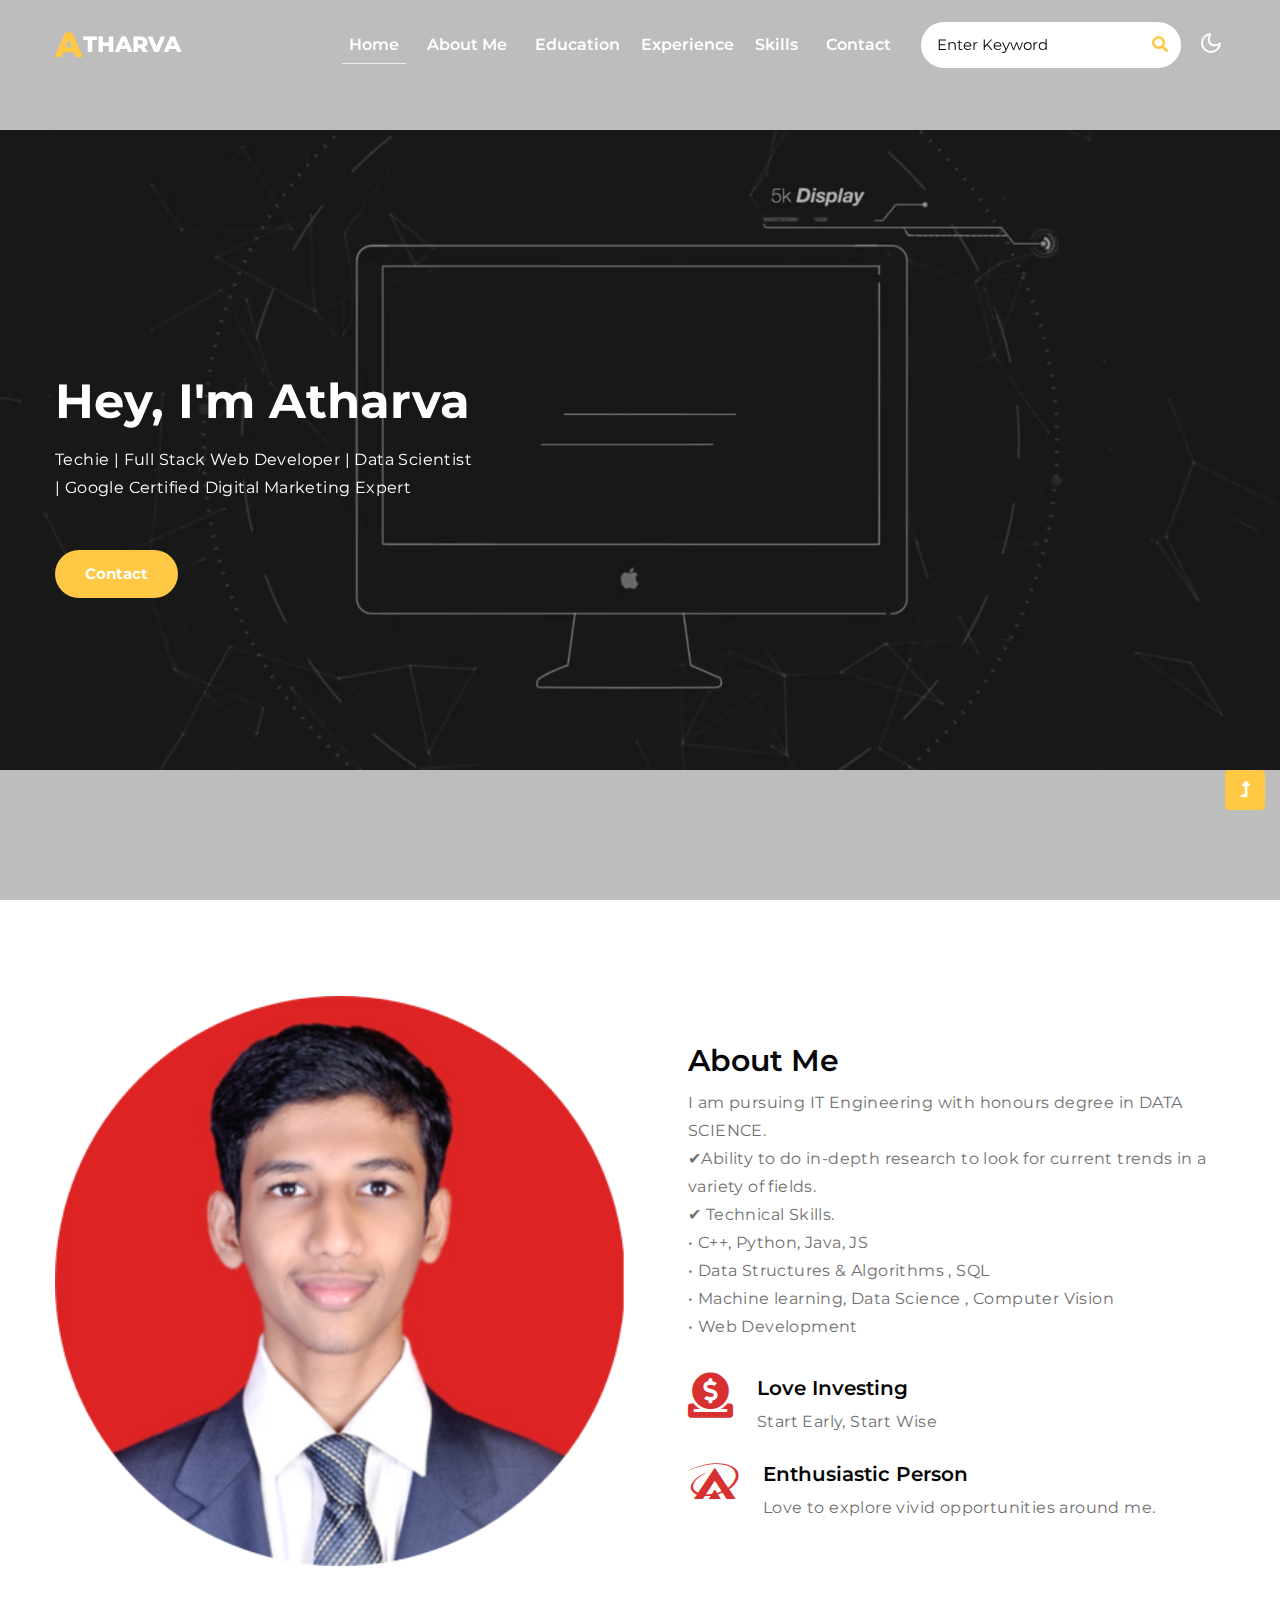
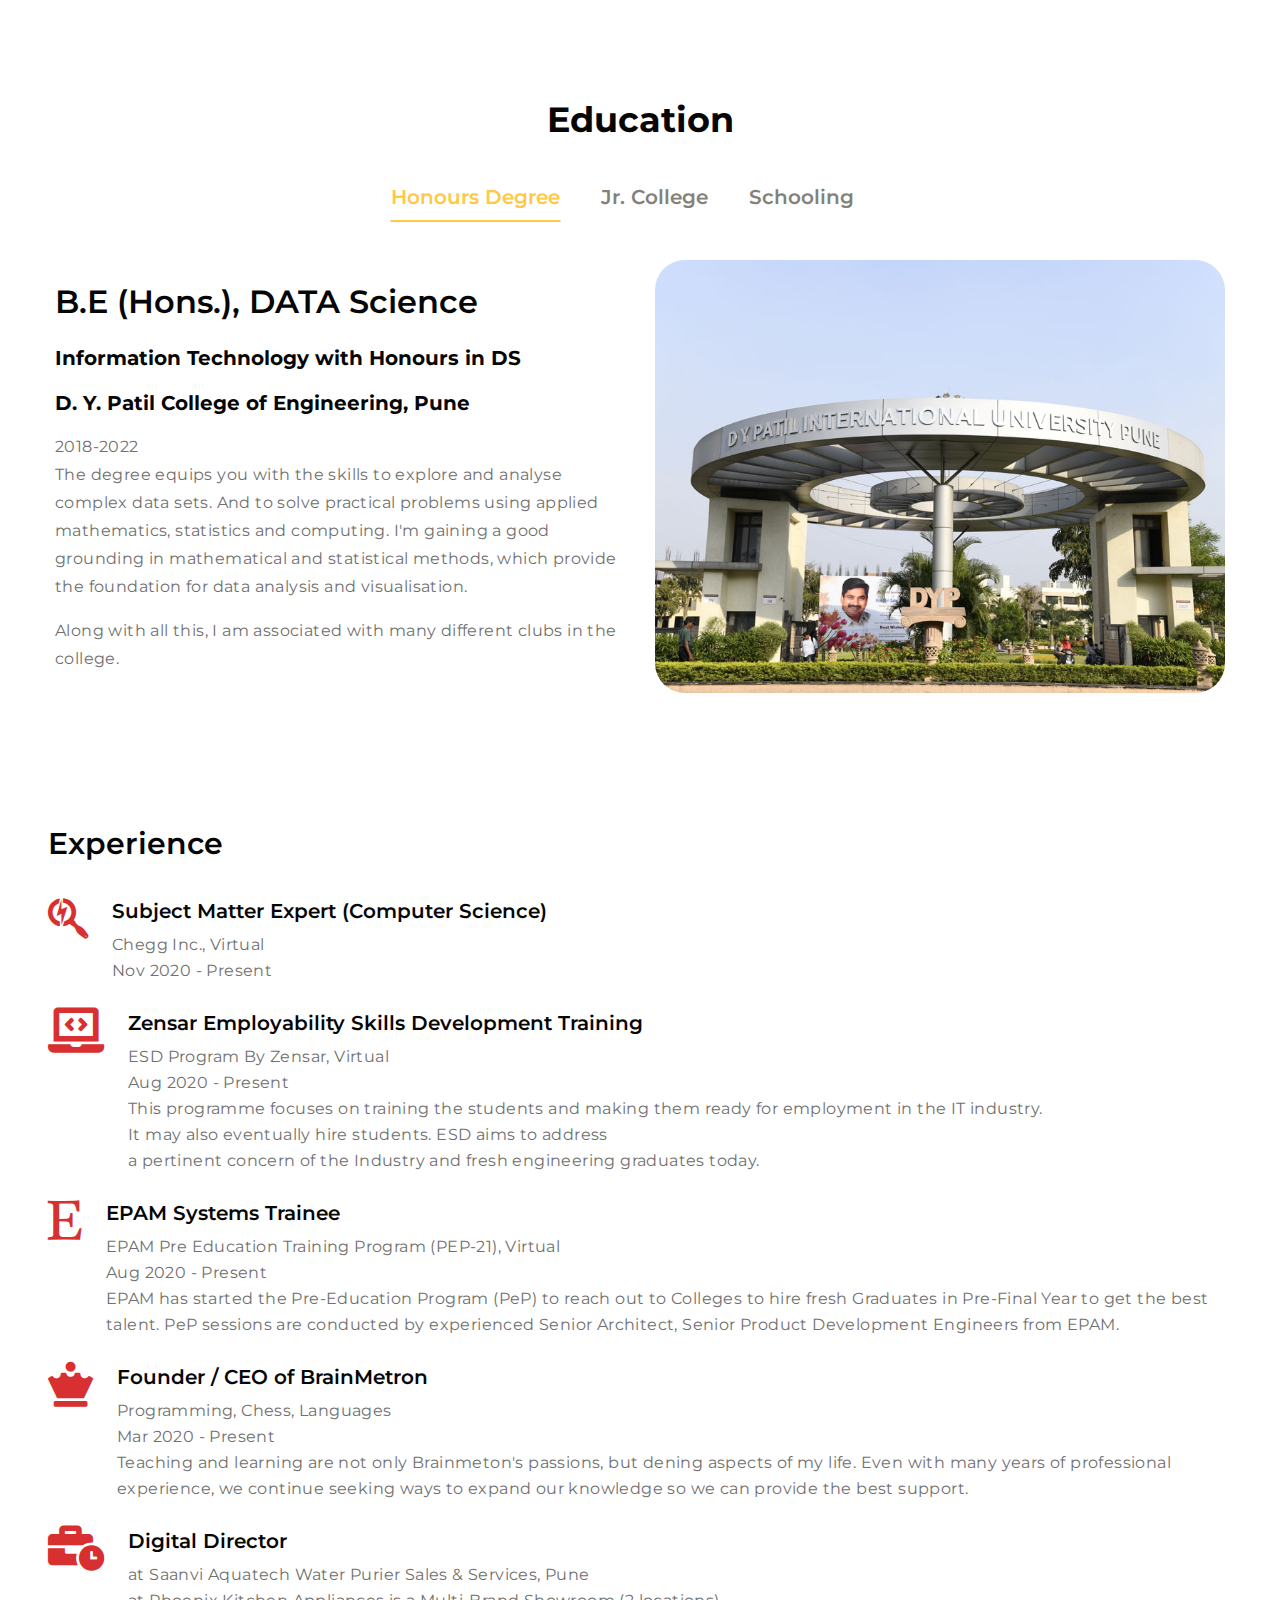
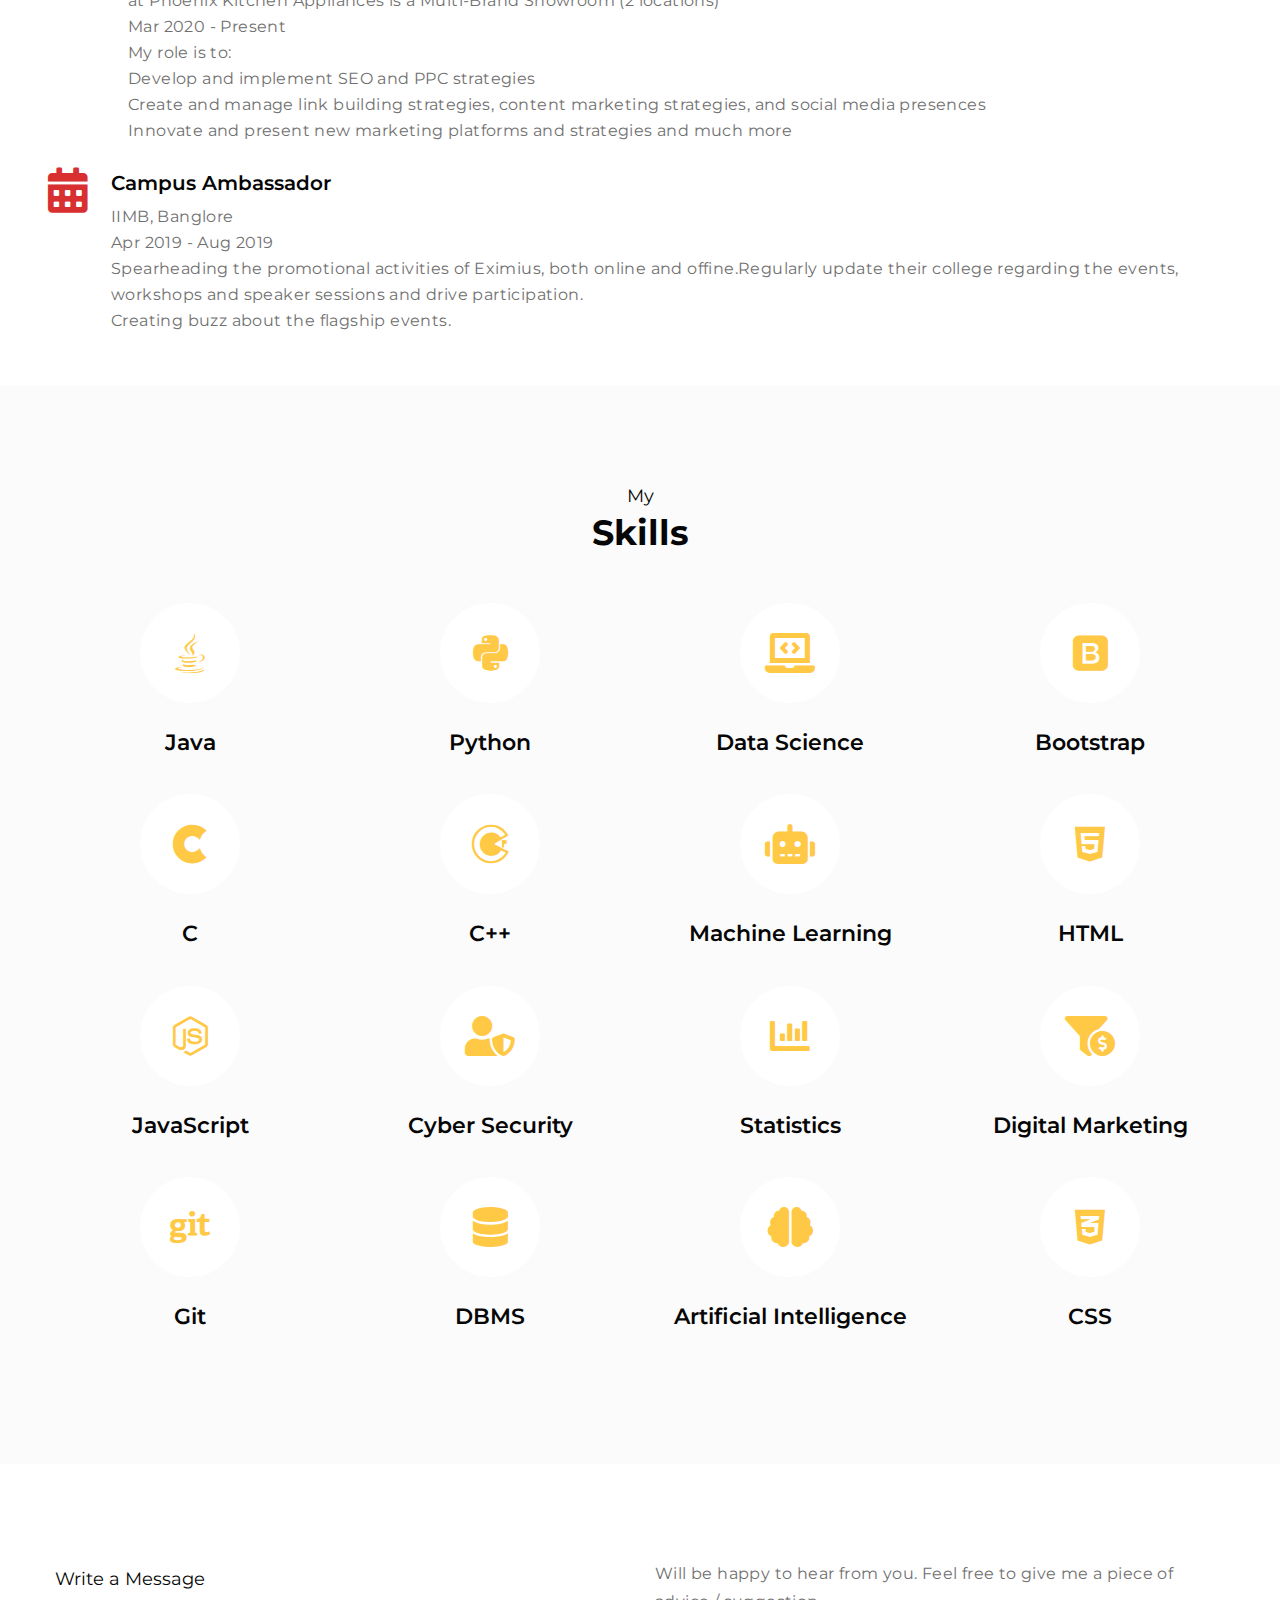
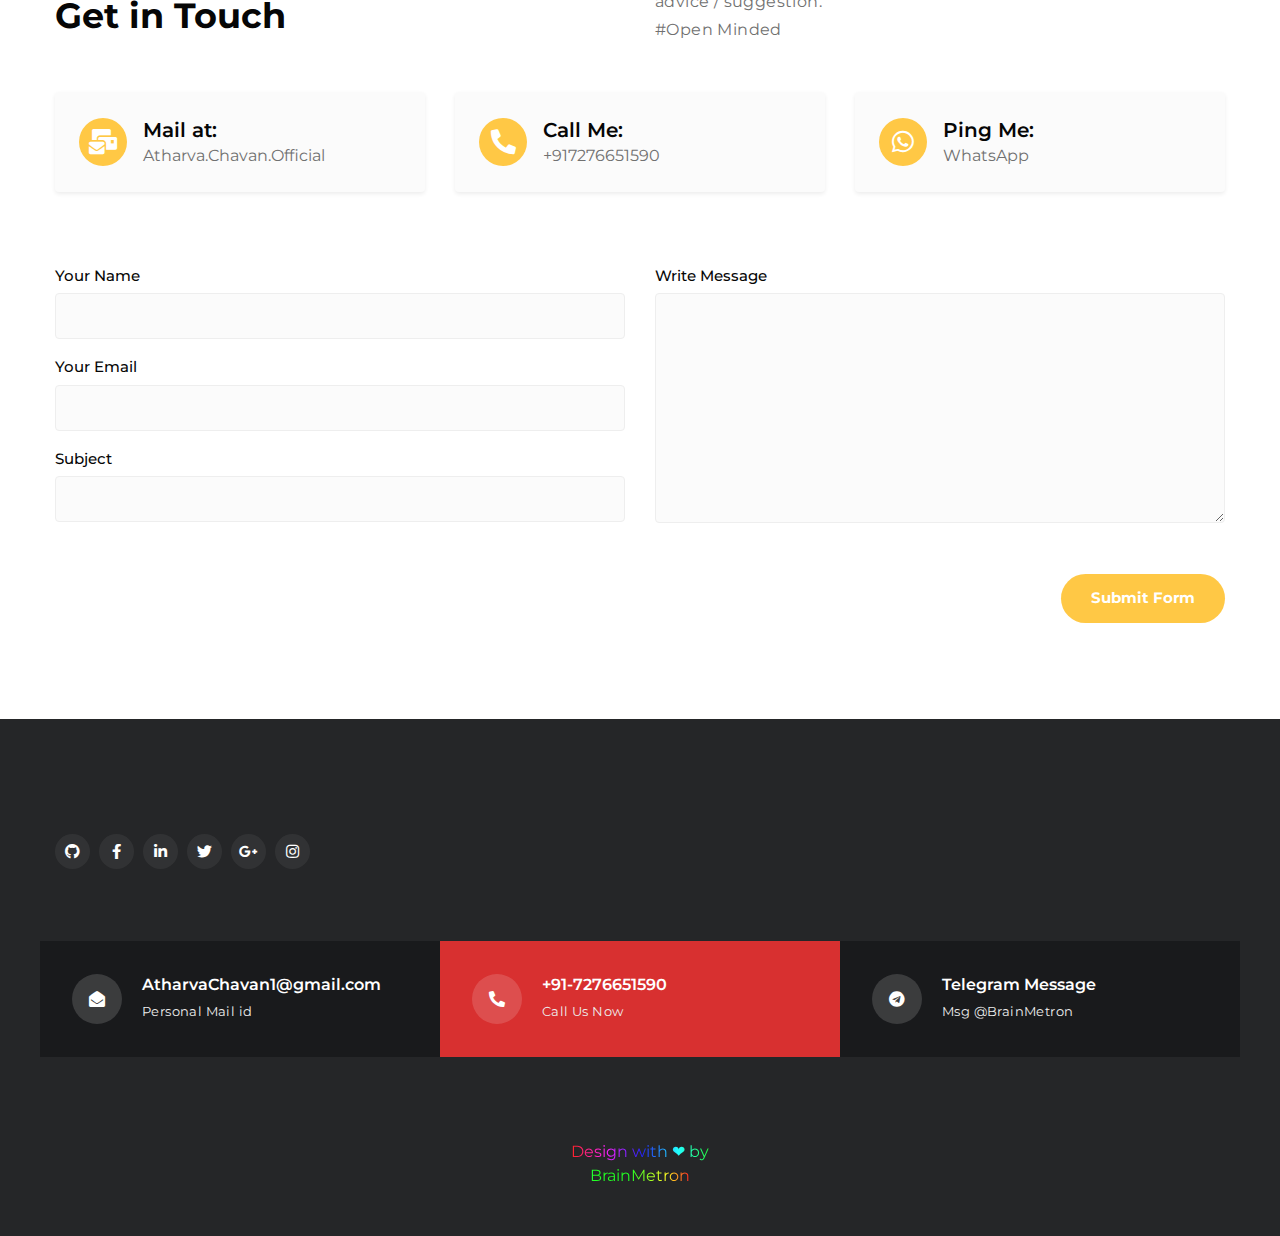
<file: index.html>
<!doctype html>
<html lang="en">

<head>
    <!-- Required meta tags -->
    <meta charset="utf-8">
    <meta name="viewport" content="width=device-width, initial-scale=1, shrink-to-fit=no">
    <title>Atharva Chavan</title>
	<link rel="shortcut icon" type="image/jpg/icon" href="assets/images/A.ico"/>

    <!-- google-fonts -->
    <link href="//fonts.googleapis.com/css2?family=Montserrat:wght@100;200;300;400;500;600;700;800;900&display=swap"
        rel="stylesheet">
    <!-- //google-fonts -->
    <!-- Font-Awesome-Icons-CSS -->
    <link rel="stylesheet" href="assets/css/fontawesome-all.min.css">
    <!-- Template CSS Style link -->
    <link rel="stylesheet" href="assets/css/style-starter.css">
</head>

<body>
    <!--header-->
    <header id="site-header" class="fixed-top">
        <div class="container">
            <nav class="navbar navbar-expand-lg stroke">
                <h1>
                    <a class="navbar-brand d-flex align-items-center" href="index.html#">
                        <span class="lostyle-1">A</span>
                        tharva 
                    </a>
                </h1>
                <!-- if logo is image enable this   
    <a class="navbar-brand" href="#index.html">
        <img src="image-path" alt="Your logo" title="Your logo" style="height:35px;" />
    </a> -->
                <button class="navbar-toggler  collapsed bg-gradient" type="button" data-toggle="collapse"
                    data-target="#navbarTogglerDemo02" aria-controls="navbarTogglerDemo02" aria-expanded="false"
                    aria-label="Toggle navigation">
                    <span class="navbar-toggler-icon fa icon-expand fa-bars"></span>
                    <span class="navbar-toggler-icon fa icon-close fa-times"></span>
                </button>

                <div class="collapse navbar-collapse" id="navbarTogglerDemo02">
                    <ul class="navbar-nav ml-lg-auto">
                        <li class="nav-item active">
                            <a class="nav-link" href="index.html">Home <span class="sr-only">(current)</span></a>
                        </li>
                        <li class="nav-item">
                            <a class="nav-link" href="index.html#About">About Me</a>
                        </li>
                        <li class="nav-item">
                            <a class="nav-link" href="index.html#Education">Education</a>
                        </li>
                        <li>
                            <a class="nav-link" href="index.html#Experience">Experience</a>
                        </li>
                        <li class="nav-item">
                            <a class="nav-link" href="#Skills">Skills</a>
                        </li>
                        <li class="nav-item">
                            <a class="nav-link" href="#Contact">Contact</a>
                        </li>
                        <!-- search button -->
                        <div class="search-right ml-lg-3">
                            <form action="#search" method="GET" class="search-box position-relative">
                                <div class="input-search">
                                    <input type="search" placeholder="Enter Keyword" name="search" required="required"
                                        autofocus="" class="search-popup">
                                </div>
                                <button type="submit" class="btn search-btn"><i class="fa fa-search"
                                        aria-hidden="true"></i></button>
                            </form>
                        </div>
                        <!-- //search button -->
                    </ul>
                </div>
                <!-- toggle switch for light and dark theme -->
                <div class="cont-ser-position">
                    <nav class="navigation">
                        <div class="theme-switch-wrapper">
                            <label class="theme-switch" for="checkbox">
                                <input type="checkbox" id="checkbox">
                                <div class="mode-container">
                                    <i class="gg-sun"></i>
                                    <i class="gg-moon"></i>
                                </div>
                            </label>
                        </div>
                    </nav>
                </div>
                <!-- //toggle switch for light and dark theme -->
            </nav>
        </div>
    </header>
    <!--//header-->

    <!-- banner section -->
    <section class="banner-19">
        <div class="banner-layer">
            <video autoplay muted loop id="myVideo">
                <source src="assets/videos/video.mp4" type="video/mp4">
                Your browser does not support HTML5 video.
            </video>
            <div class="main-content-top">
                <div class="container">
                    <div class="main-content">
                        <!-- if logo is image enable this   
                        <a class="logo" href="index.html">
                            <img src="image-path" alt="Your logo" title="Your logo" style="height:35px;" />
                        </a> -->
                        <h4>Hey, I'm Atharva</h4>
                        <p class="mt-3">Techie | Full Stack Web Developer | Data Scientist
                            <br>
                            | Google Certified Digital Marketing Expert</p>
                        <a href="contact.html" class="btn btn-style mt-md-5 mt-4">Contact</a>
                    </div>
                </div>
            </div>
        </div>
    </section>
    <!-- //banner section -->

    <!-- banner bottom section -->
    <section class="w3l-aboutblock py-5">
        <div class="container py-md-5 py-sm-4">
            <div class="row">
                <div class="col-lg-6 left-wthree-img mb-lg-0 mb-4">
                    <img class="img-fluid img-responsive" src="assets/images/Me.png" alt=" ">
                </div>
                <div class="col-lg-6 about-right-faq align-self pl-lg-5" id="About">
                    <h3 class="title-style">About Me</h3>
                    <p class="mt-2">
                        I am pursuing IT Engineering with honours degree in DATA SCIENCE. <br>
                        ✔Ability to do in-depth research to look for current trends in a variety of fields. <br>
                        ✔ Technical Skills.<br>
                        • C++, Python, Java, JS <br>
                        • Data Structures & Algorithms , SQL<br>
                        • Machine learning, Data Science , Computer Vision<br>
                        • Web Development</p>
                    <div class="mt-4 pt-md-2">
                        <div class="about-info-m d-flex">
                            <div class="icon-style-ab mr-4">
                                <i class="fas fa-donate"></i>
                            </div>
                            <div class="about-detail">
                                <h4>Love Investing</h4>
                                <p>Start Early, Start Wise</p>
                            </div>
                        </div>
                        <div class="about-info-m d-flex mt-4">
                            <div class="icon-style-ab mr-4">
                                <i class="fab fa-asymmetrik"></i>
                            </div>
                            <div class="about-detail">
                                <h4>Enthusiastic Person</h4>
                                <p>Love to explore vivid opportunities around me.</p>
                            </div>
                        </div>
                    </div>
                </div>
            </div>
        </div>
    </section>
    <!-- //banner bottom section -->

   

<!-- Education section -->
<section class="w3l-content-12-main">
    <section class="education section " id="Education">
                <h3 class="title-style-2 text-center" style="margin-bottom: -5%;" >Education</h3>
          
    
        <div class="content-12 text-left py-5">
            <div class="container py-md-5 py-4">
                <div class="content-info-tabs text-center">
                    <input id="tab1" type="radio" name="tabs" checked>
                    <label class="tabtle" for="tab1">Honours Degree</label>
                    <input id="tab2" type="radio" name="tabs">
                    <label class="tabtle" for="tab2">Jr. College</label>
                    <input id="tab3" type="radio" name="tabs">
                    <label class="tabtle" for="tab3">Schooling</label>
                    <section id="content1" class="tab-content">
                        
                        <div class="row content12 align-items-center">
                            <div class="col-lg-6 column">
                                <h6 class="content-heading">B.E (Hons.), DATA Science</h6>
                                <a href="#Education" class="service-heading">Information Technology with Honours in DS</a>
                                <a href="#Education" class="service-heading">D. Y. Patil College of Engineering, Pune</a>
                                <p>2018-2022</p>
                                <p class="content-para mb-3">The degree equips you with the skills to explore and analyse complex data sets. And to solve practical problems using applied mathematics, statistics and computing. I'm gaining a good grounding in mathematical and statistical methods, which provide the foundation for data analysis and visualisation.</p>
                                <p>Along with all this, I am associated with many different clubs in the college.</p>
                            </div>
                            <div class="col-lg-6 column mt-lg-0 mt-4">
                                <img src="assets/images/s3.jpg" class="img-fluid radius-image" alt="">
                            </div>

                        </div>
                    </section>
                    <section id="content2" class="tab-content">
                        <div class="row content12 align-items-center">
                            <div class="col-lg-6 column">
                                <h6 class="content-heading">Senior Secondary (XII), Science</h6>
                                <a href="#" class="service-heading">PCM, German</a>
                                <a href="#" class="service-heading">Nowrosjee Wadia College, Pune</a>
                                <p>Year of completion: 2018</p>
                                <p class="content-para mb-3">Nowrosjee Wadia College is a lively college affiliated with the University of Pune. This college was founded in 1932 and now has 6 other sister institutes.</p>
                                <p>Used to participate in most of the events.</p>
                            </div>
                            <div class="col-lg-6 column mt-lg-0 mt-4">
                                <img src="assets/images/s6.jpg" class="img-fluid radius-image" alt="">
                            </div>
                        </div>
                    </section>
                    <section id="content3" class="tab-content">
                        <div class="row content12 align-items-center">
                            <div class="col-lg-6 column">
                                <h6 class="content-heading">Secondary (X)</h6>
                                 <a href="#" class="service-heading">Studied German for 3 years</a>
                                <a href="#" class="service-heading">Sinhgad City School, Pune</a>
                                <p>Year of completion: 2016</p>
                                <p class="content-para mb-3">Was discipline monitor for 3 years</p>
                                <p>Sinhgad City School provides the best possible learning environment, hence our school curriculum is designed to develop observation, logical thinking and acquisition of basic skills in reading and writing. A systematic gradation of activities to suit the interest and aptitude .</p>
                            </div>
                            <div class="col-lg-6 column mt-lg-0 mt-4">
                                <img src="assets/images/s5.jpg" class="img-fluid radius-image" alt="">
                            </div>
                        </div>
                    </section>
                </div>
            </div>
        </div>
    </section>        
    <!-- //Education section ENDS -->

   <!-- Experience -->
    <div class="col-lg-12 about-right-faq align-self pl-lg-5" id="Experience">
        <h3 class="title-style">Experience</h3>
        <div class="mt-4 pt-md-2">
            <div class="about-info-m d-flex">
                <div class="icon-style-ab mr-4">
                    <i class="fab fa-searchengin"></i>
                </div>
                <div class="about-detail">
                    <h4>Subject Matter Expert (Computer Science)</h4>
                    <p>Chegg Inc., Virtual <br>
                        Nov 2020 - Present</p>
                </div>
            </div>
            <div class="about-info-m d-flex mt-4">
                <div class="icon-style-ab mr-4">
                    <i class="fas fa-laptop-code"></i>
                </div>
                <div class="about-detail">
                    <h4>Zensar Employability Skills Development Training</h4>
                    <p>ESD Program By Zensar, Virtual <br>
                        Aug 2020 - Present<br>
                        This programme focuses on training the students and making them ready for employment in the IT industry. <br>It may also eventually hire students. ESD aims to address <br>a pertinent concern of the Industry and fresh engineering graduates today.
                    </p>
                </div>
            </div>
            <div class="about-info-m d-flex mt-4">
                <div class="icon-style-ab mr-4">
                    <i class="fab fa-etsy"></i>
                </div>
                <div class="about-detail">
                    <h4>EPAM Systems Trainee</h4>
                    <p>EPAM Pre Education Training Program (PEP-21), Virtual <br>
                        Aug 2020 - Present<br>
                        EPAM has started the Pre-Education Program (PeP) to reach out to Colleges to hire fresh Graduates in Pre-Final Year to get the best talent. PeP sessions are conducted by experienced Senior Architect, Senior Product Development Engineers from EPAM.
                    </p>
                </div>
            </div>

            <div class="about-info-m d-flex mt-4">
                <div class="icon-style-ab mr-4">
                <i class="fas fa-chess-queen"></i>
                </div>
                <div class="about-detail">
                    <h4>Founder / CEO of BrainMetron</h4>
                    <p>Programming, Chess, Languages<br>
                        Mar 2020 - Present<br>
                        Teaching and learning are not only Brainmeton's passions, but dening aspects of my life. Even with many years of professional experience, we continue seeking ways to expand our knowledge so we can provide the best support.
                    </p>
                </div>
            </div>

            <div class="about-info-m d-flex mt-4">
                <div class="icon-style-ab mr-4">
                <i class="fas fa-business-time"></i>
                </div>
                <div class="about-detail">
                    <h4>Digital Director</h4>
                    <p>at Saanvi Aquatech Water Purier Sales & Services, Pune<br>
                        at Phoenix Kitchen Appliances is a Multi-Brand Showroom (2 locations)<br>
                        Mar 2020 - Present<br>
                        My role is to:<br>
                        Develop and implement SEO and PPC strategies<br>
                        Create and manage link building strategies, content marketing strategies, and social media presences<br>
                        Innovate and present new marketing platforms and strategies and much more
                    </p>
                </div>
            </div>


            <div class="about-info-m d-flex mt-4">
                <div class="icon-style-ab mr-4">
                <i class="fas fa-calendar-alt"></i>
                </div>
                <div class="about-detail">
                    <h4>Campus Ambassador</h4>
                    <p>IIMB, Banglore<br>
                        Apr 2019 - Aug 2019<br>
                        Spearheading the promotional activities of Eximius, both online and offine.Regularly update their college regarding the events, workshops and speaker sessions and drive participation.<br>
                        Creating buzz about the flagship events.<br><br><br>
                    </p>
                </div>
            </div>
        </div>
    </div>    
    <!-- Experience-->
    
    <!-- Skills section -->
    <section class="home-services py-5" id="Skills">
        <div class="container py-md-5 py-4">
            <div class="section-heading text-center mb-5">
                <h5 class="small-title-2">My</h5>
                <h3 class="title-style-2">Skills</h3>
            </div>
            
            <div class="row justify-content-center">
                <div class="box-wrap col-lg-3 col-md-6">
                    <div class="box-wrap-grid text-center">
                        <div class="icon mb-4">
                            <span class="fab fa-java"></span>
                        </div>
                        <div class="info">
                            <h4><a href="#Skills">Java</a></h4>
                        </div>
                    </div>
                </div>
                <div class="box-wrap col-lg-3 col-md-6 mt-md-0 mt-4">
                    <div class="box-wrap-grid text-center">
                        <div class="icon mb-4">
                            <span class="fab fa-python"></span>
                        </div>
                        <div class="info">
                            <h4><a href="#Skills">Python</a></h4>
                        </div>
                    </div>
                </div>
                <div class="box-wrap col-lg-3 col-md-6 mt-lg-0 mt-md-5 mt-4">
                    <div class="box-wrap-grid text-center">
                        <div class="icon mb-4">
                            <span class="fas fa-laptop-code"></span>
                        </div>
                        <div class="info">
                            <h4><a href="#Skills">Data Science</a></h4>
                        </div>
                    </div>
                </div>
                <div class="box-wrap col-lg-3 col-md-6 mt-md-0 mt-4">
                    <div class="box-wrap-grid text-center">
                        <div class="icon mb-4">
                            <span class="fab fa-bootstrap"></span>
                        </div>
                        <div class="info">
                            <h4><a href="#Skills">Bootstrap</a></h4>
                        </div>
                    </div>
                </div>
                
            </div>
            
            <div class="row justify-content-center">
                <div class="box-wrap col-lg-3 col-md-6">
                    <div class="box-wrap-grid text-center">
                        <div class="icon mb-4">
                            <span class="fab fa-cuttlefish"></span>
                        </div>
                        <div class="info">
                            <h4><a href="#Skills">C</a></h4>
                        </div>
                    </div>
                </div>
                <div class="box-wrap col-lg-3 col-md-6 mt-md-0 mt-4">
                    <div class="box-wrap-grid text-center">
                        <div class="icon mb-4">
                            <span class="fab fa-codiepie"></span>
                        </div>
                        <div class="info">
                            <h4><a href="#Skills">C++</a></h4>
                        </div>
                    </div>
                </div>
                <div class="box-wrap col-lg-3 col-md-6 mt-md-0 mt-4">
                    <div class="box-wrap-grid text-center">
                        <div class="icon mb-4">
                            <span class="fas fa-robot"></span>
                        </div>
                        <div class="info">
                            <h4><a href="#Skills">Machine Learning</a></h4>
                        </div>
                    </div>
                </div>
                <div class="box-wrap col-lg-3 col-md-6 mt-md-0 mt-4">
                    <div class="box-wrap-grid text-center">
                        <div class="icon mb-4">
                            <span class="fab fa-html5"></span>
                        </div>
                        <div class="info">
                            <h4><a href="#Skills">HTML</a></h4>
                        </div>
                    </div>
                </div>
            </div>
            
            <div class="row justify-content-center">
                <div class="box-wrap col-lg-3 col-md-6">
                    <div class="box-wrap-grid text-center">
                        <div class="icon mb-4">
                            <span class="fab fa-node-js"></span>
                        </div>
                        <div class="info">
                            <h4><a href="#Skills">JavaScript</a></h4>
                        </div>
                    </div>
                </div>
                <div class="box-wrap col-lg-3 col-md-6 mt-md-0 mt-4">
                    <div class="box-wrap-grid text-center">
                        <div class="icon mb-4">
                            <span class="fas fa-user-shield"></span>
                        </div>
                        <div class="info">
                            <h4><a href="#Skills">Cyber Security</a></h4>
                        </div>
                    </div>
                </div>
                <div class="box-wrap col-lg-3 col-md-6 mt-lg-0 mt-md-5 mt-4">
                    <div class="box-wrap-grid text-center">
                        <div class="icon mb-4">
                            <span class="fas fa-chart-bar"></span>
                        </div>
                        <div class="info">
                            <h4><a href="#Skills">Statistics</a></h4>
                        </div>
                    </div>
                </div>
                <div class="box-wrap col-lg-3 col-md-6 mt-lg-0 mt-md-5 mt-4">
                    <div class="box-wrap-grid text-center">
                        <div class="icon mb-4">
                            <span class="fas fa-funnel-dollar"></span>
                        </div>
                        <div class="info">
                            <h4><a href="#Skills">Digital Marketing</a></h4>
                        </div>
                    </div>
                </div>
                
            </div>
            
            <div class="row justify-content-center">
                <div class="box-wrap col-lg-3 col-md-6">
                    <div class="box-wrap-grid text-center">
                        <div class="icon mb-4">
                            <span class="fab fa-git"></span>
                        </div>
                        <div class="info">
                            <h4><a href="#Skills">Git</a></h4>
                        </div>
                    </div>
                </div>
                <div class="box-wrap col-lg-3 col-md-6 mt-md-0 mt-4">
                    <div class="box-wrap-grid text-center">
                        <div class="icon mb-4">
                            <span class="fas fa-database"></span>
                        </div>
                        <div class="info">
                            <h4><a href="#Skills">DBMS</a></h4>
                        </div>
                    </div>
                </div>
                <div class="box-wrap col-lg-3 col-md-6 mt-lg-0 mt-md-5 mt-4">
                    <div class="box-wrap-grid text-center">
                        <div class="icon mb-4">
                            <span class="fas fa-brain"></span>
                        </div>
                        <div class="info">
                            <h4><a href="#Skills">Artificial Intelligence</a></h4>
                        </div>
                    </div>
                </div>
                <div class="box-wrap col-lg-3 col-md-6 mt-md-0 mt-4">
                    <div class="box-wrap-grid text-center">
                        <div class="icon mb-4">
                            <span class="fab fa-css3-alt"></span>
                        </div>
                        <div class="info">
                            <h4><a href="#Skills">CSS</a></h4>
                        </div>
                    </div>
                </div>
                
            </div>
        </div>
    </section>
    <!-- //Skills section -->
    
    <!-- contact -->
    <section class="w3l-contact-info-main py-5" id="contact">
        <div class="container py-md-5 py-4">
            <div class="row align-items-center mb-5">
                <div class="col-md-6 section-heading">
                    <h5 class="small-title-2">Write a Message</h5>
                    <h3 class="title-style-2">Get in Touch</h3>
                </div>
                <div class="col-md-6 section-heading mt-md-0 mt-2">
                    <p>
                        Will be happy to hear from you. Feel free to give me a piece of advice / suggestion.<br>
                        #Open Minded
                    </p>
                </div>
            </div>
            <div class="row justify-content-center">
                <div class="col-lg-4 col-md-6">
                    <div class="contact-address p-4">
                        <div class="contact-icon d-flex align-items-center">
                            <i class="fas fa-mail-bulk" aria-hidden="true"></i>
                            <div class="ml-3">
                                <h5 class="contact-text">Mail at:</h5>
                                <a href="mailto:Atharva.chavan.official@gmail.com" target="_blank"> Atharva.Chavan.Official</a>
                            </div>
                        </div>
                    </div>
                </div>
                <div class="col-lg-4 col-md-6 mt-md-0 mt-4">
                    <div class="contact-address p-4">
                        <div class="contact-icon d-flex align-items-center">
                            <i class="fas fa-phone-alt" aria-hidden="true"></i>
                            <div class="ml-3">
                                <h5 class="contact-text">Call Me:</h5>
                                <a href="tel:+917276651590">+917276651590</a>
                            </div>
                        </div>
                    </div>
                </div>
                <div class="col-lg-4 col-md-6 mt-lg-0 mt-4">
                    <div class="contact-address p-4">
                        <div class="contact-icon d-flex align-items-center">
                            <i class="fab fa-whatsapp" aria-hidden="true"></i>
                            <div class="ml-3">
                                <h5 class="contact-text">Ping Me:</h5>
                                <a href="http://wa.me/917276651590" target="_blank">WhatsApp</a>
                            </div>
                        </div>
                    </div>
                </div>
            </div>
            <div class="contact-w3pvt-form mt-5 pt-lg-4">
                <form method="post" class="w3layouts-contact-fm" action="https://sendmail.w3layouts.com/submitForm">
                    <div class="row main-cont-sec">
                        <div class="col-md-6 left-cont-contact">
                            <div class="form-group mb-3">
                                <label for="w3lName">Your Name</label>
                                <input class="form-control" type="text" name="w3lName" id="w3lName" placeholder=""
                                    required="">
                            </div>
                            <div class="form-group mb-3">
                                <label for="w3lSender">Your Email</label>
                                <input class="form-control" type="email" name="w3lSender" id="w3lSender" placeholder=""
                                    required="">
                            </div>
                            <div class="form-group mb-3">
                                <label for="w3lSubject">Subject</label>
                                <input class="form-control" type="text" name="w3lSubject" id="w3lSubject" required="">
                            </div>
                        </div>
                        <div class="col-md-6 right-cont-contact">
                            <div class="form-group">
                                <label for="w3lSubject">Write Message</label>
                                <textarea class="form-control" name="w3lMessage" id="w3lMessage" placeholder=""
                                    required=""></textarea>
                            </div>
                        </div>
                    </div>
                    <div class="form-group-2 mt-3 text-right">
                        <button type="submit" class="btn btn-style">Submit Form</button>
                    </div>
                </form>
            </div>
        </div>
    </section>
    <!-- //contact -->

    <!-- footer -->
    <footer class="w3l-footer-22 py-5">
        <div class="container py-md-5 py-4" id="Contact">
            
            <div class="columns-2">
                        <ul class="social">
                            <li><a href="https://github.com/atharvaChavan/" title="Github" target="_blank"><span class="fab fa-github" aria-hidden="true"></span></a>
                            </li>
                            <li><a href="https://www.facebook.com/AtharvaChavan4u" title="facebook" target="_blank"><span class="fab fa-facebook-f"
                                        aria-hidden="true"></span></a>
                            </li>
                            <li><a href="https://www.linkedin.com/in/atharvachavan/" title="linkedin" target="_blank"><span class="fab fa-linkedin-in"
                                        aria-hidden="true"></span></a>
                            </li>
                            <li><a href="https://twitter.com/Atharvachavan4u" title="twitter" target="_blank"><span class="fab fa-twitter" aria-hidden="true"></span></a>
                            </li>
                            <li><a href="mailto:AtharvaChavan1@gmail.com" title="google" target="_blank"><span class="fab fa-google-plus-g" aria-hidden="true"></span></a>
                            </li>
                            <li><a href="https://www.instagram.com/atharva___chavan/" title="instagram" target="_blank"><span class="fab fa-instagram" aria-hidden="true"></span></a>
                            </li>
                        </ul>
                    </div>
            
            <div class="sub-contact mt-5 pt-lg-4">
                <div class="row">
                    <div class="col-md-4 footer-contact d-flex align-items-center">
                        <span class="fas fa-envelope-open" aria-hidden="true"></span>
                        <div>
                            <a href="mailto:AtharvaChavan1@gmail.com">AtharvaChavan1@gmail.com</a>
                            <p>Personal Mail id</p>
                        </div>
                    </div>
                    <div class="col-md-4 footer-contact d-flex align-items-center active">
                        <span class="fas fa-phone-alt" aria-hidden="true"></span>
                        <div>
                            <a href="tel:+917276651590">+91-7276651590</a>
                            <p>Call Us Now</p>
                        </div>
                    </div>
                    <div class="col-md-4 footer-contact d-flex align-items-center">
                        <span class="fab fa-telegram" aria-hidden="true"></span>
                        <div>
                            <a href="t.me/BrainMetron" target="_blank">Telegram Message</a>
                            <p>Msg @BrainMetron</p>
                        </div>
                    </div>
                </div>
            </div>
        </div>
        <!-- copyright -->
        <div class="copyright-footer text-center">
			<a href="brainmetron.ml/" target="_blank">Design with ❤ by <br>
			BrainMetron</a>
        </div>
        <!-- //copyright -->
    </footer>
    <!-- //footer -->

    <!-- Js scripts -->
    <!-- move top -->
    <button onclick="topFunction()" id="movetop" title="Go to top">
        <span class="fas fa-level-up-alt" aria-hidden="true"></span>
    </button>
    <script>
        // When the user scrolls down 20px from the top of the document, show the button
        window.onscroll = function () {
            scrollFunction()
        };

        function scrollFunction() {
            if (document.body.scrollTop > 20 || document.documentElement.scrollTop > 20) {
                document.getElementById("movetop").style.display = "block";
            } else {
                document.getElementById("movetop").style.display = "none";
            }
        }

        // When the user clicks on the button, scroll to the top of the document
        function topFunction() {
            document.body.scrollTop = 0;
            document.documentElement.scrollTop = 0;
        }
    </script>
    <!-- //move top -->

    <!-- common jquery plugin -->
    <script src="assets/js/jquery-3.3.1.min.js"></script>
    <!-- //common jquery plugin -->

    <!-- owl carousel -->
    <script src="assets/js/owl.carousel.js"></script>
    <!-- script for tesimonials carousel slider -->
    <script>
        $(document).ready(function () {
            $("#owl-demo2").owlCarousel({
                loop: true,
                nav: false,
                margin: 50,
                responsiveClass: true,
                autoplay: true,
                autoplayTimeout: 5000,
                autoplaySpeed: 1000,
                autoplayHoverPause: true,
                responsive: {
                    0: {
                        items: 1,
                        nav: false
                    },
                    736: {
                        items: 1,
                        nav: false
                    },
                    991: {
                        items: 2,
                        margin: 30,
                        nav: false
                    },
                    1080: {
                        items: 3,
                        nav: false
                    }
                }
            })
        })
    </script>
    <!-- //script for tesimonials carousel slider -->
    <!-- owl carousel -->

    <!-- magnific popup -->
    <script src="assets/js/jquery.magnific-popup.min.js"></script>
    <script>
        $(document).ready(function () {
            $('.popup-with-zoom-anim').magnificPopup({
                type: 'inline',

                fixedContentPos: false,
                fixedBgPos: true,

                overflowY: 'auto',

                closeBtnInside: true,
                preloader: false,

                midClick: true,
                removalDelay: 300,
                mainClass: 'my-mfp-zoom-in'
            });

            $('.popup-with-move-anim').magnificPopup({
                type: 'inline',

                fixedContentPos: false,
                fixedBgPos: true,

                overflowY: 'auto',

                closeBtnInside: true,
                preloader: false,

                midClick: true,
                removalDelay: 300,
                mainClass: 'my-mfp-slide-bottom'
            });
        });
    </script>
    <!-- //magnific popup -->

    <!-- theme switch js (light and dark)-->
    <script src="assets/js/theme-change.js"></script>
    <script>
        function autoType(elementClass, typingSpeed) {
            var thhis = $(elementClass);
            thhis.css({
                "position": "relative",
                "display": "inline-block"
            });
            thhis.prepend('<div class="cursor" style="right: initial; left:0;"></div>');
            thhis = thhis.find(".text-js");
            var text = thhis.text().trim().split('');
            var amntOfChars = text.length;
            var newString = "";
            thhis.text("|");
            setTimeout(function () {
                thhis.css("opacity", 1);
                thhis.prev().removeAttr("style");
                thhis.text("");
                for (var i = 0; i < amntOfChars; i++) {
                    (function (i, char) {
                        setTimeout(function () {
                            newString += char;
                            thhis.text(newString);
                        }, i * typingSpeed);
                    })(i + 1, text[i]);
                }
            }, 1500);
        }

        $(document).ready(function () {
            // Now to start autoTyping just call the autoType function with the 
            // class of outer div
            // The second paramter is the speed between each letter is typed.   
            autoType(".type-js", 200);
        });
    </script>
    <!-- //theme switch js (light and dark)-->

    <!-- MENU-JS -->
    <script>
        $(window).on("scroll", function () {
            var scroll = $(window).scrollTop();

            if (scroll >= 80) {
                $("#site-header").addClass("nav-fixed");
            } else {
                $("#site-header").removeClass("nav-fixed");
            }
        });

        //Main navigation Active Class Add Remove
        $(".navbar-toggler").on("click", function () {
            $("header").toggleClass("active");
        });
        $(document).on("ready", function () {
            if ($(window).width() > 991) {
                $("header").removeClass("active");
            }
            $(window).on("resize", function () {
                if ($(window).width() > 991) {
                    $("header").removeClass("active");
                }
            });
        });
    </script>
    <!-- //MENU-JS -->

    <!-- disable body scroll which navbar is in active -->
    <script>
        $(function () {
            $('.navbar-toggler').click(function () {
                $('body').toggleClass('noscroll');
            })
        });
    </script>
    <!-- //disable body scroll which navbar is in active -->

    <!--bootstrap-->
    <script src="assets/js/bootstrap.min.js"></script>
    <!-- //bootstrap-->
    <!-- //Js scripts -->
</body>

</html>
</file>
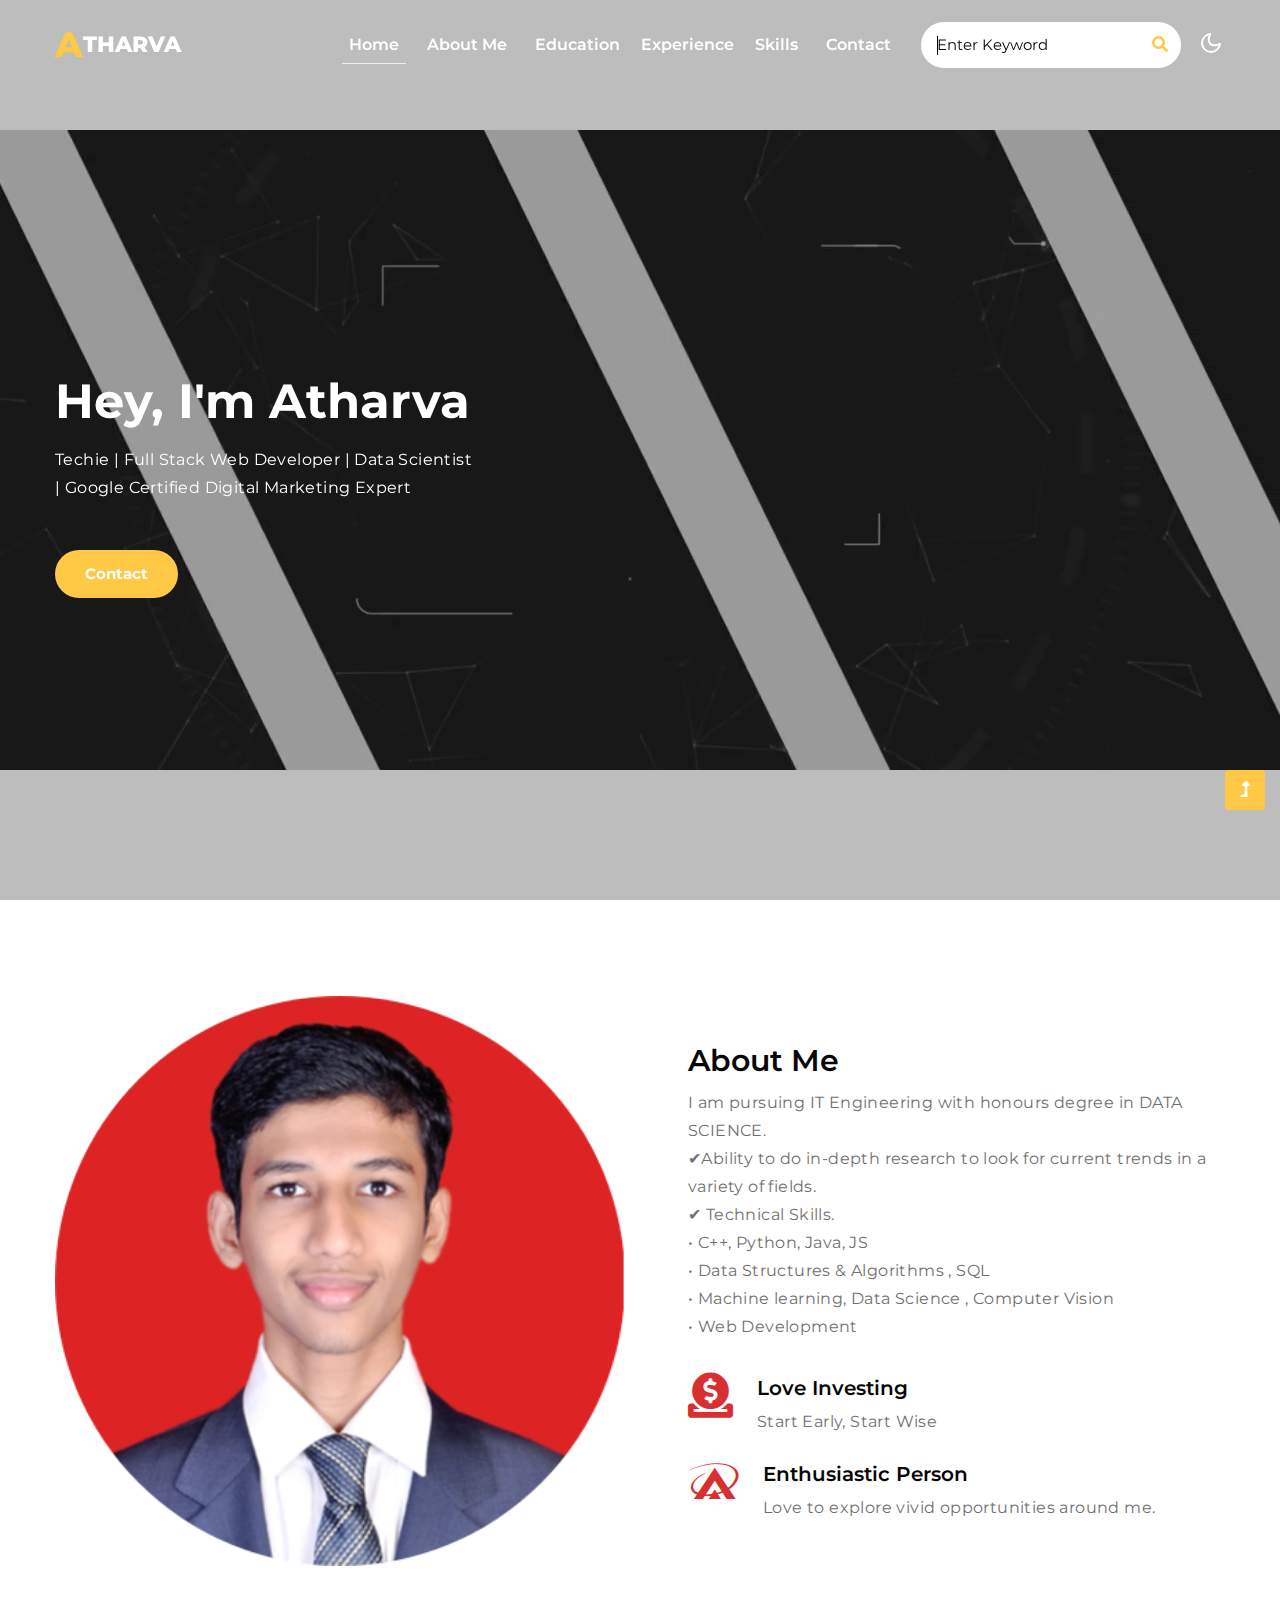
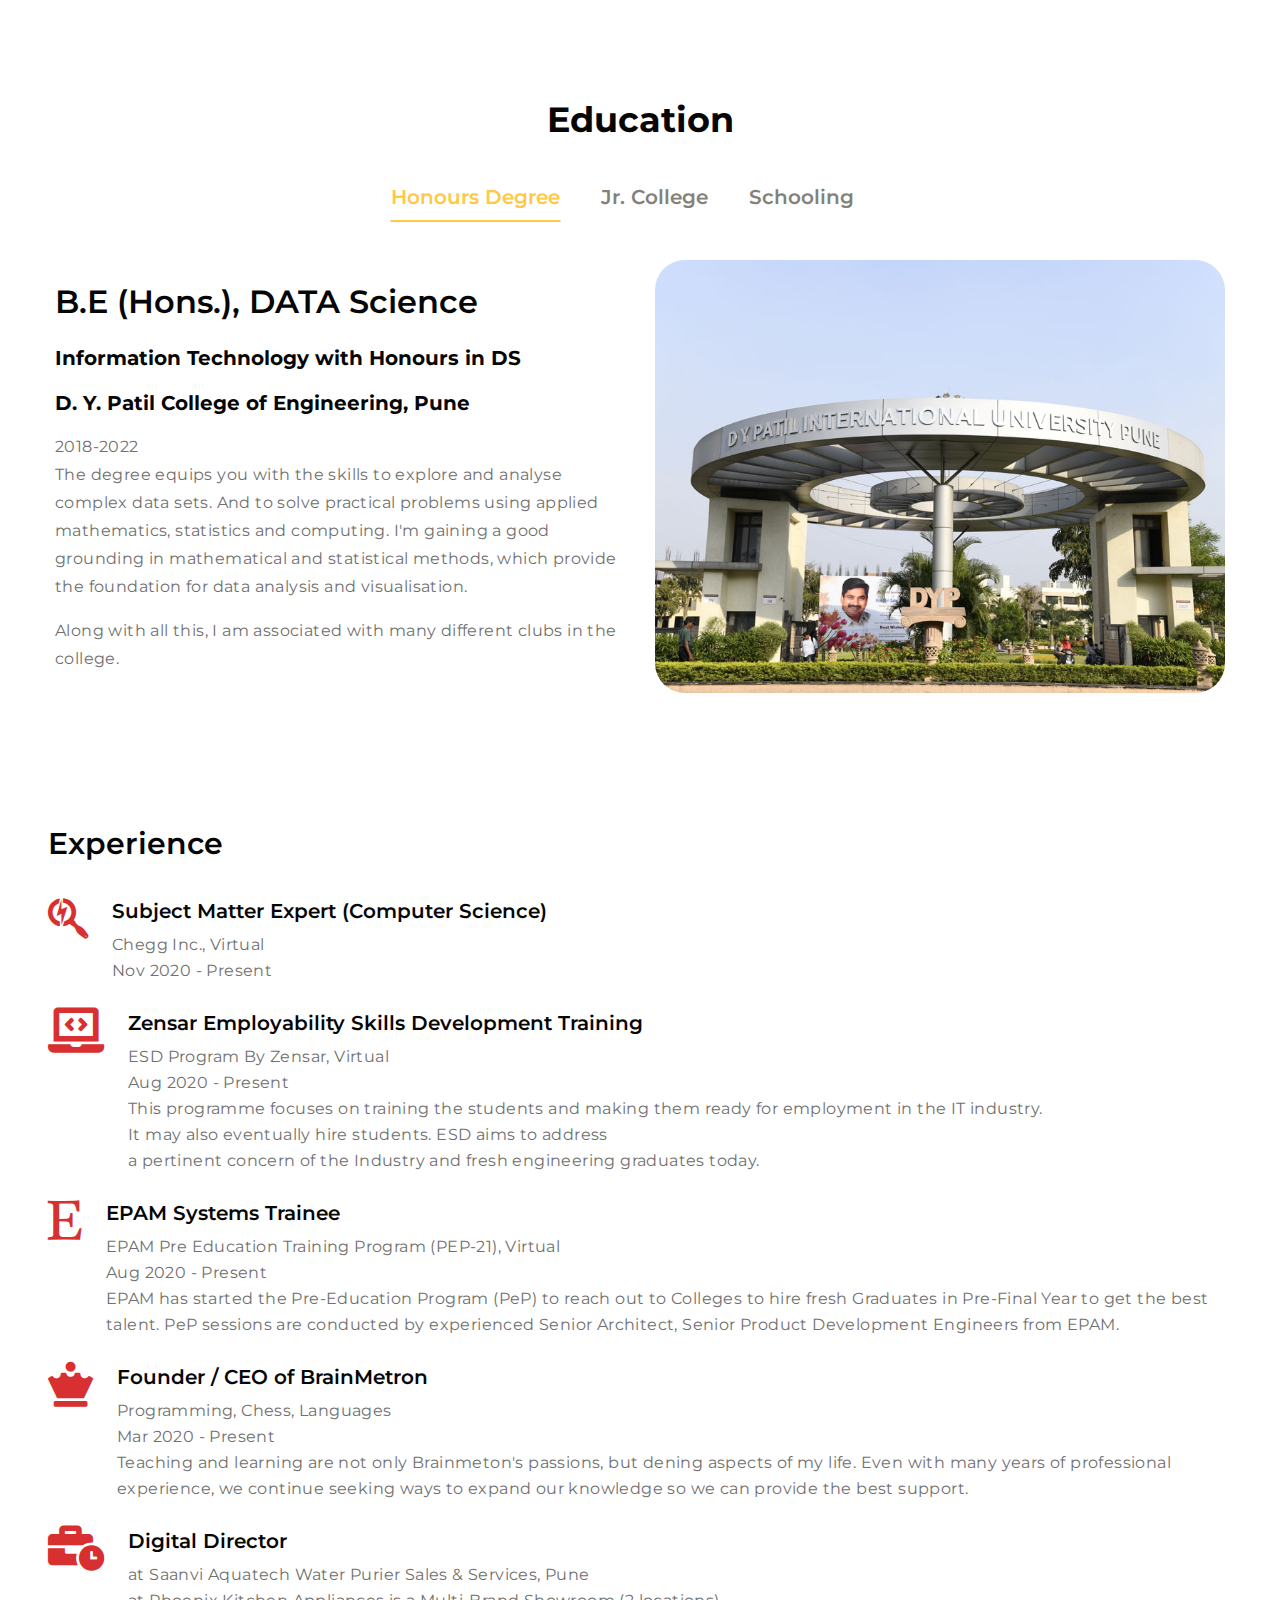
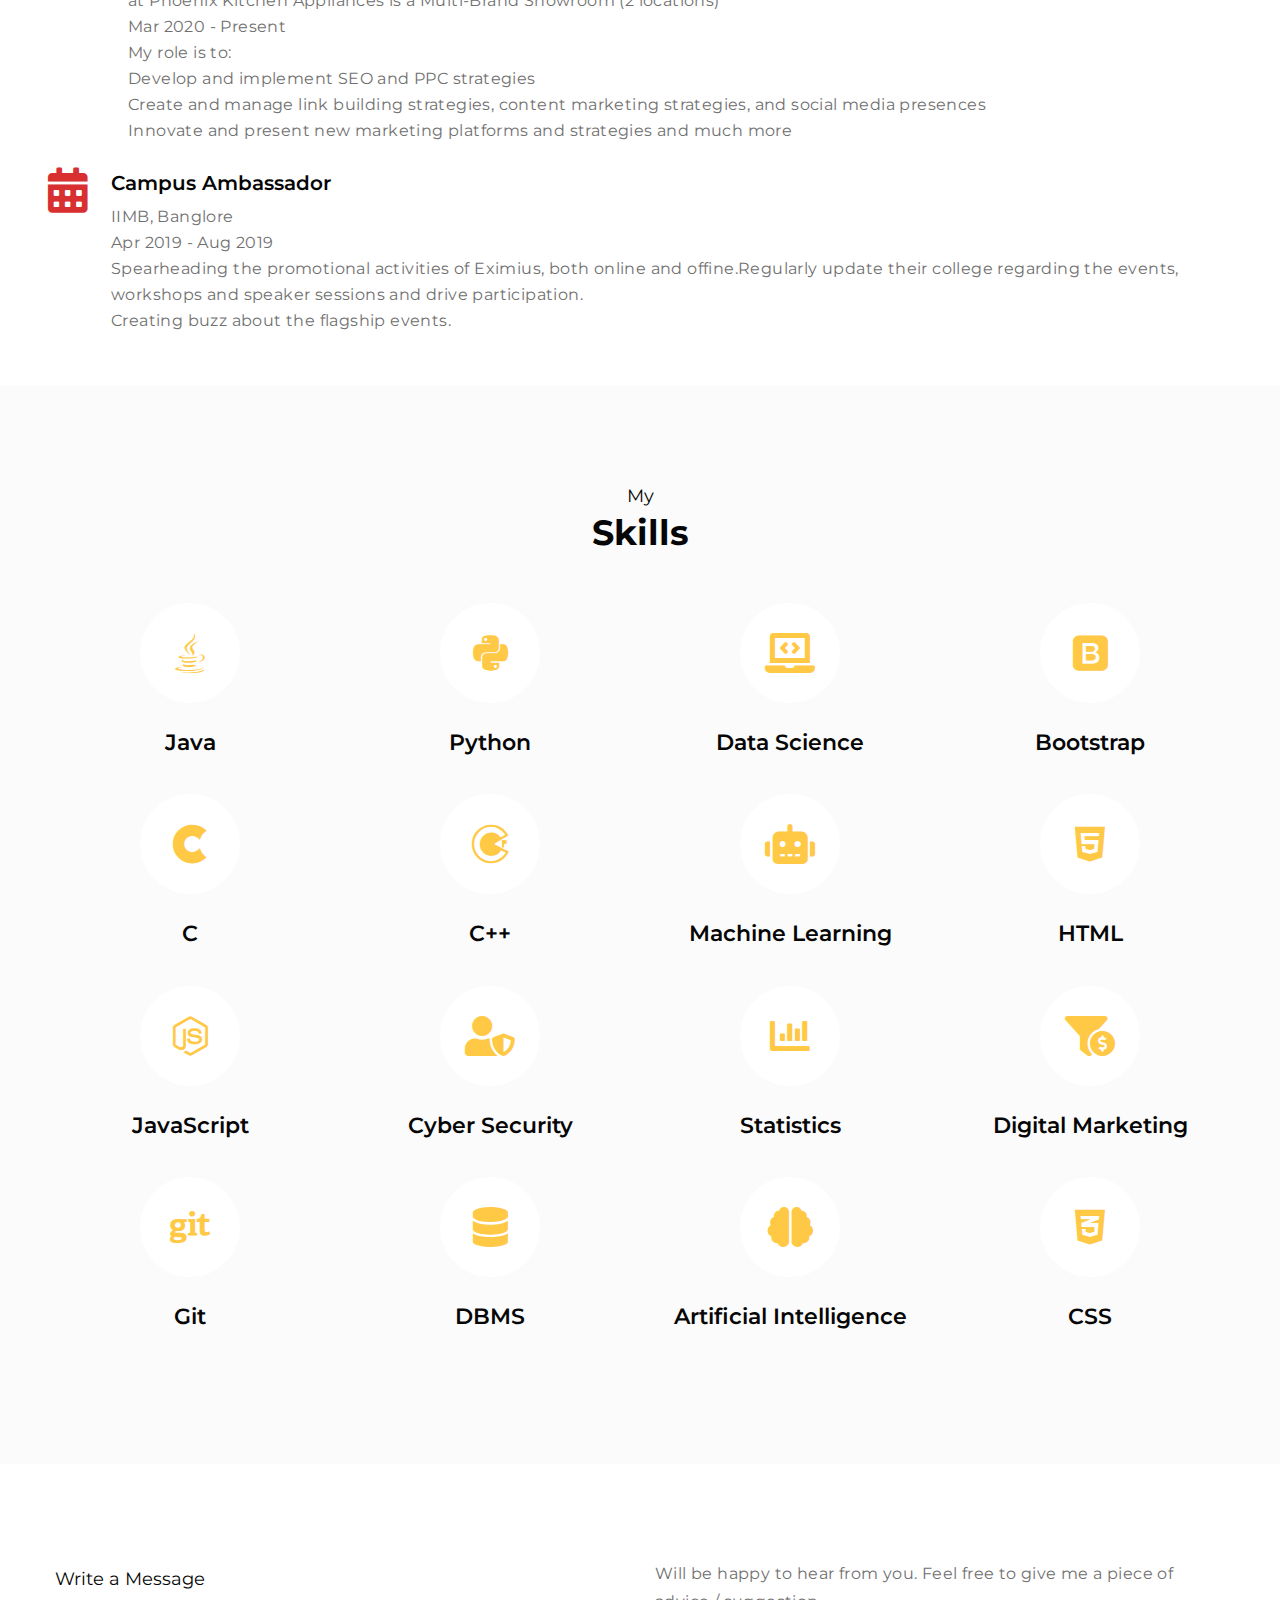
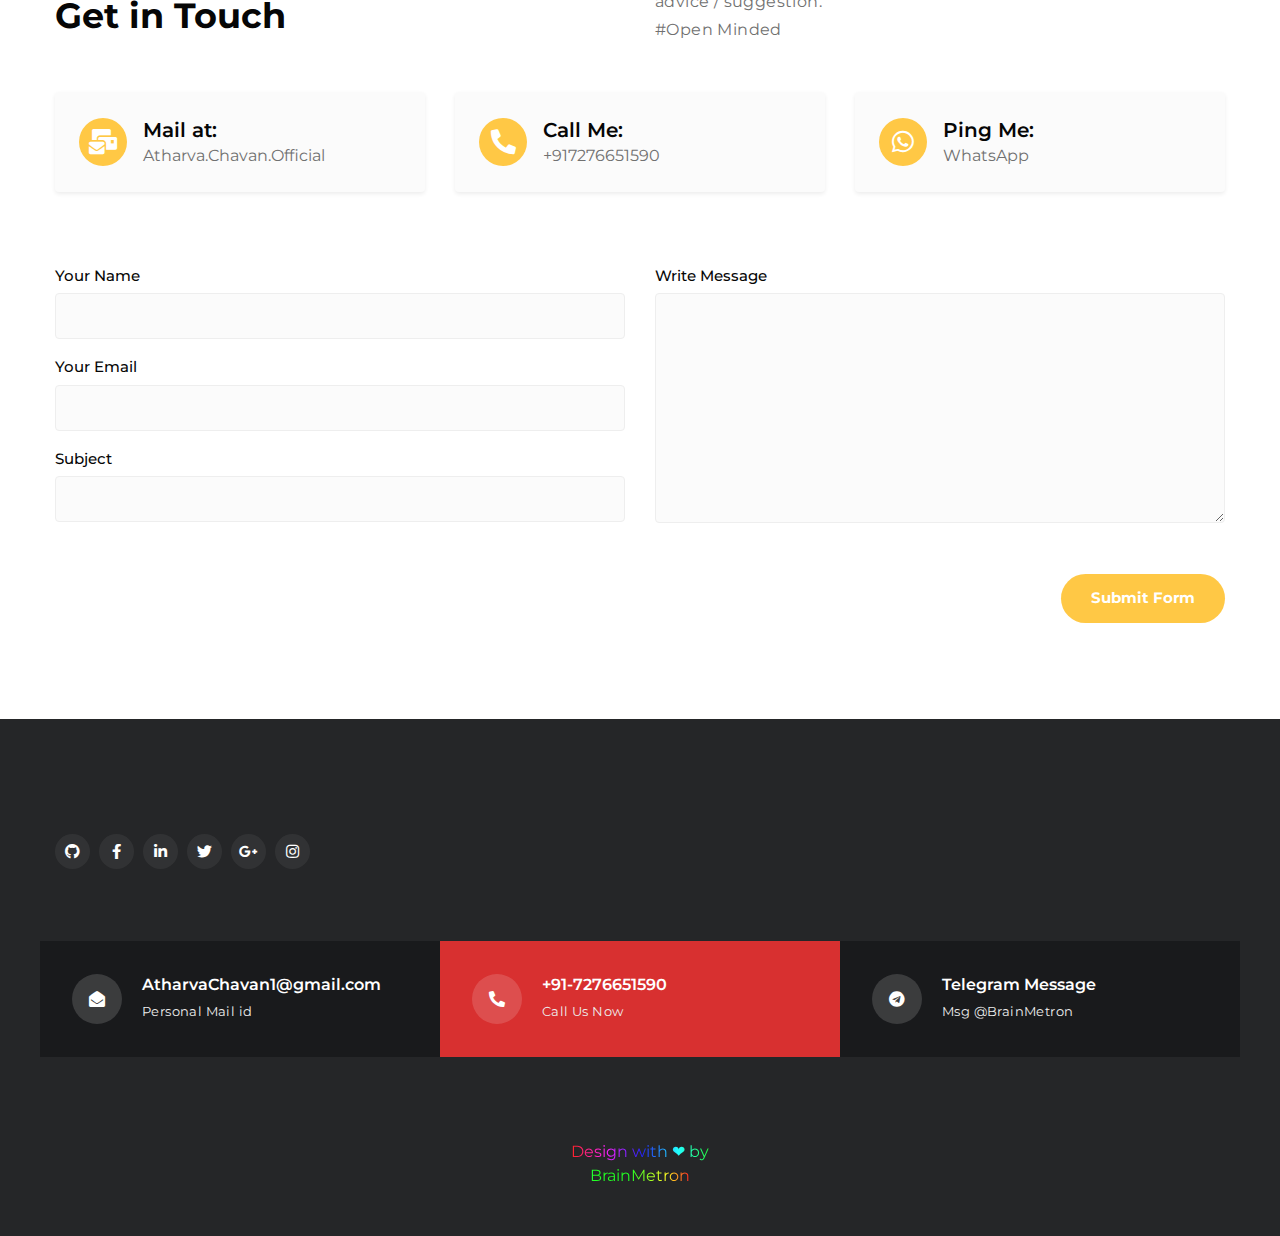
<file: me/index.html>
<!DOCTYPE html>
<html>
<head>
    <meta http-equiv="refresh" content="0; URL='https://atharvachavan.github.io/'" />
    <title>Redirecting... to Home</title>
</head>
<body>
    <p>If you are not redirected automatically, follow this <a href="https://atharvachavan.github.io/">link</a>.</p>
</body>
</html>
</file>
<file: assets/css/style-starter.css>
@charset "UTF-8";

:root {
  --blue: #007bff;
  --indigo: #6610f2;
  --purple: #6f42c1;
  --pink: #e83e8c;
  --red: #dc3545;
  --orange: #fd7e14;
  --yellow: #ffc107;
  --green: #28a745;
  --teal: #20c997;
  --cyan: #17a2b8;
  --white: #fff;
  --gray: #6c757d;
  --gray-dark: #343a40;
  --primary: #ff4c4c;
  --secondary: #e71d36;
  --success: #28a745;
  --info: #17a2b8;
  --warning: #ffc107;
  --danger: #dc3545;
  --light: #f8f9fa;
  --dark: #343a40;
  --breakpoint-xs: 0;
  --breakpoint-sm: 576px;
  --breakpoint-md: 768px;
  --breakpoint-lg: 992px;
  --breakpoint-xl: 1200px;
  --font-family-sans-serif: -apple-system, BlinkMacSystemFont, "Segoe UI", Roboto, "Helvetica Neue", Arial, "Noto Sans", sans-serif, "Apple Color Emoji", "Segoe UI Emoji", "Segoe UI Symbol", "Noto Color Emoji";
  --font-family-monospace: SFMono-Regular, Menlo, Monaco, Consolas, "Liberation Mono", "Courier New", monospace;
}

*,
*::before,
*::after {
  box-sizing: border-box;
}

html {
  font-family: sans-serif;
  line-height: 1.15;
  -webkit-text-size-adjust: 100%;
  -webkit-tap-highlight-color: rgba(0, 0, 0, 0);
}

article,
aside,
figcaption,
figure,
footer,
header,
hgroup,
main,
nav,
section {
  display: block;
}

body {
  margin: 0;
  font-family: -apple-system, BlinkMacSystemFont, "Segoe UI", Roboto, "Helvetica Neue", Arial, "Noto Sans", sans-serif, "Apple Color Emoji", "Segoe UI Emoji", "Segoe UI Symbol", "Noto Color Emoji";
  font-size: 1rem;
  font-weight: 400;
  line-height: 1.5;
  color: #212529;
  text-align: left;
  background-color: #fff;
}

[tabindex="-1"]:focus:not(:focus-visible) {
  outline: 0 !important;
}

hr {
  box-sizing: content-box;
  height: 0;
  overflow: visible;
}

h1,
h2,
h3,
h4,
h5,
h6 {
  margin-top: 0;
  margin-bottom: 0.5rem;
}

p {
  margin-top: 0;
  margin-bottom: 1rem;
}

abbr[title],
abbr[data-original-title] {
  text-decoration: underline;
  -webkit-text-decoration: underline dotted;
  text-decoration: underline dotted;
  cursor: help;
  border-bottom: 0;
  -webkit-text-decoration-skip-ink: none;
  text-decoration-skip-ink: none;
}

address {
  margin-bottom: 1rem;
  font-style: normal;
  line-height: inherit;
}

ol,
ul,
dl {
  margin-top: 0;
  margin-bottom: 1rem;
}

ol ol,
ul ul,
ol ul,
ul ol {
  margin-bottom: 0;
}

dt {
  font-weight: 600;
}

dd {
  margin-bottom: .5rem;
  margin-left: 0;
}

blockquote {
  margin: 0 0 1rem;
}

b,
strong {
  font-weight: bolder;
}

small {
  font-size: 80%;
}

sub,
sup {
  position: relative;
  font-size: 75%;
  line-height: 0;
  vertical-align: baseline;
}

sub {
  bottom: -.25em;
}

sup {
  top: -.5em;
}

a {
  color: var(--font-color);
  text-decoration: none;
  background-color: transparent;
}

a:hover {
  color: var(--primary-color);
  text-decoration: underline;
}

a,
a:hover,
button,
button:hover {
  text-decoration: none;
  transition: .5s all;
  -moz-transition: .5s all;
}

a:not([href]) {
  color: inherit;
  text-decoration: none;
}

a:not([href]):hover {
  color: inherit;
  text-decoration: none;
}

pre,
code,
kbd,
samp {
  font-family: SFMono-Regular, Menlo, Monaco, Consolas, "Liberation Mono", "Courier New", monospace;
  font-size: 1em;
}

pre {
  margin-top: 0;
  margin-bottom: 1rem;
  overflow: auto;
}

figure {
  margin: 0 0 1rem;
}

img {
  vertical-align: middle;
  border-style: none;
}

svg {
  overflow: hidden;
  vertical-align: middle;
}

table {
  border-collapse: collapse;
}

caption {
  padding-top: 0.75rem;
  padding-bottom: 0.75rem;
  color: #6c757d;
  text-align: left;
  caption-side: bottom;
}

th {
  text-align: inherit;
}

label {
  display: inline-block;
  margin-bottom: 0.5rem;
}

button {
  border-radius: 0;
}

button:focus {
  outline: 1px dotted;
  outline: 5px auto -webkit-focus-ring-color;
}

input,
button,
select,
optgroup,
textarea {
  margin: 0;
  font-family: inherit;
  font-size: inherit;
  line-height: inherit;
}

button,
input {
  overflow: visible;
}

button,
select {
  text-transform: none;
}

select {
  word-wrap: normal;
}

button,
[type="button"],
[type="reset"],
[type="submit"] {
  -webkit-appearance: button;
}

button:not(:disabled),
[type="button"]:not(:disabled),
[type="reset"]:not(:disabled),
[type="submit"]:not(:disabled) {
  cursor: pointer;
}

button::-moz-focus-inner,
[type="button"]::-moz-focus-inner,
[type="reset"]::-moz-focus-inner,
[type="submit"]::-moz-focus-inner {
  padding: 0;
  border-style: none;
}

input[type="radio"],
input[type="checkbox"] {
  box-sizing: border-box;
  padding: 0;
}

input[type="date"],
input[type="time"],
input[type="datetime-local"],
input[type="month"] {
  -webkit-appearance: listbox;
}

textarea {
  overflow: auto;
  resize: vertical;
}

fieldset {
  min-width: 0;
  padding: 0;
  margin: 0;
  border: 0;
}

legend {
  display: block;
  width: 100%;
  max-width: 100%;
  padding: 0;
  margin-bottom: .5rem;
  font-size: 1.5rem;
  line-height: inherit;
  color: inherit;
  white-space: normal;
}

@media (max-width: 1200px) {
  legend {
    font-size: calc(1.275rem + 0.3vw);
  }
}

progress {
  vertical-align: baseline;
}

[type="number"]::-webkit-inner-spin-button,
[type="number"]::-webkit-outer-spin-button {
  height: auto;
}

[type="search"] {
  outline-offset: -2px;
  -webkit-appearance: none;
}

[type="search"]::-webkit-search-decoration {
  -webkit-appearance: none;
}

::-webkit-file-upload-button {
  font: inherit;
  -webkit-appearance: button;
}

output {
  display: inline-block;
}

summary {
  display: list-item;
  cursor: pointer;
}

template {
  display: none;
}

[hidden] {
  display: none !important;
}

h1,
h2,
h3,
h4,
h5,
h6,
.h1,
.h2,
.h3,
.h4,
.h5,
.h6 {
  margin-bottom: 0.5rem;
  font-weight: 400;
  line-height: 28px;
}

h1,
.h1 {
  font-size: 2.5rem;
}

@media (max-width: 1200px) {

  h1,
  .h1 {
    font-size: calc(1.375rem + 1.5vw);
  }
}

h2,
.h2 {
  font-size: 2rem;
}

@media (max-width: 1200px) {

  h2,
  .h2 {
    font-size: calc(1.325rem + 0.9vw);
  }
}

h3,
.h3 {
  font-size: 1.75rem;
}

@media (max-width: 1200px) {

  h3,
  .h3 {
    font-size: calc(1.3rem + 0.6vw);
  }
}

h4,
.h4 {
  font-size: 1.5rem;
}

@media (max-width: 1200px) {

  h4,
  .h4 {
    font-size: calc(1.275rem + 0.3vw);
  }
}

h5,
.h5 {
  font-size: 1.25rem;
}

h6,
.h6 {
  font-size: 1rem;
}

.lead {
  font-size: 1.25rem;
  font-weight: 300;
}

.display-1 {
  font-size: 6rem;
  font-weight: 300;
  line-height: 1.2;
}

@media (max-width: 1200px) {
  .display-1 {
    font-size: calc(1.725rem + 5.7vw);
  }
}

.display-2 {
  font-size: 5.5rem;
  font-weight: 300;
  line-height: 1.2;
}

@media (max-width: 1200px) {
  .display-2 {
    font-size: calc(1.675rem + 5.1vw);
  }
}

.display-3 {
  font-size: 4.5rem;
  font-weight: 300;
  line-height: 1.2;
}

@media (max-width: 1200px) {
  .display-3 {
    font-size: calc(1.575rem + 3.9vw);
  }
}

.display-4 {
  font-size: 3.5rem;
  font-weight: 300;
  line-height: 1.2;
}

@media (max-width: 1200px) {
  .display-4 {
    font-size: calc(1.475rem + 2.7vw);
  }
}

hr {
  margin-top: 1rem;
  margin-bottom: 1rem;
  border: 0;
  border-top: 1px solid rgba(0, 0, 0, 0.1);
}

small,
.small {
  font-size: 80%;
  font-weight: 400;
}

mark,
.mark {
  padding: 0.2em;
  background-color: #fcf8e3;
}

.list-unstyled {
  padding-left: 0;
  list-style: none;
}

.list-inline {
  padding-left: 0;
  list-style: none;
}

.list-inline-item {
  display: inline-block;
}

.list-inline-item:not(:last-child) {
  margin-right: 0.5rem;
}

.initialism {
  font-size: 90%;
  text-transform: uppercase;
}

.blockquote {
  margin-bottom: 1rem;
  font-size: 1.25rem;
}

.blockquote-footer {
  display: block;
  font-size: 80%;
  color: #6c757d;
}

.blockquote-footer::before {
  content: "\2014\00A0";
}

.img-fluid {
  max-width: 100%;
  height: auto;
}

.img-thumbnail {
  padding: 0.25rem;
  background-color: #fff;
  border: 1px solid #dee2e6;
  border-radius: 0.25rem;
  max-width: 100%;
  height: auto;
}

.figure {
  display: inline-block;
}

.figure-img {
  margin-bottom: 0.5rem;
  line-height: 1;
}

.figure-caption {
  font-size: 90%;
  color: #6c757d;
}

code {
  font-size: 87.5%;
  color: #e83e8c;
  word-wrap: break-word;
}

a>code {
  color: inherit;
}

kbd {
  padding: 0.2rem 0.4rem;
  font-size: 87.5%;
  color: #fff;
  background-color: #212529;
  border-radius: 0.2rem;
}

kbd kbd {
  padding: 0;
  font-size: 100%;
  font-weight: 600;
}

pre {
  display: block;
  font-size: 87.5%;
  color: #212529;
}

pre code {
  font-size: inherit;
  color: inherit;
  word-break: normal;
}

.pre-scrollable {
  max-height: 340px;
  overflow-y: scroll;
}

.container {
  width: 100%;
  padding-right: 15px;
  padding-left: 15px;
  margin-right: auto;
  margin-left: auto;
}

@media (min-width: 576px) {
  .container {
    max-width: 540px;
  }
}

@media (min-width: 768px) {
  .container {
    max-width: 720px;
  }
}

@media (min-width: 992px) {
  .container {
    max-width: 960px;
  }
}

@media (min-width: 1200px) {
  .container {
    max-width: 1140px;
  }
}

.container-fluid,
.container-sm,
.container-md,
.container-lg,
.container-xl {
  width: 100%;
  padding-right: 15px;
  padding-left: 15px;
  margin-right: auto;
  margin-left: auto;
}

@media (min-width: 576px) {

  .container,
  .container-sm {
    max-width: 540px;
  }
}

@media (min-width: 768px) {

  .container,
  .container-sm,
  .container-md {
    max-width: 720px;
  }
}

@media (min-width: 992px) {

  .container,
  .container-sm,
  .container-md,
  .container-lg {
    max-width: 960px;
  }
}

@media (min-width: 1200px) {

  .container,
  .container-sm,
  .container-md,
  .container-lg,
  .container-xl {
    max-width: 1140px;
  }
}

.row {
  display: flex;
  flex-wrap: wrap;
  margin-right: -15px;
  margin-left: -15px;
  margin-bottom: 3%;
}

.no-gutters {
  margin-right: 0;
  margin-left: 0;
}

.no-gutters>.col,
.no-gutters>[class*="col-"] {
  padding-right: 0;
  padding-left: 0;
}

.col-1,
.col-2,
.col-3,
.col-4,
.col-5,
.col-6,
.col-7,
.col-8,
.col-9,
.col-10,
.col-11,
.col-12,
.col,
.col-auto,
.col-sm-1,
.col-sm-2,
.col-sm-3,
.col-sm-4,
.col-sm-5,
.col-sm-6,
.col-sm-7,
.col-sm-8,
.col-sm-9,
.col-sm-10,
.col-sm-11,
.col-sm-12,
.col-sm,
.col-sm-auto,
.col-md-1,
.col-md-2,
.col-md-3,
.col-md-4,
.col-md-5,
.col-md-6,
.col-md-7,
.col-md-8,
.col-md-9,
.col-md-10,
.col-md-11,
.col-md-12,
.col-md,
.col-md-auto,
.col-lg-1,
.col-lg-2,
.col-lg-3,
.col-lg-4,
.col-lg-5,
.col-lg-6,
.col-lg-7,
.col-lg-8,
.col-lg-9,
.col-lg-10,
.col-lg-11,
.col-lg-12,
.col-lg,
.col-lg-auto,
.col-xl-1,
.col-xl-2,
.col-xl-3,
.col-xl-4,
.col-xl-5,
.col-xl-6,
.col-xl-7,
.col-xl-8,
.col-xl-9,
.col-xl-10,
.col-xl-11,
.col-xl-12,
.col-xl,
.col-xl-auto {
  position: relative;
  width: 100%;
  padding-right: 15px;
  padding-left: 15px;
}

.col {
  flex-basis: 0;
  flex-grow: 1;
  max-width: 100%;
}

.row-cols-1>* {
  flex: 0 0 100%;
  max-width: 100%;
}

.row-cols-2>* {
  flex: 0 0 50%;
  max-width: 50%;
}

.row-cols-3>* {
  flex: 0 0 33.33333%;
  max-width: 33.33333%;
}

.row-cols-4>* {
  flex: 0 0 25%;
  max-width: 25%;
}

.row-cols-5>* {
  flex: 0 0 20%;
  max-width: 20%;
}

.row-cols-6>* {
  flex: 0 0 16.66667%;
  max-width: 16.66667%;
}

.col-auto {
  flex: 0 0 auto;
  width: auto;
  max-width: 100%;
}

.col-1 {
  flex: 0 0 8.33333%;
  max-width: 8.33333%;
}

.col-2 {
  flex: 0 0 16.66667%;
  max-width: 16.66667%;
}

.col-3 {
  flex: 0 0 25%;
  max-width: 25%;
}

.col-4 {
  flex: 0 0 33.33333%;
  max-width: 33.33333%;
}

.col-5 {
  flex: 0 0 41.66667%;
  max-width: 41.66667%;
}

.col-6 {
  flex: 0 0 50%;
  max-width: 50%;
}

.col-7 {
  flex: 0 0 58.33333%;
  max-width: 58.33333%;
}

.col-8 {
  flex: 0 0 66.66667%;
  max-width: 66.66667%;
}

.col-9 {
  flex: 0 0 75%;
  max-width: 75%;
}

.col-10 {
  flex: 0 0 83.33333%;
  max-width: 83.33333%;
}

.col-11 {
  flex: 0 0 91.66667%;
  max-width: 91.66667%;
}

.col-12 {
  flex: 0 0 100%;
  max-width: 100%;
}

.order-first {
  order: -1;
}

.order-last {
  order: 13;
}

.order-0 {
  order: 0;
}

.order-1 {
  order: 1;
}

.order-2 {
  order: 2;
}

.order-3 {
  order: 3;
}

.order-4 {
  order: 4;
}

.order-5 {
  order: 5;
}

.order-6 {
  order: 6;
}

.order-7 {
  order: 7;
}

.order-8 {
  order: 8;
}

.order-9 {
  order: 9;
}

.order-10 {
  order: 10;
}

.order-11 {
  order: 11;
}

.order-12 {
  order: 12;
}

.offset-1 {
  margin-left: 8.33333%;
}

.offset-2 {
  margin-left: 16.66667%;
}

.offset-3 {
  margin-left: 25%;
}

.offset-4 {
  margin-left: 33.33333%;
}

.offset-5 {
  margin-left: 41.66667%;
}

.offset-6 {
  margin-left: 50%;
}

.offset-7 {
  margin-left: 58.33333%;
}

.offset-8 {
  margin-left: 66.66667%;
}

.offset-9 {
  margin-left: 75%;
}

.offset-10 {
  margin-left: 83.33333%;
}

.offset-11 {
  margin-left: 91.66667%;
}

@media (min-width: 576px) {
  .col-sm {
    flex-basis: 0;
    flex-grow: 1;
    max-width: 100%;
  }

  .row-cols-sm-1>* {
    flex: 0 0 100%;
    max-width: 100%;
  }

  .row-cols-sm-2>* {
    flex: 0 0 50%;
    max-width: 50%;
  }

  .row-cols-sm-3>* {
    flex: 0 0 33.33333%;
    max-width: 33.33333%;
  }

  .row-cols-sm-4>* {
    flex: 0 0 25%;
    max-width: 25%;
  }

  .row-cols-sm-5>* {
    flex: 0 0 20%;
    max-width: 20%;
  }

  .row-cols-sm-6>* {
    flex: 0 0 16.66667%;
    max-width: 16.66667%;
  }

  .col-sm-auto {
    flex: 0 0 auto;
    width: auto;
    max-width: 100%;
  }

  .col-sm-1 {
    flex: 0 0 8.33333%;
    max-width: 8.33333%;
  }

  .col-sm-2 {
    flex: 0 0 16.66667%;
    max-width: 16.66667%;
  }

  .col-sm-3 {
    flex: 0 0 25%;
    max-width: 25%;
  }

  .col-sm-4 {
    flex: 0 0 33.33333%;
    max-width: 33.33333%;
  }

  .col-sm-5 {
    flex: 0 0 41.66667%;
    max-width: 41.66667%;
  }

  .col-sm-6 {
    flex: 0 0 50%;
    max-width: 50%;
  }

  .col-sm-7 {
    flex: 0 0 58.33333%;
    max-width: 58.33333%;
  }

  .col-sm-8 {
    flex: 0 0 66.66667%;
    max-width: 66.66667%;
  }

  .col-sm-9 {
    flex: 0 0 75%;
    max-width: 75%;
  }

  .col-sm-10 {
    flex: 0 0 83.33333%;
    max-width: 83.33333%;
  }

  .col-sm-11 {
    flex: 0 0 91.66667%;
    max-width: 91.66667%;
  }

  .col-sm-12 {
    flex: 0 0 100%;
    max-width: 100%;
  }

  .order-sm-first {
    order: -1;
  }

  .order-sm-last {
    order: 13;
  }

  .order-sm-0 {
    order: 0;
  }

  .order-sm-1 {
    order: 1;
  }

  .order-sm-2 {
    order: 2;
  }

  .order-sm-3 {
    order: 3;
  }

  .order-sm-4 {
    order: 4;
  }

  .order-sm-5 {
    order: 5;
  }

  .order-sm-6 {
    order: 6;
  }

  .order-sm-7 {
    order: 7;
  }

  .order-sm-8 {
    order: 8;
  }

  .order-sm-9 {
    order: 9;
  }

  .order-sm-10 {
    order: 10;
  }

  .order-sm-11 {
    order: 11;
  }

  .order-sm-12 {
    order: 12;
  }

  .offset-sm-0 {
    margin-left: 0;
  }

  .offset-sm-1 {
    margin-left: 8.33333%;
  }

  .offset-sm-2 {
    margin-left: 16.66667%;
  }

  .offset-sm-3 {
    margin-left: 25%;
  }

  .offset-sm-4 {
    margin-left: 33.33333%;
  }

  .offset-sm-5 {
    margin-left: 41.66667%;
  }

  .offset-sm-6 {
    margin-left: 50%;
  }

  .offset-sm-7 {
    margin-left: 58.33333%;
  }

  .offset-sm-8 {
    margin-left: 66.66667%;
  }

  .offset-sm-9 {
    margin-left: 75%;
  }

  .offset-sm-10 {
    margin-left: 83.33333%;
  }

  .offset-sm-11 {
    margin-left: 91.66667%;
  }
}

@media (min-width: 768px) {
  .col-md {
    flex-basis: 0;
    flex-grow: 1;
    max-width: 100%;
  }

  .row-cols-md-1>* {
    flex: 0 0 100%;
    max-width: 100%;
  }

  .row-cols-md-2>* {
    flex: 0 0 50%;
    max-width: 50%;
  }

  .row-cols-md-3>* {
    flex: 0 0 33.33333%;
    max-width: 33.33333%;
  }

  .row-cols-md-4>* {
    flex: 0 0 25%;
    max-width: 25%;
  }

  .row-cols-md-5>* {
    flex: 0 0 20%;
    max-width: 20%;
  }

  .row-cols-md-6>* {
    flex: 0 0 16.66667%;
    max-width: 16.66667%;
  }

  .col-md-auto {
    flex: 0 0 auto;
    width: auto;
    max-width: 100%;
  }

  .col-md-1 {
    flex: 0 0 8.33333%;
    max-width: 8.33333%;
  }

  .col-md-2 {
    flex: 0 0 16.66667%;
    max-width: 16.66667%;
  }

  .col-md-3 {
    flex: 0 0 25%;
    max-width: 25%;
  }

  .col-md-4 {
    flex: 0 0 33.33333%;
    max-width: 33.33333%;
  }

  .col-md-5 {
    flex: 0 0 41.66667%;
    max-width: 41.66667%;
  }

  .col-md-6 {
    flex: 0 0 50%;
    max-width: 50%;
  }

  .col-md-7 {
    flex: 0 0 58.33333%;
    max-width: 58.33333%;
  }

  .col-md-8 {
    flex: 0 0 66.66667%;
    max-width: 66.66667%;
  }

  .col-md-9 {
    flex: 0 0 75%;
    max-width: 75%;
  }

  .col-md-10 {
    flex: 0 0 83.33333%;
    max-width: 83.33333%;
  }

  .col-md-11 {
    flex: 0 0 91.66667%;
    max-width: 91.66667%;
  }

  .col-md-12 {
    flex: 0 0 100%;
    max-width: 100%;
  }

  .order-md-first {
    order: -1;
  }

  .order-md-last {
    order: 13;
  }

  .order-md-0 {
    order: 0;
  }

  .order-md-1 {
    order: 1;
  }

  .order-md-2 {
    order: 2;
  }

  .order-md-3 {
    order: 3;
  }

  .order-md-4 {
    order: 4;
  }

  .order-md-5 {
    order: 5;
  }

  .order-md-6 {
    order: 6;
  }

  .order-md-7 {
    order: 7;
  }

  .order-md-8 {
    order: 8;
  }

  .order-md-9 {
    order: 9;
  }

  .order-md-10 {
    order: 10;
  }

  .order-md-11 {
    order: 11;
  }

  .order-md-12 {
    order: 12;
  }

  .offset-md-0 {
    margin-left: 0;
  }

  .offset-md-1 {
    margin-left: 8.33333%;
  }

  .offset-md-2 {
    margin-left: 16.66667%;
  }

  .offset-md-3 {
    margin-left: 25%;
  }

  .offset-md-4 {
    margin-left: 33.33333%;
  }

  .offset-md-5 {
    margin-left: 41.66667%;
  }

  .offset-md-6 {
    margin-left: 50%;
  }

  .offset-md-7 {
    margin-left: 58.33333%;
  }

  .offset-md-8 {
    margin-left: 66.66667%;
  }

  .offset-md-9 {
    margin-left: 75%;
  }

  .offset-md-10 {
    margin-left: 83.33333%;
  }

  .offset-md-11 {
    margin-left: 91.66667%;
  }
}

@media (min-width: 992px) {
  .col-lg {
    flex-basis: 0;
    flex-grow: 1;
    max-width: 100%;
  }

  .row-cols-lg-1>* {
    flex: 0 0 100%;
    max-width: 100%;
  }

  .row-cols-lg-2>* {
    flex: 0 0 50%;
    max-width: 50%;
  }

  .row-cols-lg-3>* {
    flex: 0 0 33.33333%;
    max-width: 33.33333%;
  }

  .row-cols-lg-4>* {
    flex: 0 0 25%;
    max-width: 25%;
  }

  .row-cols-lg-5>* {
    flex: 0 0 20%;
    max-width: 20%;
  }

  .row-cols-lg-6>* {
    flex: 0 0 16.66667%;
    max-width: 16.66667%;
  }

  .col-lg-auto {
    flex: 0 0 auto;
    width: auto;
    max-width: 100%;
  }

  .col-lg-1 {
    flex: 0 0 8.33333%;
    max-width: 8.33333%;
  }

  .col-lg-2 {
    flex: 0 0 16.66667%;
    max-width: 16.66667%;
  }

  .col-lg-3 {
    flex: 0 0 25%;
    max-width: 25%;
  }

  .col-lg-4 {
    flex: 0 0 33.33333%;
    max-width: 33.33333%;
  }

  .col-lg-5 {
    flex: 0 0 41.66667%;
    max-width: 41.66667%;
  }

  .col-lg-6 {
    flex: 0 0 50%;
    max-width: 50%;
  }

  .col-lg-7 {
    flex: 0 0 58.33333%;
    max-width: 58.33333%;
  }

  .col-lg-8 {
    flex: 0 0 66.66667%;
    max-width: 66.66667%;
  }

  .col-lg-9 {
    flex: 0 0 75%;
    max-width: 75%;
  }

  .col-lg-10 {
    flex: 0 0 83.33333%;
    max-width: 83.33333%;
  }

  .col-lg-11 {
    flex: 0 0 91.66667%;
    max-width: 91.66667%;
  }

  .col-lg-12 {
    flex: 0 0 100%;
    max-width: 100%;
  }

  .order-lg-first {
    order: -1;
  }

  .order-lg-last {
    order: 13;
  }

  .order-lg-0 {
    order: 0;
  }

  .order-lg-1 {
    order: 1;
  }

  .order-lg-2 {
    order: 2;
  }

  .order-lg-3 {
    order: 3;
  }

  .order-lg-4 {
    order: 4;
  }

  .order-lg-5 {
    order: 5;
  }

  .order-lg-6 {
    order: 6;
  }

  .order-lg-7 {
    order: 7;
  }

  .order-lg-8 {
    order: 8;
  }

  .order-lg-9 {
    order: 9;
  }

  .order-lg-10 {
    order: 10;
  }

  .order-lg-11 {
    order: 11;
  }

  .order-lg-12 {
    order: 12;
  }

  .offset-lg-0 {
    margin-left: 0;
  }

  .offset-lg-1 {
    margin-left: 8.33333%;
  }

  .offset-lg-2 {
    margin-left: 16.66667%;
  }

  .offset-lg-3 {
    margin-left: 25%;
  }

  .offset-lg-4 {
    margin-left: 33.33333%;
  }

  .offset-lg-5 {
    margin-left: 41.66667%;
  }

  .offset-lg-6 {
    margin-left: 50%;
  }

  .offset-lg-7 {
    margin-left: 58.33333%;
  }

  .offset-lg-8 {
    margin-left: 66.66667%;
  }

  .offset-lg-9 {
    margin-left: 75%;
  }

  .offset-lg-10 {
    margin-left: 83.33333%;
  }

  .offset-lg-11 {
    margin-left: 91.66667%;
  }
}

@media (min-width: 1200px) {
  .col-xl {
    flex-basis: 0;
    flex-grow: 1;
    max-width: 100%;
  }

  .row-cols-xl-1>* {
    flex: 0 0 100%;
    max-width: 100%;
  }

  .row-cols-xl-2>* {
    flex: 0 0 50%;
    max-width: 50%;
  }

  .row-cols-xl-3>* {
    flex: 0 0 33.33333%;
    max-width: 33.33333%;
  }

  .row-cols-xl-4>* {
    flex: 0 0 25%;
    max-width: 25%;
  }

  .row-cols-xl-5>* {
    flex: 0 0 20%;
    max-width: 20%;
  }

  .row-cols-xl-6>* {
    flex: 0 0 16.66667%;
    max-width: 16.66667%;
  }

  .col-xl-auto {
    flex: 0 0 auto;
    width: auto;
    max-width: 100%;
  }

  .col-xl-1 {
    flex: 0 0 8.33333%;
    max-width: 8.33333%;
  }

  .col-xl-2 {
    flex: 0 0 16.66667%;
    max-width: 16.66667%;
  }

  .col-xl-3 {
    flex: 0 0 25%;
    max-width: 25%;
  }

  .col-xl-4 {
    flex: 0 0 33.33333%;
    max-width: 33.33333%;
  }

  .col-xl-5 {
    flex: 0 0 41.66667%;
    max-width: 41.66667%;
  }

  .col-xl-6 {
    flex: 0 0 50%;
    max-width: 50%;
  }

  .col-xl-7 {
    flex: 0 0 58.33333%;
    max-width: 58.33333%;
  }

  .col-xl-8 {
    flex: 0 0 66.66667%;
    max-width: 66.66667%;
  }

  .col-xl-9 {
    flex: 0 0 75%;
    max-width: 75%;
  }

  .col-xl-10 {
    flex: 0 0 83.33333%;
    max-width: 83.33333%;
  }

  .col-xl-11 {
    flex: 0 0 91.66667%;
    max-width: 91.66667%;
  }

  .col-xl-12 {
    flex: 0 0 100%;
    max-width: 100%;
  }

  .order-xl-first {
    order: -1;
  }

  .order-xl-last {
    order: 13;
  }

  .order-xl-0 {
    order: 0;
  }

  .order-xl-1 {
    order: 1;
  }

  .order-xl-2 {
    order: 2;
  }

  .order-xl-3 {
    order: 3;
  }

  .order-xl-4 {
    order: 4;
  }

  .order-xl-5 {
    order: 5;
  }

  .order-xl-6 {
    order: 6;
  }

  .order-xl-7 {
    order: 7;
  }

  .order-xl-8 {
    order: 8;
  }

  .order-xl-9 {
    order: 9;
  }

  .order-xl-10 {
    order: 10;
  }

  .order-xl-11 {
    order: 11;
  }

  .order-xl-12 {
    order: 12;
  }

  .offset-xl-0 {
    margin-left: 0;
  }

  .offset-xl-1 {
    margin-left: 8.33333%;
  }

  .offset-xl-2 {
    margin-left: 16.66667%;
  }

  .offset-xl-3 {
    margin-left: 25%;
  }

  .offset-xl-4 {
    margin-left: 33.33333%;
  }

  .offset-xl-5 {
    margin-left: 41.66667%;
  }

  .offset-xl-6 {
    margin-left: 50%;
  }

  .offset-xl-7 {
    margin-left: 58.33333%;
  }

  .offset-xl-8 {
    margin-left: 66.66667%;
  }

  .offset-xl-9 {
    margin-left: 75%;
  }

  .offset-xl-10 {
    margin-left: 83.33333%;
  }

  .offset-xl-11 {
    margin-left: 91.66667%;
  }
}

.table {
  width: 100%;
  margin-bottom: 1rem;
  color: #212529;
}

.table th,
.table td {
  padding: 0.75rem;
  vertical-align: top;
  border-top: 1px solid #dee2e6;
}

.table thead th {
  vertical-align: bottom;
  border-bottom: 2px solid #dee2e6;
}

.table tbody+tbody {
  border-top: 2px solid #dee2e6;
}

.table-sm th,
.table-sm td {
  padding: 0.3rem;
}

.table-bordered {
  border: 1px solid #dee2e6;
}

.table-bordered th,
.table-bordered td {
  border: 1px solid #dee2e6;
}

.table-bordered thead th,
.table-bordered thead td {
  border-bottom-width: 2px;
}

.table-borderless th,
.table-borderless td,
.table-borderless thead th,
.table-borderless tbody+tbody {
  border: 0;
}

.table-striped tbody tr:nth-of-type(odd) {
  background-color: rgba(0, 0, 0, 0.05);
}

.table-hover tbody tr:hover {
  color: #212529;
  background-color: rgba(0, 0, 0, 0.075);
}

.table-primary,
.table-primary>th,
.table-primary>td {
  background-color: #c4f0df;
}

.table-primary th,
.table-primary td,
.table-primary thead th,
.table-primary tbody+tbody {
  border-color: #92e3c3;
}

.table-hover .table-primary:hover {
  background-color: #b0ebd4;
}

.table-hover .table-primary:hover>td,
.table-hover .table-primary:hover>th {
  background-color: #b0ebd4;
}

.table-secondary,
.table-secondary>th,
.table-secondary>td {
  background-color: #c8c7d3;
}

.table-secondary th,
.table-secondary td,
.table-secondary thead th,
.table-secondary tbody+tbody {
  border-color: #9996ae;
}

.table-hover .table-secondary:hover {
  background-color: #bab9c8;
}

.table-hover .table-secondary:hover>td,
.table-hover .table-secondary:hover>th {
  background-color: #bab9c8;
}

.table-success,
.table-success>th,
.table-success>td {
  background-color: #c3e6cb;
}

.table-success th,
.table-success td,
.table-success thead th,
.table-success tbody+tbody {
  border-color: #8fd19e;
}

.table-hover .table-success:hover {
  background-color: #b1dfbb;
}

.table-hover .table-success:hover>td,
.table-hover .table-success:hover>th {
  background-color: #b1dfbb;
}

.table-info,
.table-info>th,
.table-info>td {
  background-color: #bee5eb;
}

.table-info th,
.table-info td,
.table-info thead th,
.table-info tbody+tbody {
  border-color: #86cfda;
}

.table-hover .table-info:hover {
  background-color: #abdde5;
}

.table-hover .table-info:hover>td,
.table-hover .table-info:hover>th {
  background-color: #abdde5;
}

.table-warning,
.table-warning>th,
.table-warning>td {
  background-color: #ffeeba;
}

.table-warning th,
.table-warning td,
.table-warning thead th,
.table-warning tbody+tbody {
  border-color: #ffdf7e;
}

.table-hover .table-warning:hover {
  background-color: #ffe8a1;
}

.table-hover .table-warning:hover>td,
.table-hover .table-warning:hover>th {
  background-color: #ffe8a1;
}

.table-danger,
.table-danger>th,
.table-danger>td {
  background-color: #f5c6cb;
}

.table-danger th,
.table-danger td,
.table-danger thead th,
.table-danger tbody+tbody {
  border-color: #ed969e;
}

.table-hover .table-danger:hover {
  background-color: #f1b0b7;
}

.table-hover .table-danger:hover>td,
.table-hover .table-danger:hover>th {
  background-color: #f1b0b7;
}

.table-light,
.table-light>th,
.table-light>td {
  background-color: #fdfdfe;
}

.table-light th,
.table-light td,
.table-light thead th,
.table-light tbody+tbody {
  border-color: #fbfcfc;
}

.table-hover .table-light:hover {
  background-color: #ececf6;
}

.table-hover .table-light:hover>td,
.table-hover .table-light:hover>th {
  background-color: #ececf6;
}

.table-dark,
.table-dark>th,
.table-dark>td {
  background-color: #c6c8ca;
}

.table-dark th,
.table-dark td,
.table-dark thead th,
.table-dark tbody+tbody {
  border-color: #95999c;
}

.table-hover .table-dark:hover {
  background-color: #b9bbbe;
}

.table-hover .table-dark:hover>td,
.table-hover .table-dark:hover>th {
  background-color: #b9bbbe;
}

.table-active,
.table-active>th,
.table-active>td {
  background-color: rgba(0, 0, 0, 0.075);
}

.table-hover .table-active:hover {
  background-color: rgba(0, 0, 0, 0.075);
}

.table-hover .table-active:hover>td,
.table-hover .table-active:hover>th {
  background-color: rgba(0, 0, 0, 0.075);
}

.table .thead-dark th {
  color: #fff;
  background-color: #343a40;
  border-color: #454d55;
}

.table .thead-light th {
  color: #495057;
  background-color: #e9ecef;
  border-color: #dee2e6;
}

.table-dark {
  color: #fff;
  background-color: #343a40;
}

.table-dark th,
.table-dark td,
.table-dark thead th {
  border-color: #454d55;
}

.table-dark.table-bordered {
  border: 0;
}

.table-dark.table-striped tbody tr:nth-of-type(odd) {
  background-color: rgba(255, 255, 255, 0.05);
}

.table-dark.table-hover tbody tr:hover {
  color: #fff;
  background-color: rgba(255, 255, 255, 0.075);
}

@media (max-width: 575.98px) {
  .table-responsive-sm {
    display: block;
    width: 100%;
    overflow-x: auto;
    -webkit-overflow-scrolling: touch;
  }

  .table-responsive-sm>.table-bordered {
    border: 0;
  }
}

@media (max-width: 767.98px) {
  .table-responsive-md {
    display: block;
    width: 100%;
    overflow-x: auto;
    -webkit-overflow-scrolling: touch;
  }

  .table-responsive-md>.table-bordered {
    border: 0;
  }
}

@media (max-width: 991.98px) {
  .table-responsive-lg {
    display: block;
    width: 100%;
    overflow-x: auto;
    -webkit-overflow-scrolling: touch;
  }

  .table-responsive-lg>.table-bordered {
    border: 0;
  }
}

@media (max-width: 1199.98px) {
  .table-responsive-xl {
    display: block;
    width: 100%;
    overflow-x: auto;
    -webkit-overflow-scrolling: touch;
  }

  .table-responsive-xl>.table-bordered {
    border: 0;
  }
}

.table-responsive {
  display: block;
  width: 100%;
  overflow-x: auto;
  -webkit-overflow-scrolling: touch;
}

.table-responsive>.table-bordered {
  border: 0;
}

.form-control {
  display: block;
  width: 100%;
  height: calc(1.5em + 0.75rem + 2px);
  padding: 0.375rem 0.75rem;
  font-size: 1rem;
  font-weight: 400;
  line-height: 1.5;
  color: #495057;
  background-color: #fff;
  background-clip: padding-box;
  border: 1px solid #ced4da;
  border-radius: 0.25rem;
  transition: border-color 0.15s ease-in-out, box-shadow 0.15s ease-in-out;
}

@media (prefers-reduced-motion: reduce) {
  .form-control {
    transition: none;
  }
}

.form-control::-ms-expand {
  background-color: transparent;
  border: 0;
}

.form-control:-moz-focusring {
  color: transparent;
  text-shadow: 0 0 0 #495057;
}

.form-control:focus {
  color: #495057;
  background-color: #fff;
  border-color: #91e6c4;
  outline: 0;
  box-shadow: 0 0 0 0.2rem rgba(46, 202, 139, 0.25);
}

.form-control::-webkit-input-placeholder {
  color: #6c757d;
  opacity: 1;
}

.form-control::-moz-placeholder {
  color: #6c757d;
  opacity: 1;
}

.form-control:-ms-input-placeholder {
  color: #6c757d;
  opacity: 1;
}

.form-control::-ms-input-placeholder {
  color: #6c757d;
  opacity: 1;
}

.form-control::placeholder {
  color: #6c757d;
  opacity: 1;
}

.form-control:disabled,
.form-control[readonly] {
  background-color: #e9ecef;
  opacity: 1;
}


.input-search input::-moz-placeholder {
  color: var(--paceholder-color-search);
  opacity: 1;
}

.input-search input:-ms-input-placeholder {
  color: var(--paceholder-color-search);
  opacity: 1;
}

.input-search input::-ms-input-placeholder {
  color: var(--paceholder-color-search);
  opacity: 1;
}

.input-search input::placeholder {
  color: var(--paceholder-color-search);
  opacity: 1;
}



select.form-control:focus::-ms-value {
  color: #495057;
  background-color: #fff;
}

.form-control-file,
.form-control-range {
  display: block;
  width: 100%;
}

.col-form-label {
  padding-top: calc(0.375rem + 1px);
  padding-bottom: calc(0.375rem + 1px);
  margin-bottom: 0;
  font-size: inherit;
  line-height: 1.5;
}

.col-form-label-lg {
  padding-top: calc(0.5rem + 1px);
  padding-bottom: calc(0.5rem + 1px);
  font-size: 1.25rem;
  line-height: 1.5;
}

.col-form-label-sm {
  padding-top: calc(0.25rem + 1px);
  padding-bottom: calc(0.25rem + 1px);
  font-size: 0.875rem;
  line-height: 1.5;
}

.form-control-plaintext {
  display: block;
  width: 100%;
  padding: 0.375rem 0;
  margin-bottom: 0;
  font-size: 1rem;
  line-height: 1.5;
  color: #212529;
  background-color: transparent;
  border: solid transparent;
  border-width: 1px 0;
}

.form-control-plaintext.form-control-sm,
.form-control-plaintext.form-control-lg {
  padding-right: 0;
  padding-left: 0;
}

.form-control-sm {
  height: calc(1.5em + 0.5rem + 2px);
  padding: 0.25rem 0.5rem;
  font-size: 0.875rem;
  line-height: 1.5;
  border-radius: 0.2rem;
}

.form-control-lg {
  height: calc(1.5em + 1rem + 2px);
  padding: 0.5rem 1rem;
  font-size: 1.25rem;
  line-height: 1.5;
  border-radius: 0.3rem;
}

select.form-control[size],
select.form-control[multiple] {
  height: auto;
}

textarea.form-control {
  height: auto;
}

.form-group {
  margin-bottom: 1rem;
}

.form-text {
  display: block;
  margin-top: 0.25rem;
}

.form-row {
  display: flex;
  flex-wrap: wrap;
  margin-right: -5px;
  margin-left: -5px;
}

.form-row>.col,
.form-row>[class*="col-"] {
  padding-right: 5px;
  padding-left: 5px;
}

.form-check {
  position: relative;
  display: block;
  padding-left: 1.25rem;
}

.form-check-input {
  position: absolute;
  margin-top: 0.3rem;
  margin-left: -1.25rem;
}

.form-check-input[disabled]~.form-check-label,
.form-check-input:disabled~.form-check-label {
  color: #6c757d;
}

.form-check-label {
  margin-bottom: 0;
}

.form-check-inline {
  display: inline-flex;
  align-items: center;
  padding-left: 0;
  margin-right: 0.75rem;
}

.form-check-inline .form-check-input {
  position: static;
  margin-top: 0;
  margin-right: 0.3125rem;
  margin-left: 0;
}

.valid-feedback {
  display: none;
  width: 100%;
  margin-top: 0.25rem;
  font-size: 80%;
  color: #28a745;
}

.valid-tooltip {
  position: absolute;
  top: 100%;
  z-index: 5;
  display: none;
  max-width: 100%;
  padding: 0.25rem 0.5rem;
  margin-top: .1rem;
  font-size: 0.875rem;
  line-height: 1.5;
  color: #fff;
  background-color: rgba(40, 167, 69, 0.9);
  border-radius: 0.25rem;
}

.was-validated :valid~.valid-feedback,
.was-validated :valid~.valid-tooltip,
.is-valid~.valid-feedback,
.is-valid~.valid-tooltip {
  display: block;
}

.was-validated .form-control:valid,
.form-control.is-valid {
  border-color: #28a745;
  padding-right: calc(1.5em + 0.75rem);
  background-image: url("data:image/svg+xml,%3csvg xmlns='http://www.w3.org/2000/svg' width='8' height='8' viewBox='0 0 8 8'%3e%3cpath fill='%2328a745' d='M2.3 6.73L.6 4.53c-.4-1.04.46-1.4 1.1-.8l1.1 1.4 3.4-3.8c.6-.63 1.6-.27 1.2.7l-4 4.6c-.43.5-.8.4-1.1.1z'/%3e%3c/svg%3e");
  background-repeat: no-repeat;
  background-position: right calc(0.375em + 0.1875rem) center;
  background-size: calc(0.75em + 0.375rem) calc(0.75em + 0.375rem);
}

.was-validated .form-control:valid:focus,
.form-control.is-valid:focus {
  border-color: #28a745;
  box-shadow: 0 0 0 0.2rem rgba(40, 167, 69, 0.25);
}

.was-validated textarea.form-control:valid,
textarea.form-control.is-valid {
  padding-right: calc(1.5em + 0.75rem);
  background-position: top calc(0.375em + 0.1875rem) right calc(0.375em + 0.1875rem);
}

.was-validated .custom-select:valid,
.custom-select.is-valid {
  border-color: #28a745;
  padding-right: calc(0.75em + 2.3125rem);
  background: url("data:image/svg+xml,%3csvg xmlns='http://www.w3.org/2000/svg' width='4' height='5' viewBox='0 0 4 5'%3e%3cpath fill='%23343a40' d='M2 0L0 2h4zm0 5L0 3h4z'/%3e%3c/svg%3e") no-repeat right 0.75rem center/8px 10px, url("data:image/svg+xml,%3csvg xmlns='http://www.w3.org/2000/svg' width='8' height='8' viewBox='0 0 8 8'%3e%3cpath fill='%2328a745' d='M2.3 6.73L.6 4.53c-.4-1.04.46-1.4 1.1-.8l1.1 1.4 3.4-3.8c.6-.63 1.6-.27 1.2.7l-4 4.6c-.43.5-.8.4-1.1.1z'/%3e%3c/svg%3e") #fff no-repeat center right 1.75rem/calc(0.75em + 0.375rem) calc(0.75em + 0.375rem);
}

.was-validated .custom-select:valid:focus,
.custom-select.is-valid:focus {
  border-color: #28a745;
  box-shadow: 0 0 0 0.2rem rgba(40, 167, 69, 0.25);
}

.was-validated .form-check-input:valid~.form-check-label,
.form-check-input.is-valid~.form-check-label {
  color: #28a745;
}

.was-validated .form-check-input:valid~.valid-feedback,
.was-validated .form-check-input:valid~.valid-tooltip,
.form-check-input.is-valid~.valid-feedback,
.form-check-input.is-valid~.valid-tooltip {
  display: block;
}

.was-validated .custom-control-input:valid~.custom-control-label,
.custom-control-input.is-valid~.custom-control-label {
  color: #28a745;
}

.was-validated .custom-control-input:valid~.custom-control-label::before,
.custom-control-input.is-valid~.custom-control-label::before {
  border-color: #28a745;
}

.was-validated .custom-control-input:valid:checked~.custom-control-label::before,
.custom-control-input.is-valid:checked~.custom-control-label::before {
  border-color: #34ce57;
  background-color: #34ce57;
}

.was-validated .custom-control-input:valid:focus~.custom-control-label::before,
.custom-control-input.is-valid:focus~.custom-control-label::before {
  box-shadow: 0 0 0 0.2rem rgba(40, 167, 69, 0.25);
}

.was-validated .custom-control-input:valid:focus:not(:checked)~.custom-control-label::before,
.custom-control-input.is-valid:focus:not(:checked)~.custom-control-label::before {
  border-color: #28a745;
}

.was-validated .custom-file-input:valid~.custom-file-label,
.custom-file-input.is-valid~.custom-file-label {
  border-color: #28a745;
}

.was-validated .custom-file-input:valid:focus~.custom-file-label,
.custom-file-input.is-valid:focus~.custom-file-label {
  border-color: #28a745;
  box-shadow: 0 0 0 0.2rem rgba(40, 167, 69, 0.25);
}

.invalid-feedback {
  display: none;
  width: 100%;
  margin-top: 0.25rem;
  font-size: 80%;
  color: #dc3545;
}

.invalid-tooltip {
  position: absolute;
  top: 100%;
  z-index: 5;
  display: none;
  max-width: 100%;
  padding: 0.25rem 0.5rem;
  margin-top: .1rem;
  font-size: 0.875rem;
  line-height: 1.5;
  color: #fff;
  background-color: rgba(220, 53, 69, 0.9);
  border-radius: 0.25rem;
}

.was-validated :invalid~.invalid-feedback,
.was-validated :invalid~.invalid-tooltip,
.is-invalid~.invalid-feedback,
.is-invalid~.invalid-tooltip {
  display: block;
}

.was-validated .form-control:invalid,
.form-control.is-invalid {
  border-color: #dc3545;
  padding-right: calc(1.5em + 0.75rem);
  background-image: url("data:image/svg+xml,%3csvg xmlns='http://www.w3.org/2000/svg' width='12' height='12' fill='none' stroke='%23dc3545' viewBox='0 0 12 12'%3e%3ccircle cx='6' cy='6' r='4.5'/%3e%3cpath stroke-linejoin='round' d='M5.8 3.6h.4L6 6.5z'/%3e%3ccircle cx='6' cy='8.2' r='.6' fill='%23dc3545' stroke='none'/%3e%3c/svg%3e");
  background-repeat: no-repeat;
  background-position: right calc(0.375em + 0.1875rem) center;
  background-size: calc(0.75em + 0.375rem) calc(0.75em + 0.375rem);
}

.was-validated .form-control:invalid:focus,
.form-control.is-invalid:focus {
  border-color: #dc3545;
  box-shadow: 0 0 0 0.2rem rgba(220, 53, 69, 0.25);
}

.was-validated textarea.form-control:invalid,
textarea.form-control.is-invalid {
  padding-right: calc(1.5em + 0.75rem);
  background-position: top calc(0.375em + 0.1875rem) right calc(0.375em + 0.1875rem);
}

.was-validated .custom-select:invalid,
.custom-select.is-invalid {
  border-color: #dc3545;
  padding-right: calc(0.75em + 2.3125rem);
  background: url("data:image/svg+xml,%3csvg xmlns='http://www.w3.org/2000/svg' width='4' height='5' viewBox='0 0 4 5'%3e%3cpath fill='%23343a40' d='M2 0L0 2h4zm0 5L0 3h4z'/%3e%3c/svg%3e") no-repeat right 0.75rem center/8px 10px, url("data:image/svg+xml,%3csvg xmlns='http://www.w3.org/2000/svg' width='12' height='12' fill='none' stroke='%23dc3545' viewBox='0 0 12 12'%3e%3ccircle cx='6' cy='6' r='4.5'/%3e%3cpath stroke-linejoin='round' d='M5.8 3.6h.4L6 6.5z'/%3e%3ccircle cx='6' cy='8.2' r='.6' fill='%23dc3545' stroke='none'/%3e%3c/svg%3e") #fff no-repeat center right 1.75rem/calc(0.75em + 0.375rem) calc(0.75em + 0.375rem);
}

.was-validated .custom-select:invalid:focus,
.custom-select.is-invalid:focus {
  border-color: #dc3545;
  box-shadow: 0 0 0 0.2rem rgba(220, 53, 69, 0.25);
}

.was-validated .form-check-input:invalid~.form-check-label,
.form-check-input.is-invalid~.form-check-label {
  color: #dc3545;
}

.was-validated .form-check-input:invalid~.invalid-feedback,
.was-validated .form-check-input:invalid~.invalid-tooltip,
.form-check-input.is-invalid~.invalid-feedback,
.form-check-input.is-invalid~.invalid-tooltip {
  display: block;
}

.was-validated .custom-control-input:invalid~.custom-control-label,
.custom-control-input.is-invalid~.custom-control-label {
  color: #dc3545;
}

.was-validated .custom-control-input:invalid~.custom-control-label::before,
.custom-control-input.is-invalid~.custom-control-label::before {
  border-color: #dc3545;
}

.was-validated .custom-control-input:invalid:checked~.custom-control-label::before,
.custom-control-input.is-invalid:checked~.custom-control-label::before {
  border-color: #e4606d;
  background-color: #e4606d;
}

.was-validated .custom-control-input:invalid:focus~.custom-control-label::before,
.custom-control-input.is-invalid:focus~.custom-control-label::before {
  box-shadow: 0 0 0 0.2rem rgba(220, 53, 69, 0.25);
}

.was-validated .custom-control-input:invalid:focus:not(:checked)~.custom-control-label::before,
.custom-control-input.is-invalid:focus:not(:checked)~.custom-control-label::before {
  border-color: #dc3545;
}

.was-validated .custom-file-input:invalid~.custom-file-label,
.custom-file-input.is-invalid~.custom-file-label {
  border-color: #dc3545;
}

.was-validated .custom-file-input:invalid:focus~.custom-file-label,
.custom-file-input.is-invalid:focus~.custom-file-label {
  border-color: #dc3545;
  box-shadow: 0 0 0 0.2rem rgba(220, 53, 69, 0.25);
}

.form-inline {
  display: flex;
  flex-flow: row wrap;
  align-items: center;
}

.form-inline .form-check {
  width: 100%;
}

@media (min-width: 576px) {
  .form-inline label {
    display: flex;
    align-items: center;
    justify-content: center;
    margin-bottom: 0;
  }

  .form-inline .form-group {
    display: flex;
    flex: 0 0 auto;
    flex-flow: row wrap;
    align-items: center;
    margin-bottom: 0;
  }

  .form-inline .form-control {
    display: inline-block;
    width: auto;
    vertical-align: middle;
  }

  .form-inline .form-control-plaintext {
    display: inline-block;
  }

  .form-inline .input-group,
  .form-inline .custom-select {
    width: auto;
  }

  .form-inline .form-check {
    display: flex;
    align-items: center;
    justify-content: center;
    width: auto;
    padding-left: 0;
  }

  .form-inline .form-check-input {
    position: relative;
    flex-shrink: 0;
    margin-top: 0;
    margin-right: 0.25rem;
    margin-left: 0;
  }

  .form-inline .custom-control {
    align-items: center;
    justify-content: center;
  }

  .form-inline .custom-control-label {
    margin-bottom: 0;
  }
}

.btn {
  display: inline-block;
  font-weight: 400;
  color: #212529;
  text-align: center;
  vertical-align: middle;
  cursor: pointer;
  -webkit-user-select: none;
  -moz-user-select: none;
  -ms-user-select: none;
  user-select: none;
  background-color: transparent;
  border: 1px solid transparent;
  padding: 0.375rem 0.75rem;
  font-size: 1rem;
  line-height: 1.5;
  border-radius: 0.25rem;
  transition: color 0.15s ease-in-out, background-color 0.15s ease-in-out, border-color 0.15s ease-in-out, box-shadow 0.15s ease-in-out;
}

@media (prefers-reduced-motion: reduce) {
  .btn {
    transition: none;
  }
}

.btn:hover {
  color: #212529;
  text-decoration: none;
}

.btn:focus,
.btn.focus {
  outline: 0;
  box-shadow: 0 0 0 0.2rem rgba(46, 202, 139, 0.25);
}

.btn.disabled,
.btn:disabled {
  opacity: 0.65;
}

a.btn.disabled,
fieldset:disabled a.btn {
  pointer-events: none;
}

.btn-primary {
  color: #fff;
  background-color: #ff4c4c;
  border: none;
}

.btn-primary:hover {
  color: #fff;
  background-color: #956fef;
  box-shadow: none;
}

.btn-primary:focus,
.btn-primary.focus {
  color: #fff;
  background-color: #956fef;
  border-color: #956fef;
  box-shadow: 0 0 0 0.2rem rgb(102 16 242 / 35%);
}

.btn-primary.disabled,
.btn-primary:disabled {
  color: #fff;
  background-color: #ff4c4c;
  border-color: #ff4c4c;
}

.btn-primary:not(:disabled):not(.disabled):active,
.btn-primary:not(:disabled):not(.disabled).active,
.show>.btn-primary.dropdown-toggle {
  color: #fff;
  background-color: #956fef;
  border-color: #956fef;
}

.btn-primary:not(:disabled):not(.disabled):active:focus,
.btn-primary:not(:disabled):not(.disabled).active:focus,
.show>.btn-primary.dropdown-toggle:focus {
  box-shadow: 0 0 0 0.2rem rgb(117 202 194 / 58%);
}

.btn-secondary {
  color: #fff;
  background-color: #e71d36;
  border-color: #e71d36;
}

.btn-secondary:hover {
  color: #fff;
  background-color: #2c294a;
  border-color: #272442;
}

.btn-secondary:focus,
.btn-secondary.focus {
  color: #fff;
  background-color: #2c294a;
  border-color: #272442;
  box-shadow: 0 0 0 0.2rem rgba(88, 84, 122, 0.5);
}

.btn-secondary.disabled,
.btn-secondary:disabled {
  color: #fff;
  background-color: #e71d36;
  border-color: #e71d36;
}

.btn-secondary:not(:disabled):not(.disabled):active,
.btn-secondary:not(:disabled):not(.disabled).active,
.show>.btn-secondary.dropdown-toggle {
  color: #fff;
  background-color: #272442;
  border-color: #22203a;
}

.btn-secondary:not(:disabled):not(.disabled):active:focus,
.btn-secondary:not(:disabled):not(.disabled).active:focus,
.show>.btn-secondary.dropdown-toggle:focus {
  box-shadow: 0 0 0 0.2rem rgba(88, 84, 122, 0.5);
}

.btn-success {
  color: #fff;
  background-color: #28a745;
  border-color: #28a745;
}

.btn-success:hover {
  color: #fff;
  background-color: #218838;
  border-color: #1e7e34;
}

.btn-success:focus,
.btn-success.focus {
  color: #fff;
  background-color: #218838;
  border-color: #1e7e34;
  box-shadow: 0 0 0 0.2rem rgba(72, 180, 97, 0.5);
}

.btn-success.disabled,
.btn-success:disabled {
  color: #fff;
  background-color: #28a745;
  border-color: #28a745;
}

.btn-success:not(:disabled):not(.disabled):active,
.btn-success:not(:disabled):not(.disabled).active,
.show>.btn-success.dropdown-toggle {
  color: #fff;
  background-color: #1e7e34;
  border-color: #1c7430;
}

.btn-success:not(:disabled):not(.disabled):active:focus,
.btn-success:not(:disabled):not(.disabled).active:focus,
.show>.btn-success.dropdown-toggle:focus {
  box-shadow: 0 0 0 0.2rem rgba(72, 180, 97, 0.5);
}

.btn-info {
  color: #fff;
  background-color: #17a2b8;
  border-color: #17a2b8;
}

.btn-info:hover {
  color: #fff;
  background-color: #138496;
  border-color: #117a8b;
}

.btn-info:focus,
.btn-info.focus {
  color: #fff;
  background-color: #138496;
  border-color: #117a8b;
  box-shadow: 0 0 0 0.2rem rgb(102 16 242 / 35%);
}

.btn-info.disabled,
.btn-info:disabled {
  color: #fff;
  background-color: #17a2b8;
  border-color: #17a2b8;
}

.btn-info:not(:disabled):not(.disabled):active,
.btn-info:not(:disabled):not(.disabled).active,
.show>.btn-info.dropdown-toggle {
  color: #fff;
  background-color: #117a8b;
  border-color: #10707f;
}

.btn-info:not(:disabled):not(.disabled):active:focus,
.btn-info:not(:disabled):not(.disabled).active:focus,
.show>.btn-info.dropdown-toggle:focus {
  box-shadow: 0 0 0 0.2rem rgba(58, 176, 195, 0.5);
}

.btn-warning {
  color: #212529;
  background-color: #ffc107;
  border-color: #ffc107;
}

.btn-warning:hover {
  color: #212529;
  background-color: #e0a800;
  border-color: #d39e00;
}

.btn-warning:focus,
.btn-warning.focus {
  color: #212529;
  background-color: #e0a800;
  border-color: #d39e00;
  box-shadow: 0 0 0 0.2rem rgba(222, 170, 12, 0.5);
}

.btn-warning.disabled,
.btn-warning:disabled {
  color: #212529;
  background-color: #ffc107;
  border-color: #ffc107;
}

.btn-warning:not(:disabled):not(.disabled):active,
.btn-warning:not(:disabled):not(.disabled).active,
.show>.btn-warning.dropdown-toggle {
  color: #212529;
  background-color: #d39e00;
  border-color: #c69500;
}

.btn-warning:not(:disabled):not(.disabled):active:focus,
.btn-warning:not(:disabled):not(.disabled).active:focus,
.show>.btn-warning.dropdown-toggle:focus {
  box-shadow: 0 0 0 0.2rem rgba(222, 170, 12, 0.5);
}

.btn-danger {
  color: #fff;
  background-color: #dc3545;
  border-color: #dc3545;
}

.btn-danger:hover {
  color: #fff;
  background-color: #c82333;
  border-color: #bd2130;
}

.btn-danger:focus,
.btn-danger.focus {
  color: #fff;
  background-color: #c82333;
  border-color: #bd2130;
  box-shadow: 0 0 0 0.2rem rgba(225, 83, 97, 0.5);
}

.btn-danger.disabled,
.btn-danger:disabled {
  color: #fff;
  background-color: #dc3545;
  border-color: #dc3545;
}

.btn-danger:not(:disabled):not(.disabled):active,
.btn-danger:not(:disabled):not(.disabled).active,
.show>.btn-danger.dropdown-toggle {
  color: #fff;
  background-color: #bd2130;
  border-color: #b21f2d;
}

.btn-danger:not(:disabled):not(.disabled):active:focus,
.btn-danger:not(:disabled):not(.disabled).active:focus,
.show>.btn-danger.dropdown-toggle:focus {
  box-shadow: 0 0 0 0.2rem rgba(225, 83, 97, 0.5);
}

.btn-light {
  color: #212529;
  background-color: #f8f9fa;
  border-color: #f8f9fa;
}

.btn-light:hover {
  color: #212529;
  background-color: #e2e6ea;
  border-color: #dae0e5;
}

.btn-light:focus,
.btn-light.focus {
  color: #212529;
  background-color: #e2e6ea;
  border-color: #dae0e5;
  box-shadow: 0 0 0 0.2rem rgba(216, 217, 219, 0.5);
}

.btn-light.disabled,
.btn-light:disabled {
  color: #212529;
  background-color: #f8f9fa;
  border-color: #f8f9fa;
}

.btn-light:not(:disabled):not(.disabled):active,
.btn-light:not(:disabled):not(.disabled).active,
.show>.btn-light.dropdown-toggle {
  color: #212529;
  background-color: #dae0e5;
  border-color: #d3d9df;
}

.btn-light:not(:disabled):not(.disabled):active:focus,
.btn-light:not(:disabled):not(.disabled).active:focus,
.show>.btn-light.dropdown-toggle:focus {
  box-shadow: 0 0 0 0.2rem rgba(216, 217, 219, 0.5);
}

.btn-dark {
  color: #fff;
  background-color: #343a40;
  border-color: #343a40;
}

.btn-dark:hover {
  color: #fff;
  background-color: #23272b;
  border-color: #1d2124;
}

.btn-dark:focus,
.btn-dark.focus {
  color: #fff;
  background-color: #23272b;
  border-color: #1d2124;
  box-shadow: 0 0 0 0.2rem rgba(82, 88, 93, 0.5);
}

.btn-dark.disabled,
.btn-dark:disabled {
  color: #fff;
  background-color: #343a40;
  border-color: #343a40;
}

.btn-dark:not(:disabled):not(.disabled):active,
.btn-dark:not(:disabled):not(.disabled).active,
.show>.btn-dark.dropdown-toggle {
  color: #fff;
  background-color: #1d2124;
  border-color: #171a1d;
}

.btn-dark:not(:disabled):not(.disabled):active:focus,
.btn-dark:not(:disabled):not(.disabled).active:focus,
.show>.btn-dark.dropdown-toggle:focus {
  box-shadow: 0 0 0 0.2rem rgba(82, 88, 93, 0.5);
}

.btn-outline-primary {
  color: #ff4c4c;
  border-color: #ff4c4c;
}

.btn-outline-primary:hover {
  color: #fff;
  background-color: #ff4c4c;
  border-color: #ff4c4c;
}

.btn-outline-primary:focus,
.btn-outline-primary.focus {
  box-shadow: 0 0 0 0.2rem rgba(46, 202, 139, 0.5);
}

.btn-outline-primary.disabled,
.btn-outline-primary:disabled {
  color: #ff4c4c;
  background-color: transparent;
}

.btn-outline-primary:not(:disabled):not(.disabled):active,
.btn-outline-primary:not(:disabled):not(.disabled).active,
.show>.btn-outline-primary.dropdown-toggle {
  color: #fff;
  background-color: #ff4c4c;
  border-color: #ff4c4c;
}

.btn-outline-primary:not(:disabled):not(.disabled):active:focus,
.btn-outline-primary:not(:disabled):not(.disabled).active:focus,
.show>.btn-outline-primary.dropdown-toggle:focus {
  box-shadow: 0 0 0 0.2rem rgba(46, 202, 139, 0.5);
}

.btn-outline-secondary {
  color: #e71d36;
  border-color: #e71d36;
}

.btn-outline-secondary:hover {
  color: #fff;
  background-color: #e71d36;
  border-color: #e71d36;
}

.btn-outline-secondary:focus,
.btn-outline-secondary.focus {
  box-shadow: 0 0 0 0.2rem rgba(59, 54, 99, 0.5);
}

.btn-outline-secondary.disabled,
.btn-outline-secondary:disabled {
  color: #e71d36;
  background-color: transparent;
}

.btn-outline-secondary:not(:disabled):not(.disabled):active,
.btn-outline-secondary:not(:disabled):not(.disabled).active,
.show>.btn-outline-secondary.dropdown-toggle {
  color: #fff;
  background-color: #e71d36;
  border-color: #e71d36;
}

.btn-outline-secondary:not(:disabled):not(.disabled):active:focus,
.btn-outline-secondary:not(:disabled):not(.disabled).active:focus,
.show>.btn-outline-secondary.dropdown-toggle:focus {
  box-shadow: 0 0 0 0.2rem rgba(59, 54, 99, 0.5);
}

.btn-outline-success {
  color: #28a745;
  border-color: #28a745;
}

.btn-outline-success:hover {
  color: #fff;
  background-color: #28a745;
  border-color: #28a745;
}

.btn-outline-success:focus,
.btn-outline-success.focus {
  box-shadow: 0 0 0 0.2rem rgba(40, 167, 69, 0.5);
}

.btn-outline-success.disabled,
.btn-outline-success:disabled {
  color: #28a745;
  background-color: transparent;
}

.btn-outline-success:not(:disabled):not(.disabled):active,
.btn-outline-success:not(:disabled):not(.disabled).active,
.show>.btn-outline-success.dropdown-toggle {
  color: #fff;
  background-color: #28a745;
  border-color: #28a745;
}

.btn-outline-success:not(:disabled):not(.disabled):active:focus,
.btn-outline-success:not(:disabled):not(.disabled).active:focus,
.show>.btn-outline-success.dropdown-toggle:focus {
  box-shadow: 0 0 0 0.2rem rgba(40, 167, 69, 0.5);
}

.btn-outline-info {
  color: #17a2b8;
  border-color: #17a2b8;
}

.btn-outline-info:hover {
  color: #fff;
  background-color: #17a2b8;
  border-color: #17a2b8;
}

.btn-outline-info:focus,
.btn-outline-info.focus {
  box-shadow: 0 0 0 0.2rem rgba(23, 162, 184, 0.5);
}

.btn-outline-info.disabled,
.btn-outline-info:disabled {
  color: #17a2b8;
  background-color: transparent;
}

.btn-outline-info:not(:disabled):not(.disabled):active,
.btn-outline-info:not(:disabled):not(.disabled).active,
.show>.btn-outline-info.dropdown-toggle {
  color: #fff;
  background-color: #17a2b8;
  border-color: #17a2b8;
}

.btn-outline-info:not(:disabled):not(.disabled):active:focus,
.btn-outline-info:not(:disabled):not(.disabled).active:focus,
.show>.btn-outline-info.dropdown-toggle:focus {
  box-shadow: 0 0 0 0.2rem rgba(23, 162, 184, 0.5);
}

.btn-outline-warning {
  color: #ffc107;
  border-color: #ffc107;
}

.btn-outline-warning:hover {
  color: #212529;
  background-color: #ffc107;
  border-color: #ffc107;
}

.btn-outline-warning:focus,
.btn-outline-warning.focus {
  box-shadow: 0 0 0 0.2rem rgba(255, 193, 7, 0.5);
}

.btn-outline-warning.disabled,
.btn-outline-warning:disabled {
  color: #ffc107;
  background-color: transparent;
}

.btn-outline-warning:not(:disabled):not(.disabled):active,
.btn-outline-warning:not(:disabled):not(.disabled).active,
.show>.btn-outline-warning.dropdown-toggle {
  color: #212529;
  background-color: #ffc107;
  border-color: #ffc107;
}

.btn-outline-warning:not(:disabled):not(.disabled):active:focus,
.btn-outline-warning:not(:disabled):not(.disabled).active:focus,
.show>.btn-outline-warning.dropdown-toggle:focus {
  box-shadow: 0 0 0 0.2rem rgba(255, 193, 7, 0.5);
}

.btn-outline-danger {
  color: #dc3545;
  border-color: #dc3545;
}

.btn-outline-danger:hover {
  color: #fff;
  background-color: #dc3545;
  border-color: #dc3545;
}

.btn-outline-danger:focus,
.btn-outline-danger.focus {
  box-shadow: 0 0 0 0.2rem rgba(220, 53, 69, 0.5);
}

.btn-outline-danger.disabled,
.btn-outline-danger:disabled {
  color: #dc3545;
  background-color: transparent;
}

.btn-outline-danger:not(:disabled):not(.disabled):active,
.btn-outline-danger:not(:disabled):not(.disabled).active,
.show>.btn-outline-danger.dropdown-toggle {
  color: #fff;
  background-color: #dc3545;
  border-color: #dc3545;
}

.btn-outline-danger:not(:disabled):not(.disabled):active:focus,
.btn-outline-danger:not(:disabled):not(.disabled).active:focus,
.show>.btn-outline-danger.dropdown-toggle:focus {
  box-shadow: 0 0 0 0.2rem rgba(220, 53, 69, 0.5);
}

.btn-outline-light {
  color: #f8f9fa;
  border-color: #f8f9fa;
}

.btn-outline-light:hover {
  color: #212529;
  background-color: #f8f9fa;
  border-color: #f8f9fa;
}

.btn-outline-light:focus,
.btn-outline-light.focus {
  box-shadow: 0 0 0 0.2rem rgba(248, 249, 250, 0.5);
}

.btn-outline-light.disabled,
.btn-outline-light:disabled {
  color: #f8f9fa;
  background-color: transparent;
}

.btn-outline-light:not(:disabled):not(.disabled):active,
.btn-outline-light:not(:disabled):not(.disabled).active,
.show>.btn-outline-light.dropdown-toggle {
  color: #212529;
  background-color: #f8f9fa;
  border-color: #f8f9fa;
}

.btn-outline-light:not(:disabled):not(.disabled):active:focus,
.btn-outline-light:not(:disabled):not(.disabled).active:focus,
.show>.btn-outline-light.dropdown-toggle:focus {
  box-shadow: 0 0 0 0.2rem rgba(248, 249, 250, 0.5);
}

.btn-outline-dark {
  color: #343a40;
  border-color: #343a40;
}

.btn-outline-dark:hover {
  color: #fff;
  background-color: #343a40;
  border-color: #343a40;
}

.btn-outline-dark:focus,
.btn-outline-dark.focus {
  box-shadow: 0 0 0 0.2rem rgba(52, 58, 64, 0.5);
}

.btn-outline-dark.disabled,
.btn-outline-dark:disabled {
  color: #343a40;
  background-color: transparent;
}

.btn-outline-dark:not(:disabled):not(.disabled):active,
.btn-outline-dark:not(:disabled):not(.disabled).active,
.show>.btn-outline-dark.dropdown-toggle {
  color: #fff;
  background-color: #343a40;
  border-color: #343a40;
}

.btn-outline-dark:not(:disabled):not(.disabled):active:focus,
.btn-outline-dark:not(:disabled):not(.disabled).active:focus,
.show>.btn-outline-dark.dropdown-toggle:focus {
  box-shadow: 0 0 0 0.2rem rgba(52, 58, 64, 0.5);
}

.btn-link {
  font-weight: 400;
  color: #ff4c4c;
  text-decoration: none;
}

.btn-link:hover {
  color: #208c60;
  text-decoration: underline;
}

.btn-link:focus,
.btn-link.focus {
  text-decoration: underline;
  box-shadow: none;
}

.btn-link:disabled,
.btn-link.disabled {
  color: #6c757d;
  pointer-events: none;
}

.btn-lg,
.btn-group-lg>.btn {
  padding: 0.5rem 1rem;
  font-size: 1.25rem;
  line-height: 1.5;
  border-radius: 0.3rem;
}

.btn-sm,
.btn-group-sm>.btn {
  padding: 0.25rem 0.5rem;
  font-size: 0.875rem;
  line-height: 1.5;
  border-radius: 0.2rem;
}

.btn-block {
  display: block;
  width: 100%;
}

.btn-block+.btn-block {
  margin-top: 0.5rem;
}

input[type="submit"].btn-block,
input[type="reset"].btn-block,
input[type="button"].btn-block {
  width: 100%;
}

.fade {
  transition: opacity 0.15s linear;
}

@media (prefers-reduced-motion: reduce) {
  .fade {
    transition: none;
  }
}

.fade:not(.show) {
  opacity: 0;
}

.collapse:not(.show) {
  display: none;
}

.collapsing {
  position: relative;
  height: 0;
  overflow: hidden;
  transition: height 0.35s ease;
}

@media (prefers-reduced-motion: reduce) {
  .collapsing {
    transition: none;
  }
}

.dropup,
.dropright,
.dropdown,
.dropleft {
  position: relative;
}

.dropdown-toggle {
  white-space: nowrap;
}

.dropdown-toggle::after {
  display: inline-block;
  margin-left: 0.255em;
  vertical-align: 0.255em;
  content: "";
  border-top: 0.3em solid;
  border-right: 0.3em solid transparent;
  border-bottom: 0;
  border-left: 0.3em solid transparent;
}

.dropdown-toggle:empty::after {
  margin-left: 0;
}

.dropdown-menu {
  position: absolute;
  top: 100%;
  left: 0;
  z-index: 1000;
  display: none;
  float: left;
  min-width: 10rem;
  padding: 0.5rem 0;
  margin: 0.125rem 0 0;
  font-size: 1rem;
  color: #212529;
  text-align: left;
  list-style: none;
  background-color: #fff;
  background-clip: padding-box;
  border: 1px solid rgba(0, 0, 0, 0.15);
  border-radius: 0.25rem;
}

.dropdown-menu-left {
  right: auto;
  left: 0;
}

.dropdown-menu-right {
  right: 0;
  left: auto;
}

@media (min-width: 576px) {
  .dropdown-menu-sm-left {
    right: auto;
    left: 0;
  }

  .dropdown-menu-sm-right {
    right: 0;
    left: auto;
  }
}

@media (min-width: 768px) {
  .dropdown-menu-md-left {
    right: auto;
    left: 0;
  }

  .dropdown-menu-md-right {
    right: 0;
    left: auto;
  }
}

@media (min-width: 992px) {
  .dropdown-menu-lg-left {
    right: auto;
    left: 0;
  }

  .dropdown-menu-lg-right {
    right: 0;
    left: auto;
  }
}

@media (min-width: 1200px) {
  .dropdown-menu-xl-left {
    right: auto;
    left: 0;
  }

  .dropdown-menu-xl-right {
    right: 0;
    left: auto;
  }
}

.dropup .dropdown-menu {
  top: auto;
  bottom: 100%;
  margin-top: 0;
  margin-bottom: 0.125rem;
}

.dropup .dropdown-toggle::after {
  display: inline-block;
  margin-left: 0.255em;
  vertical-align: 0.255em;
  content: "";
  border-top: 0;
  border-right: 0.3em solid transparent;
  border-bottom: 0.3em solid;
  border-left: 0.3em solid transparent;
}

.dropup .dropdown-toggle:empty::after {
  margin-left: 0;
}

.dropright .dropdown-menu {
  top: 0;
  right: auto;
  left: 100%;
  margin-top: 0;
  margin-left: 0.125rem;
}

.dropright .dropdown-toggle::after {
  display: inline-block;
  margin-left: 0.255em;
  vertical-align: 0.255em;
  content: "";
  border-top: 0.3em solid transparent;
  border-right: 0;
  border-bottom: 0.3em solid transparent;
  border-left: 0.3em solid;
}

.dropright .dropdown-toggle:empty::after {
  margin-left: 0;
}

.dropright .dropdown-toggle::after {
  vertical-align: 0;
}

.dropleft .dropdown-menu {
  top: 0;
  right: 100%;
  left: auto;
  margin-top: 0;
  margin-right: 0.125rem;
}

.dropleft .dropdown-toggle::after {
  display: inline-block;
  margin-left: 0.255em;
  vertical-align: 0.255em;
  content: "";
}

.dropleft .dropdown-toggle::after {
  display: none;
}

.dropleft .dropdown-toggle::before {
  display: inline-block;
  margin-right: 0.255em;
  vertical-align: 0.255em;
  content: "";
  border-top: 0.3em solid transparent;
  border-right: 0.3em solid;
  border-bottom: 0.3em solid transparent;
}

.dropleft .dropdown-toggle:empty::after {
  margin-left: 0;
}

.dropleft .dropdown-toggle::before {
  vertical-align: 0;
}

.dropdown-menu[x-placement^="top"],
.dropdown-menu[x-placement^="right"],
.dropdown-menu[x-placement^="bottom"],
.dropdown-menu[x-placement^="left"] {
  right: auto;
  bottom: auto;
}

.dropdown-divider {
  height: 0;
  margin: 0.5rem 0;
  overflow: hidden;
  border-top: 1px solid #e9ecef;
}

.dropdown-item {
  display: block;
  width: 100%;
  padding: 0.25rem 1.5rem;
  clear: both;
  font-weight: 500;
  color: #212529;
  text-align: inherit;
  white-space: nowrap;
  background-color: transparent;
  border: 0;
}

.dropdown-item:hover,
.dropdown-item:focus {
  color: #16181b;
  text-decoration: none;
  background-color: #f8f9fa;
}

.dropdown-item.active,
.dropdown-item:active {
  color: #fff;
  text-decoration: none;
  background-color: #ff4c4c;
}

.dropdown-item.disabled,
.dropdown-item:disabled {
  color: #6c757d;
  pointer-events: none;
  background-color: transparent;
}

.dropdown-menu.show {
  display: block;
}

.dropdown-header {
  display: block;
  padding: 0.5rem 1.5rem;
  margin-bottom: 0;
  font-size: 0.875rem;
  color: #6c757d;
  white-space: nowrap;
}

.dropdown-item-text {
  display: block;
  padding: 0.25rem 1.5rem;
  color: #212529;
}

.btn-group,
.btn-group-vertical {
  position: relative;
  display: inline-flex;
  vertical-align: middle;
}

.btn-group>.btn,
.btn-group-vertical>.btn {
  position: relative;
  flex: 1 1 auto;
}

.btn-group>.btn:hover,
.btn-group-vertical>.btn:hover {
  z-index: 1;
}

.btn-group>.btn:focus,
.btn-group>.btn:active,
.btn-group>.btn.active,
.btn-group-vertical>.btn:focus,
.btn-group-vertical>.btn:active,
.btn-group-vertical>.btn.active {
  z-index: 1;
}

.btn-toolbar {
  display: flex;
  flex-wrap: wrap;
  justify-content: flex-start;
}

.btn-toolbar .input-group {
  width: auto;
}

.btn-group>.btn:not(:first-child),
.btn-group>.btn-group:not(:first-child) {
  margin-left: -1px;
}

.btn-group>.btn:not(:last-child):not(.dropdown-toggle),
.btn-group>.btn-group:not(:last-child)>.btn {
  border-top-right-radius: 0;
  border-bottom-right-radius: 0;
}

.btn-group>.btn:not(:first-child),
.btn-group>.btn-group:not(:first-child)>.btn {
  border-top-left-radius: 0;
  border-bottom-left-radius: 0;
}

.dropdown-toggle-split {
  padding-right: 0.5625rem;
  padding-left: 0.5625rem;
}

.dropdown-toggle-split::after,
.dropup .dropdown-toggle-split::after,
.dropright .dropdown-toggle-split::after {
  margin-left: 0;
}

.dropleft .dropdown-toggle-split::before {
  margin-right: 0;
}

.btn-sm+.dropdown-toggle-split,
.btn-group-sm>.btn+.dropdown-toggle-split {
  padding-right: 0.375rem;
  padding-left: 0.375rem;
}

.btn-lg+.dropdown-toggle-split,
.btn-group-lg>.btn+.dropdown-toggle-split {
  padding-right: 0.75rem;
  padding-left: 0.75rem;
}

.btn-group-vertical {
  flex-direction: column;
  align-items: flex-start;
  justify-content: center;
}

.btn-group-vertical>.btn,
.btn-group-vertical>.btn-group {
  width: 100%;
}

.btn-group-vertical>.btn:not(:first-child),
.btn-group-vertical>.btn-group:not(:first-child) {
  margin-top: -1px;
}

.btn-group-vertical>.btn:not(:last-child):not(.dropdown-toggle),
.btn-group-vertical>.btn-group:not(:last-child)>.btn {
  border-bottom-right-radius: 0;
  border-bottom-left-radius: 0;
}

.btn-group-vertical>.btn:not(:first-child),
.btn-group-vertical>.btn-group:not(:first-child)>.btn {
  border-top-left-radius: 0;
  border-top-right-radius: 0;
}

.btn-group-toggle>.btn,
.btn-group-toggle>.btn-group>.btn {
  margin-bottom: 0;
}

.btn-group-toggle>.btn input[type="radio"],
.btn-group-toggle>.btn input[type="checkbox"],
.btn-group-toggle>.btn-group>.btn input[type="radio"],
.btn-group-toggle>.btn-group>.btn input[type="checkbox"] {
  position: absolute;
  clip: rect(0, 0, 0, 0);
  pointer-events: none;
}

.input-group {
  position: relative;
  display: flex;
  flex-wrap: wrap;
  align-items: stretch;
  width: 100%;
}

.input-group>.form-control,
.input-group>.form-control-plaintext,
.input-group>.custom-select,
.input-group>.custom-file {
  position: relative;
  flex: 1 1 0%;
  min-width: 0;
  margin-bottom: 0;
}

.input-group>.form-control+.form-control,
.input-group>.form-control+.custom-select,
.input-group>.form-control+.custom-file,
.input-group>.form-control-plaintext+.form-control,
.input-group>.form-control-plaintext+.custom-select,
.input-group>.form-control-plaintext+.custom-file,
.input-group>.custom-select+.form-control,
.input-group>.custom-select+.custom-select,
.input-group>.custom-select+.custom-file,
.input-group>.custom-file+.form-control,
.input-group>.custom-file+.custom-select,
.input-group>.custom-file+.custom-file {
  margin-left: -1px;
}

.input-group>.form-control:focus,
.input-group>.custom-select:focus,
.input-group>.custom-file .custom-file-input:focus~.custom-file-label {
  z-index: 3;
}

.input-group>.custom-file .custom-file-input:focus {
  z-index: 4;
}

.input-group>.form-control:not(:last-child),
.input-group>.custom-select:not(:last-child) {
  border-top-right-radius: 0;
  border-bottom-right-radius: 0;
}

.input-group>.form-control:not(:first-child),
.input-group>.custom-select:not(:first-child) {
  border-top-left-radius: 0;
  border-bottom-left-radius: 0;
}

.input-group>.custom-file {
  display: flex;
  align-items: center;
}

.input-group>.custom-file:not(:last-child) .custom-file-label,
.input-group>.custom-file:not(:last-child) .custom-file-label::after {
  border-top-right-radius: 0;
  border-bottom-right-radius: 0;
}

.input-group>.custom-file:not(:first-child) .custom-file-label {
  border-top-left-radius: 0;
  border-bottom-left-radius: 0;
}

.input-group-prepend,
.input-group-append {
  display: flex;
}

.input-group-prepend .btn,
.input-group-append .btn {
  position: relative;
  z-index: 2;
}

.input-group-prepend .btn:focus,
.input-group-append .btn:focus {
  z-index: 3;
}

.input-group-prepend .btn+.btn,
.input-group-prepend .btn+.input-group-text,
.input-group-prepend .input-group-text+.input-group-text,
.input-group-prepend .input-group-text+.btn,
.input-group-append .btn+.btn,
.input-group-append .btn+.input-group-text,
.input-group-append .input-group-text+.input-group-text,
.input-group-append .input-group-text+.btn {
  margin-left: -1px;
}

.input-group-prepend {
  margin-right: -1px;
}

.input-group-append {
  margin-left: -1px;
}

.input-group-text {
  display: flex;
  align-items: center;
  padding: 0.375rem 0.75rem;
  margin-bottom: 0;
  font-size: 1rem;
  font-weight: 400;
  line-height: 1.5;
  color: #495057;
  text-align: center;
  white-space: nowrap;
  background-color: #e9ecef;
  border: 1px solid #ced4da;
  border-radius: 0.25rem;
}

.input-group-text input[type="radio"],
.input-group-text input[type="checkbox"] {
  margin-top: 0;
}

.input-group-lg>.form-control:not(textarea),
.input-group-lg>.custom-select {
  height: calc(1.5em + 1rem + 2px);
}

.input-group-lg>.form-control,
.input-group-lg>.custom-select,
.input-group-lg>.input-group-prepend>.input-group-text,
.input-group-lg>.input-group-append>.input-group-text,
.input-group-lg>.input-group-prepend>.btn,
.input-group-lg>.input-group-append>.btn {
  padding: 0.5rem 1rem;
  font-size: 1.25rem;
  line-height: 1.5;
  border-radius: 0.3rem;
}

.input-group-sm>.form-control:not(textarea),
.input-group-sm>.custom-select {
  height: calc(1.5em + 0.5rem + 2px);
}

.input-group-sm>.form-control,
.input-group-sm>.custom-select,
.input-group-sm>.input-group-prepend>.input-group-text,
.input-group-sm>.input-group-append>.input-group-text,
.input-group-sm>.input-group-prepend>.btn,
.input-group-sm>.input-group-append>.btn {
  padding: 0.25rem 0.5rem;
  font-size: 0.875rem;
  line-height: 1.5;
  border-radius: 0.2rem;
}

.input-group-lg>.custom-select,
.input-group-sm>.custom-select {
  padding-right: 1.75rem;
}

.input-group>.input-group-prepend>.btn,
.input-group>.input-group-prepend>.input-group-text,
.input-group>.input-group-append:not(:last-child)>.btn,
.input-group>.input-group-append:not(:last-child)>.input-group-text,
.input-group>.input-group-append:last-child>.btn:not(:last-child):not(.dropdown-toggle),
.input-group>.input-group-append:last-child>.input-group-text:not(:last-child) {
  border-top-right-radius: 0;
  border-bottom-right-radius: 0;
}

.input-group>.input-group-append>.btn,
.input-group>.input-group-append>.input-group-text,
.input-group>.input-group-prepend:not(:first-child)>.btn,
.input-group>.input-group-prepend:not(:first-child)>.input-group-text,
.input-group>.input-group-prepend:first-child>.btn:not(:first-child),
.input-group>.input-group-prepend:first-child>.input-group-text:not(:first-child) {
  border-top-left-radius: 0;
  border-bottom-left-radius: 0;
}

.custom-control {
  position: relative;
  display: block;
  min-height: 1.5rem;
  padding-left: 1.5rem;
}

.custom-control-inline {
  display: inline-flex;
  margin-right: 1rem;
}

.custom-control-input {
  position: absolute;
  left: 0;
  z-index: -1;
  width: 1rem;
  height: 1.25rem;
  opacity: 0;
}

.custom-control-input:checked~.custom-control-label::before {
  color: #fff;
  border-color: #ff4c4c;
  background-color: #ff4c4c;
}

.custom-control-input:focus~.custom-control-label::before {
  box-shadow: 0 0 0 0.2rem rgba(46, 202, 139, 0.25);
}

.custom-control-input:focus:not(:checked)~.custom-control-label::before {
  border-color: #91e6c4;
}

.custom-control-input:not(:disabled):active~.custom-control-label::before {
  color: #fff;
  background-color: #bbf0da;
  border-color: #bbf0da;
}

.custom-control-input[disabled]~.custom-control-label,
.custom-control-input:disabled~.custom-control-label {
  color: #6c757d;
}

.custom-control-input[disabled]~.custom-control-label::before,
.custom-control-input:disabled~.custom-control-label::before {
  background-color: #e9ecef;
}

.custom-control-label {
  position: relative;
  margin-bottom: 0;
  vertical-align: top;
}

.custom-control-label::before {
  position: absolute;
  top: 0.25rem;
  left: -1.5rem;
  display: block;
  width: 1rem;
  height: 1rem;
  pointer-events: none;
  content: "";
  background-color: #fff;
  border: #adb5bd solid 1px;
}

.custom-control-label::after {
  position: absolute;
  top: 0.25rem;
  left: -1.5rem;
  display: block;
  width: 1rem;
  height: 1rem;
  content: "";
  background: no-repeat 50% / 50% 50%;
}

.custom-checkbox .custom-control-label::before {
  border-radius: 0.25rem;
}

.custom-checkbox .custom-control-input:checked~.custom-control-label::after {
  background-image: url("data:image/svg+xml,%3csvg xmlns='http://www.w3.org/2000/svg' width='8' height='8' viewBox='0 0 8 8'%3e%3cpath fill='%23fff' d='M6.564.75l-3.59 3.612-1.538-1.55L0 4.26l2.974 2.99L8 2.193z'/%3e%3c/svg%3e");
}

.custom-checkbox .custom-control-input:indeterminate~.custom-control-label::before {
  border-color: #ff4c4c;
  background-color: #ff4c4c;
}

.custom-checkbox .custom-control-input:indeterminate~.custom-control-label::after {
  background-image: url("data:image/svg+xml,%3csvg xmlns='http://www.w3.org/2000/svg' width='4' height='4' viewBox='0 0 4 4'%3e%3cpath stroke='%23fff' d='M0 2h4'/%3e%3c/svg%3e");
}

.custom-checkbox .custom-control-input:disabled:checked~.custom-control-label::before {
  background-color: rgba(46, 202, 139, 0.5);
}

.custom-checkbox .custom-control-input:disabled:indeterminate~.custom-control-label::before {
  background-color: rgba(46, 202, 139, 0.5);
}

.custom-radio .custom-control-label::before {
  border-radius: 50%;
}

.custom-radio .custom-control-input:checked~.custom-control-label::after {
  background-image: url("data:image/svg+xml,%3csvg xmlns='http://www.w3.org/2000/svg' width='12' height='12' viewBox='-4 -4 8 8'%3e%3ccircle r='3' fill='%23fff'/%3e%3c/svg%3e");
}

.custom-radio .custom-control-input:disabled:checked~.custom-control-label::before {
  background-color: rgba(46, 202, 139, 0.5);
}

.custom-switch {
  padding-left: 2.25rem;
}

.custom-switch .custom-control-label::before {
  left: -2.25rem;
  width: 1.75rem;
  pointer-events: all;
  border-radius: 0.5rem;
}

.custom-switch .custom-control-label::after {
  top: calc(0.25rem + 2px);
  left: calc(-2.25rem + 2px);
  width: calc(1rem - 4px);
  height: calc(1rem - 4px);
  background-color: #adb5bd;
  border-radius: 0.5rem;
  transition: transform 0.15s ease-in-out, background-color 0.15s ease-in-out, border-color 0.15s ease-in-out, box-shadow 0.15s ease-in-out;
}

@media (prefers-reduced-motion: reduce) {
  .custom-switch .custom-control-label::after {
    transition: none;
  }
}

.custom-switch .custom-control-input:checked~.custom-control-label::after {
  background-color: #fff;
  transform: translateX(0.75rem);
}

.custom-switch .custom-control-input:disabled:checked~.custom-control-label::before {
  background-color: rgba(46, 202, 139, 0.5);
}

.custom-select {
  display: inline-block;
  width: 100%;
  height: calc(1.5em + 0.75rem + 2px);
  padding: 0.375rem 1.75rem 0.375rem 0.75rem;
  font-size: 1rem;
  font-weight: 400;
  line-height: 1.5;
  color: #495057;
  vertical-align: middle;
  background: #fff url("data:image/svg+xml,%3csvg xmlns='http://www.w3.org/2000/svg' width='4' height='5' viewBox='0 0 4 5'%3e%3cpath fill='%23343a40' d='M2 0L0 2h4zm0 5L0 3h4z'/%3e%3c/svg%3e") no-repeat right 0.75rem center/8px 10px;
  border: 1px solid #ced4da;
  border-radius: 0.25rem;
  -webkit-appearance: none;
  -moz-appearance: none;
  appearance: none;
}

.custom-select:focus {
  border-color: #91e6c4;
  outline: 0;
  box-shadow: 0 0 0 0.2rem rgba(46, 202, 139, 0.25);
}

.custom-select:focus::-ms-value {
  color: #495057;
  background-color: #fff;
}

.custom-select[multiple],
.custom-select[size]:not([size="1"]) {
  height: auto;
  padding-right: 0.75rem;
  background-image: none;
}

.custom-select:disabled {
  color: #6c757d;
  background-color: #e9ecef;
}

.custom-select::-ms-expand {
  display: none;
}

.custom-select:-moz-focusring {
  color: transparent;
  text-shadow: 0 0 0 #495057;
}

.custom-select-sm {
  height: calc(1.5em + 0.5rem + 2px);
  padding-top: 0.25rem;
  padding-bottom: 0.25rem;
  padding-left: 0.5rem;
  font-size: 0.875rem;
}

.custom-select-lg {
  height: calc(1.5em + 1rem + 2px);
  padding-top: 0.5rem;
  padding-bottom: 0.5rem;
  padding-left: 1rem;
  font-size: 1.25rem;
}

.custom-file {
  position: relative;
  display: inline-block;
  width: 100%;
  height: calc(1.5em + 0.75rem + 2px);
  margin-bottom: 0;
}

.custom-file-input {
  position: relative;
  z-index: 2;
  width: 100%;
  height: calc(1.5em + 0.75rem + 2px);
  margin: 0;
  opacity: 0;
}

.custom-file-input:focus~.custom-file-label {
  border-color: #91e6c4;
  box-shadow: 0 0 0 0.2rem rgba(46, 202, 139, 0.25);
}

.custom-file-input[disabled]~.custom-file-label,
.custom-file-input:disabled~.custom-file-label {
  background-color: #e9ecef;
}

.custom-file-input:lang(en)~.custom-file-label::after {
  content: "Browse";
}

.custom-file-input~.custom-file-label[data-browse]::after {
  content: attr(data-browse);
}

.custom-file-label {
  position: absolute;
  top: 0;
  right: 0;
  left: 0;
  z-index: 1;
  height: calc(1.5em + 0.75rem + 2px);
  padding: 0.375rem 0.75rem;
  font-weight: 400;
  line-height: 1.5;
  color: #495057;
  background-color: #fff;
  border: 1px solid #ced4da;
  border-radius: 0.25rem;
}

.custom-file-label::after {
  position: absolute;
  top: 0;
  right: 0;
  bottom: 0;
  z-index: 3;
  display: block;
  height: calc(1.5em + 0.75rem);
  padding: 0.375rem 0.75rem;
  line-height: 1.5;
  color: #495057;
  content: "Browse";
  background-color: #e9ecef;
  border-left: inherit;
  border-radius: 0 0.25rem 0.25rem 0;
}

.custom-range {
  width: 100%;
  height: 1.4rem;
  padding: 0;
  background-color: transparent;
  -webkit-appearance: none;
  -moz-appearance: none;
  appearance: none;
}

.custom-range:focus {
  outline: none;
}

.custom-range:focus::-webkit-slider-thumb {
  box-shadow: 0 0 0 1px #fff, 0 0 0 0.2rem rgba(46, 202, 139, 0.25);
}

.custom-range:focus::-moz-range-thumb {
  box-shadow: 0 0 0 1px #fff, 0 0 0 0.2rem rgba(46, 202, 139, 0.25);
}

.custom-range:focus::-ms-thumb {
  box-shadow: 0 0 0 1px #fff, 0 0 0 0.2rem rgba(46, 202, 139, 0.25);
}

.custom-range::-moz-focus-outer {
  border: 0;
}

.custom-range::-webkit-slider-thumb {
  width: 1rem;
  height: 1rem;
  margin-top: -0.25rem;
  background-color: #ff4c4c;
  border: 0;
  border-radius: 1rem;
  transition: background-color 0.15s ease-in-out, border-color 0.15s ease-in-out, box-shadow 0.15s ease-in-out;
  -webkit-appearance: none;
  appearance: none;
}

@media (prefers-reduced-motion: reduce) {
  .custom-range::-webkit-slider-thumb {
    transition: none;
  }
}

.custom-range::-webkit-slider-thumb:active {
  background-color: #bbf0da;
}

.custom-range::-webkit-slider-runnable-track {
  width: 100%;
  height: 0.5rem;
  color: transparent;
  cursor: pointer;
  background-color: #dee2e6;
  border-color: transparent;
  border-radius: 1rem;
}

.custom-range::-moz-range-thumb {
  width: 1rem;
  height: 1rem;
  background-color: #ff4c4c;
  border: 0;
  border-radius: 1rem;
  transition: background-color 0.15s ease-in-out, border-color 0.15s ease-in-out, box-shadow 0.15s ease-in-out;
  -moz-appearance: none;
  appearance: none;
}

@media (prefers-reduced-motion: reduce) {
  .custom-range::-moz-range-thumb {
    transition: none;
  }
}

.custom-range::-moz-range-thumb:active {
  background-color: #bbf0da;
}

.custom-range::-moz-range-track {
  width: 100%;
  height: 0.5rem;
  color: transparent;
  cursor: pointer;
  background-color: #dee2e6;
  border-color: transparent;
  border-radius: 1rem;
}

.custom-range::-ms-thumb {
  width: 1rem;
  height: 1rem;
  margin-top: 0;
  margin-right: 0.2rem;
  margin-left: 0.2rem;
  background-color: #ff4c4c;
  border: 0;
  border-radius: 1rem;
  transition: background-color 0.15s ease-in-out, border-color 0.15s ease-in-out, box-shadow 0.15s ease-in-out;
  appearance: none;
}

@media (prefers-reduced-motion: reduce) {
  .custom-range::-ms-thumb {
    transition: none;
  }
}

.custom-range::-ms-thumb:active {
  background-color: #bbf0da;
}

.custom-range::-ms-track {
  width: 100%;
  height: 0.5rem;
  color: transparent;
  cursor: pointer;
  background-color: transparent;
  border-color: transparent;
  border-width: 0.5rem;
}

.custom-range::-ms-fill-lower {
  background-color: #dee2e6;
  border-radius: 1rem;
}

.custom-range::-ms-fill-upper {
  margin-right: 15px;
  background-color: #dee2e6;
  border-radius: 1rem;
}

.custom-range:disabled::-webkit-slider-thumb {
  background-color: #adb5bd;
}

.custom-range:disabled::-webkit-slider-runnable-track {
  cursor: default;
}

.custom-range:disabled::-moz-range-thumb {
  background-color: #adb5bd;
}

.custom-range:disabled::-moz-range-track {
  cursor: default;
}

.custom-range:disabled::-ms-thumb {
  background-color: #adb5bd;
}

.custom-control-label::before,
.custom-file-label,
.custom-select {
  transition: background-color 0.15s ease-in-out, border-color 0.15s ease-in-out, box-shadow 0.15s ease-in-out;
}

@media (prefers-reduced-motion: reduce) {

  .custom-control-label::before,
  .custom-file-label,
  .custom-select {
    transition: none;
  }
}

.nav {
  display: flex;
  flex-wrap: wrap;
  padding-left: 0;
  margin-bottom: 0;
  list-style: none;
}

.nav-link {
  display: block;
  padding: 0.5rem 1rem;
}

.nav-link:hover,
.nav-link:focus {
  text-decoration: none;
}

.nav-link.disabled {
  color: #6c757d;
  pointer-events: none;
  cursor: default;
}

.nav-tabs {
  border-bottom: 1px solid #dee2e6;
}

.nav-tabs .nav-item {
  margin-bottom: -1px;
}

.nav-tabs .nav-link {
  border: 1px solid transparent;
  border-top-left-radius: 0.25rem;
  border-top-right-radius: 0.25rem;
}

.nav-tabs .nav-link:hover,
.nav-tabs .nav-link:focus {
  border-color: #e9ecef #e9ecef #dee2e6;
}

.nav-tabs .nav-link.disabled {
  color: #6c757d;
  background-color: transparent;
  border-color: transparent;
}

.nav-tabs .nav-link.active,
.nav-tabs .nav-item.show .nav-link {
  color: #495057;
  background-color: #fff;
  border-color: #dee2e6 #dee2e6 #fff;
}

.nav-tabs .dropdown-menu {
  margin-top: -1px;
  border-top-left-radius: 0;
  border-top-right-radius: 0;
}

.nav-pills .nav-link {
  border-radius: 0.25rem;
}

.nav-pills .nav-link.active,
.nav-pills .show>.nav-link {
  color: #fff;
  background-color: #ff4c4c;
}

.nav-fill .nav-item {
  flex: 1 1 auto;
  text-align: center;
}

.nav-justified .nav-item {
  flex-basis: 0;
  flex-grow: 1;
  text-align: center;
}

.tab-content>.tab-pane {
  display: none;
}

.tab-content>.active {
  display: block;
}

.navbar {
  position: relative;
  display: flex;
  flex-wrap: wrap;
  align-items: center;
  justify-content: space-between;
  padding: 1.2rem 1rem;
}

.navbar .container,
.navbar .container-fluid,
.navbar .container-sm,
.navbar .container-md,
.navbar .container-lg,
.navbar .container-xl {
  display: flex;
  flex-wrap: wrap;
  align-items: center;
  justify-content: space-between;
}

.navbar-brand {
  display: inline-block;
  padding-top: 0.3125rem;
  padding-bottom: 0.3125rem;
  margin-right: 1rem;
  font-size: 1.25rem;
  line-height: inherit;
  white-space: nowrap;
}

.navbar-brand:hover,
.navbar-brand:focus {
  text-decoration: none;
}

.navbar-nav {
  display: flex;
  flex-direction: column;
  padding-left: 0;
  margin-bottom: 0;
  list-style: none;
  align-items: center;
}

.navbar-nav .nav-link {
  padding-right: 0;
  padding-left: 0;
}

.navbar-nav .dropdown-menu {
  position: static;
  float: none;
}

.navbar-text {
  display: inline-block;
  padding-top: 0.5rem;
  padding-bottom: 0.5rem;
}

.navbar-collapse {
  flex-basis: 100%;
  flex-grow: 1;
  align-items: center;
}

.navbar-toggler {
  padding: 0.25rem 0.75rem;
  font-size: 1.25rem;
  line-height: 1;
  background-color: transparent;
  border: 1px solid transparent;
  border-radius: 0.25rem;
}

.navbar-toggler:hover,
.navbar-toggler:focus {
  text-decoration: none;
}

.navbar-toggler-icon {
  display: inline-block;
  width: 1.5em;
  height: 1.5em;
  vertical-align: middle;
  content: "";
  background: no-repeat center center;
  background-size: 100% 100%;
}

@media (max-width: 575.98px) {

  .navbar-expand-sm>.container,
  .navbar-expand-sm>.container-fluid,
  .navbar-expand-sm>.container-sm,
  .navbar-expand-sm>.container-md,
  .navbar-expand-sm>.container-lg,
  .navbar-expand-sm>.container-xl {
    padding-right: 0;
    padding-left: 0;
  }
}

@media (min-width: 576px) {
  .navbar-expand-sm {
    flex-flow: row nowrap;
    justify-content: flex-start;
  }

  .navbar-expand-sm .navbar-nav {
    flex-direction: row;
  }

  .navbar-expand-sm .navbar-nav .dropdown-menu {
    position: absolute;
  }

  .navbar-expand-sm .navbar-nav .nav-link {
    padding-right: 0.5rem;
    padding-left: 0.5rem;
  }

  .navbar-expand-sm>.container,
  .navbar-expand-sm>.container-fluid,
  .navbar-expand-sm>.container-sm,
  .navbar-expand-sm>.container-md,
  .navbar-expand-sm>.container-lg,
  .navbar-expand-sm>.container-xl {
    flex-wrap: nowrap;
  }

  .navbar-expand-sm .navbar-collapse {
    display: flex !important;
    flex-basis: auto;
  }

  .navbar-expand-sm .navbar-toggler {
    display: none;
  }
}

@media (max-width: 767.98px) {

  .navbar-expand-md>.container,
  .navbar-expand-md>.container-fluid,
  .navbar-expand-md>.container-sm,
  .navbar-expand-md>.container-md,
  .navbar-expand-md>.container-lg,
  .navbar-expand-md>.container-xl {
    padding-right: 0;
    padding-left: 0;
  }
}

@media (min-width: 768px) {
  .navbar-expand-md {
    flex-flow: row nowrap;
    justify-content: flex-start;
  }

  .navbar-expand-md .navbar-nav {
    flex-direction: row;
  }

  .navbar-expand-md .navbar-nav .dropdown-menu {
    position: absolute;
  }

  .navbar-expand-md .navbar-nav .nav-link {
    padding-right: 0.5rem;
    padding-left: 0.5rem;
  }

  .navbar-expand-md>.container,
  .navbar-expand-md>.container-fluid,
  .navbar-expand-md>.container-sm,
  .navbar-expand-md>.container-md,
  .navbar-expand-md>.container-lg,
  .navbar-expand-md>.container-xl {
    flex-wrap: nowrap;
  }

  .navbar-expand-md .navbar-collapse {
    display: flex !important;
    flex-basis: auto;
  }

  .navbar-expand-md .navbar-toggler {
    display: none;
  }
}

@media (max-width: 991.98px) {

  .navbar-expand-lg>.container,
  .navbar-expand-lg>.container-fluid,
  .navbar-expand-lg>.container-sm,
  .navbar-expand-lg>.container-md,
  .navbar-expand-lg>.container-lg,
  .navbar-expand-lg>.container-xl {
    padding-right: 0;
    padding-left: 0;
  }
}

@media (min-width: 992px) {
  .navbar-expand-lg {
    flex-flow: row nowrap;
    justify-content: flex-start;
    padding: 0;
  }

  .navbar-expand-lg .navbar-nav {
    flex-direction: row;
  }

  .navbar-expand-lg .navbar-nav .dropdown-menu {
    position: absolute;
  }

  .navbar-expand-lg .navbar-nav .nav-link {
    padding-right: 0.5rem;
    padding-left: 0.5rem;
  }

  .navbar-expand-lg>.container,
  .navbar-expand-lg>.container-fluid,
  .navbar-expand-lg>.container-sm,
  .navbar-expand-lg>.container-md,
  .navbar-expand-lg>.container-lg,
  .navbar-expand-lg>.container-xl {
    flex-wrap: nowrap;
  }

  .navbar-expand-lg .navbar-collapse {
    display: flex !important;
    flex-basis: auto;
  }

  .navbar-expand-lg .navbar-toggler {
    display: none;
  }
}

@media (max-width: 1199.98px) {

  .navbar-expand-xl>.container,
  .navbar-expand-xl>.container-fluid,
  .navbar-expand-xl>.container-sm,
  .navbar-expand-xl>.container-md,
  .navbar-expand-xl>.container-lg,
  .navbar-expand-xl>.container-xl {
    padding-right: 0;
    padding-left: 0;
  }
}

@media (min-width: 1200px) {
  .navbar-expand-xl {
    flex-flow: row nowrap;
    justify-content: flex-start;
  }

  .navbar-expand-xl .navbar-nav {
    flex-direction: row;
  }

  .navbar-expand-xl .navbar-nav .dropdown-menu {
    position: absolute;
  }

  .navbar-expand-xl .navbar-nav .nav-link {
    padding-right: 0.5rem;
    padding-left: 0.5rem;
  }

  .navbar-expand-xl>.container,
  .navbar-expand-xl>.container-fluid,
  .navbar-expand-xl>.container-sm,
  .navbar-expand-xl>.container-md,
  .navbar-expand-xl>.container-lg,
  .navbar-expand-xl>.container-xl {
    flex-wrap: nowrap;
  }

  .navbar-expand-xl .navbar-collapse {
    display: flex !important;
    flex-basis: auto;
  }

  .navbar-expand-xl .navbar-toggler {
    display: none;
  }
}

.navbar-expand {
  flex-flow: row nowrap;
  justify-content: flex-start;
}

.navbar-expand>.container,
.navbar-expand>.container-fluid,
.navbar-expand>.container-sm,
.navbar-expand>.container-md,
.navbar-expand>.container-lg,
.navbar-expand>.container-xl {
  padding-right: 0;
  padding-left: 0;
}

.navbar-expand .navbar-nav {
  flex-direction: row;
}

.navbar-expand .navbar-nav .dropdown-menu {
  position: absolute;
}

.navbar-expand .navbar-nav .nav-link {
  padding-right: 0.5rem;
  padding-left: 0.5rem;
}

.navbar-expand>.container,
.navbar-expand>.container-fluid,
.navbar-expand>.container-sm,
.navbar-expand>.container-md,
.navbar-expand>.container-lg,
.navbar-expand>.container-xl {
  flex-wrap: nowrap;
}

.navbar-expand .navbar-collapse {
  display: flex !important;
  flex-basis: auto;
}

.navbar-expand .navbar-toggler {
  display: none;
}

.navbar-light .navbar-brand {
  color: rgba(0, 0, 0, 0.9);
}

.navbar-light .navbar-brand:hover,
.navbar-light .navbar-brand:focus {
  color: rgba(0, 0, 0, 0.9);
}

.navbar-light .navbar-nav .nav-link {
  color: rgba(0, 0, 0, 0.5);
}

.navbar-light .navbar-nav .nav-link:hover,
.navbar-light .navbar-nav .nav-link:focus {
  color: rgba(0, 0, 0, 0.7);
}

.navbar-light .navbar-nav .nav-link.disabled {
  color: rgba(0, 0, 0, 0.3);
}

.navbar-light .navbar-nav .show>.nav-link,
.navbar-light .navbar-nav .active>.nav-link,
.navbar-light .navbar-nav .nav-link.show,
.navbar-light .navbar-nav .nav-link.active {
  color: rgba(0, 0, 0, 0.9);
}

.navbar-light .navbar-toggler {
  color: rgba(0, 0, 0, 0.5);
  border-color: rgba(0, 0, 0, 0.1);
}

.navbar-light .navbar-toggler-icon {
  background-image: url("data:image/svg+xml,%3csvg xmlns='http://www.w3.org/2000/svg' width='30' height='30' viewBox='0 0 30 30'%3e%3cpath stroke='rgba(0, 0, 0, 0.5)' stroke-linecap='round' stroke-miterlimit='10' stroke-width='2' d='M4 7h22M4 15h22M4 23h22'/%3e%3c/svg%3e");
}

.navbar-light .navbar-text {
  color: rgba(0, 0, 0, 0.5);
}

.navbar-light .navbar-text a {
  color: rgba(0, 0, 0, 0.9);
}

.navbar-light .navbar-text a:hover,
.navbar-light .navbar-text a:focus {
  color: rgba(0, 0, 0, 0.9);
}

.navbar-dark .navbar-brand {
  color: #fff;
}

.navbar-dark .navbar-brand:hover,
.navbar-dark .navbar-brand:focus {
  color: #fff;
}

.navbar-dark .navbar-nav .nav-link {
  color: rgba(255, 255, 255, 0.5);
}

.navbar-dark .navbar-nav .nav-link:hover,
.navbar-dark .navbar-nav .nav-link:focus {
  color: rgba(255, 255, 255, 0.75);
}

.navbar-dark .navbar-nav .nav-link.disabled {
  color: rgba(255, 255, 255, 0.25);
}

.navbar-dark .navbar-nav .show>.nav-link,
.navbar-dark .navbar-nav .active>.nav-link,
.navbar-dark .navbar-nav .nav-link.show,
.navbar-dark .navbar-nav .nav-link.active {
  color: #fff;
}

.navbar-dark .navbar-toggler {
  color: rgba(255, 255, 255, 0.5);
  border-color: rgba(255, 255, 255, 0.1);
}

.navbar-dark .navbar-toggler-icon {
  background-image: url("data:image/svg+xml,%3csvg xmlns='http://www.w3.org/2000/svg' width='30' height='30' viewBox='0 0 30 30'%3e%3cpath stroke='rgba(255, 255, 255, 0.5)' stroke-linecap='round' stroke-miterlimit='10' stroke-width='2' d='M4 7h22M4 15h22M4 23h22'/%3e%3c/svg%3e");
}

.navbar-dark .navbar-text {
  color: rgba(255, 255, 255, 0.5);
}

.navbar-dark .navbar-text a {
  color: #fff;
}

.navbar-dark .navbar-text a:hover,
.navbar-dark .navbar-text a:focus {
  color: #fff;
}

.card {
  position: relative;
  display: flex;
  flex-direction: column;
  min-width: 0;
  word-wrap: break-word;
  background-color: #fff;
  background-clip: border-box;
  border: 1px solid rgba(0, 0, 0, 0.125);
  border-radius: 0.25rem;
}

.card>hr {
  margin-right: 0;
  margin-left: 0;
}

.card>.list-group:first-child .list-group-item:first-child {
  border-top-left-radius: 0.25rem;
  border-top-right-radius: 0.25rem;
}

.card>.list-group:last-child .list-group-item:last-child {
  border-bottom-right-radius: 0.25rem;
  border-bottom-left-radius: 0.25rem;
}

.card-body {
  flex: 1 1 auto;
  min-height: 1px;
  padding: 1.25rem;
}

.card-title {
  margin-bottom: 0.75rem;
}

.card-subtitle {
  margin-top: -0.375rem;
  margin-bottom: 0;
}

.card-text:last-child {
  margin-bottom: 0;
}

.card-link:hover {
  text-decoration: none;
}

.card-link+.card-link {
  margin-left: 1.25rem;
}

.card-header {
  padding: 0.75rem 1.25rem;
  margin-bottom: 0;
  background-color: rgba(0, 0, 0, 0.03);
  border-bottom: 1px solid rgba(0, 0, 0, 0.125);
}

.card-header:first-child {
  border-radius: calc(0.25rem - 1px) calc(0.25rem - 1px) 0 0;
}

.card-header+.list-group .list-group-item:first-child {
  border-top: 0;
}

.card-footer {
  padding: 0.75rem 1.25rem;
  background-color: rgba(0, 0, 0, 0.03);
  border-top: 1px solid rgba(0, 0, 0, 0.125);
}

.card-footer:last-child {
  border-radius: 0 0 calc(0.25rem - 1px) calc(0.25rem - 1px);
}

.card-header-tabs {
  margin-right: -0.625rem;
  margin-bottom: -0.75rem;
  margin-left: -0.625rem;
  border-bottom: 0;
}

.card-header-pills {
  margin-right: -0.625rem;
  margin-left: -0.625rem;
}

.card-img-overlay {
  position: absolute;
  top: 0;
  left: 0;
  padding: 1.25rem;
}

.card-img,
.card-img-top,
.card-img-bottom {
  flex-shrink: 0;
  width: 100%;
}

.card-img,
.card-img-top {
  border-top-left-radius: calc(0.25rem - 1px);
  border-top-right-radius: calc(0.25rem - 1px);
}

.card-img,
.card-img-bottom {
  border-bottom-right-radius: calc(0.25rem - 1px);
  border-bottom-left-radius: calc(0.25rem - 1px);
}

.card-deck .card {
  margin-bottom: 15px;
}

@media (min-width: 576px) {
  .card-deck {
    display: flex;
    flex-flow: row wrap;
    margin-right: -15px;
    margin-left: -15px;
  }

  .card-deck .card {
    flex: 1 0 0%;
    margin-right: 15px;
    margin-bottom: 0;
    margin-left: 15px;
  }
}

.card-group>.card {
  margin-bottom: 15px;
}

@media (min-width: 576px) {
  .card-group {
    display: flex;
    flex-flow: row wrap;
  }

  .card-group>.card {
    flex: 1 0 0%;
    margin-bottom: 0;
  }

  .card-group>.card+.card {
    margin-left: 0;
    border-left: 0;
  }

  .card-group>.card:not(:last-child) {
    border-top-right-radius: 0;
    border-bottom-right-radius: 0;
  }

  .card-group>.card:not(:last-child) .card-img-top,
  .card-group>.card:not(:last-child) .card-header {
    border-top-right-radius: 0;
  }

  .card-group>.card:not(:last-child) .card-img-bottom,
  .card-group>.card:not(:last-child) .card-footer {
    border-bottom-right-radius: 0;
  }

  .card-group>.card:not(:first-child) {
    border-top-left-radius: 0;
    border-bottom-left-radius: 0;
  }

  .card-group>.card:not(:first-child) .card-img-top,
  .card-group>.card:not(:first-child) .card-header {
    border-top-left-radius: 0;
  }

  .card-group>.card:not(:first-child) .card-img-bottom,
  .card-group>.card:not(:first-child) .card-footer {
    border-bottom-left-radius: 0;
  }
}

.card-columns .card {
  margin-bottom: 0.75rem;
}

@media (min-width: 576px) {
  .card-columns {
    -webkit-column-count: 3;
    -moz-column-count: 3;
    column-count: 3;
    -webkit-column-gap: 1.25rem;
    -moz-column-gap: 1.25rem;
    column-gap: 1.25rem;
    orphans: 1;
    widows: 1;
  }

  .card-columns .card {
    display: inline-block;
    width: 100%;
  }
}

.accordion>.card {
  overflow: hidden;
}

.accordion>.card:not(:last-of-type) {
  border-bottom: 0;
  border-bottom-right-radius: 0;
  border-bottom-left-radius: 0;
}

.accordion>.card:not(:first-of-type) {
  border-top-left-radius: 0;
  border-top-right-radius: 0;
}

.accordion>.card>.card-header {
  border-radius: 0;
  margin-bottom: -1px;
}

.breadcrumb {
  display: flex;
  flex-wrap: wrap;
  padding: 0.75rem 1rem;
  margin-bottom: 1rem;
  list-style: none;
  background-color: #e9ecef;
  border-radius: 0.25rem;
}

.breadcrumb-item+.breadcrumb-item {
  padding-left: 0.5rem;
}

.breadcrumb-item+.breadcrumb-item::before {
  display: inline-block;
  padding-right: 0.5rem;
  color: #6c757d;
  content: "/";
}

.breadcrumb-item+.breadcrumb-item:hover::before {
  text-decoration: underline;
}

.breadcrumb-item+.breadcrumb-item:hover::before {
  text-decoration: none;
}

.breadcrumb-item.active {
  color: #6c757d;
}

.pagination {
  display: flex;
  padding-left: 0;
  list-style: none;
  border-radius: 0.25rem;
}

.page-link {
  position: relative;
  display: block;
  padding: 0.5rem 0.75rem;
  margin-left: -1px;
  line-height: 1.25;
  color: #ff4c4c;
  background-color: #fff;
  border: 1px solid #dee2e6;
}

.page-link:hover {
  z-index: 2;
  color: #208c60;
  text-decoration: none;
  background-color: #e9ecef;
  border-color: #dee2e6;
}

.page-link:focus {
  z-index: 3;
  outline: 0;
  box-shadow: 0 0 0 0.2rem rgba(46, 202, 139, 0.25);
}

.page-item:first-child .page-link {
  margin-left: 0;
  border-top-left-radius: 0.25rem;
  border-bottom-left-radius: 0.25rem;
}

.page-item:last-child .page-link {
  border-top-right-radius: 0.25rem;
  border-bottom-right-radius: 0.25rem;
}

.page-item.active .page-link {
  z-index: 3;
  color: #fff;
  background-color: #ff4c4c;
  border-color: #ff4c4c;
}

.page-item.disabled .page-link {
  color: #6c757d;
  pointer-events: none;
  cursor: auto;
  background-color: #fff;
  border-color: #dee2e6;
}

.pagination-lg .page-link {
  padding: 0.75rem 1.5rem;
  font-size: 1.25rem;
  line-height: 1.5;
}

.pagination-lg .page-item:first-child .page-link {
  border-top-left-radius: 0.3rem;
  border-bottom-left-radius: 0.3rem;
}

.pagination-lg .page-item:last-child .page-link {
  border-top-right-radius: 0.3rem;
  border-bottom-right-radius: 0.3rem;
}

.pagination-sm .page-link {
  padding: 0.25rem 0.5rem;
  font-size: 0.875rem;
  line-height: 1.5;
}

.pagination-sm .page-item:first-child .page-link {
  border-top-left-radius: 0.2rem;
  border-bottom-left-radius: 0.2rem;
}

.pagination-sm .page-item:last-child .page-link {
  border-top-right-radius: 0.2rem;
  border-bottom-right-radius: 0.2rem;
}

.badge {
  display: inline-block;
  padding: 0.25em 0.4em;
  font-size: 75%;
  font-weight: 600;
  line-height: 1;
  text-align: center;
  white-space: nowrap;
  vertical-align: baseline;
  border-radius: 0.25rem;
  transition: color 0.15s ease-in-out, background-color 0.15s ease-in-out, border-color 0.15s ease-in-out, box-shadow 0.15s ease-in-out;
}

@media (prefers-reduced-motion: reduce) {
  .badge {
    transition: none;
  }
}

a.badge:hover,
a.badge:focus {
  text-decoration: none;
}

.badge:empty {
  display: none;
}

.btn .badge {
  position: relative;
  top: -1px;
}

.badge-pill {
  padding-right: 0.6em;
  padding-left: 0.6em;
  border-radius: 10rem;
}

.badge-primary {
  color: #fff;
  background-color: #ff4c4c;
}

a.badge-primary:hover,
a.badge-primary:focus {
  color: #fff;
  background-color: #956fef;
}

a.badge-primary:focus,
a.badge-primary.focus {
  outline: 0;
  box-shadow: 0 0 0 0.2rem rgba(46, 202, 139, 0.5);
}

.badge-secondary {
  color: #fff;
  background-color: #e71d36;
}

a.badge-secondary:hover,
a.badge-secondary:focus {
  color: #fff;
  background-color: #272442;
}

a.badge-secondary:focus,
a.badge-secondary.focus {
  outline: 0;
  box-shadow: 0 0 0 0.2rem rgba(59, 54, 99, 0.5);
}

.badge-success {
  color: #fff;
  background-color: #28a745;
}

a.badge-success:hover,
a.badge-success:focus {
  color: #fff;
  background-color: #1e7e34;
}

a.badge-success:focus,
a.badge-success.focus {
  outline: 0;
  box-shadow: 0 0 0 0.2rem rgba(40, 167, 69, 0.5);
}

.badge-info {
  color: #fff;
  background-color: #17a2b8;
}

a.badge-info:hover,
a.badge-info:focus {
  color: #fff;
  background-color: #117a8b;
}

a.badge-info:focus,
a.badge-info.focus {
  outline: 0;
  box-shadow: 0 0 0 0.2rem rgba(23, 162, 184, 0.5);
}

.badge-warning {
  color: #212529;
  background-color: #ffc107;
}

a.badge-warning:hover,
a.badge-warning:focus {
  color: #212529;
  background-color: #d39e00;
}

a.badge-warning:focus,
a.badge-warning.focus {
  outline: 0;
  box-shadow: 0 0 0 0.2rem rgba(255, 193, 7, 0.5);
}

.badge-danger {
  color: #fff;
  background-color: #dc3545;
}

a.badge-danger:hover,
a.badge-danger:focus {
  color: #fff;
  background-color: #bd2130;
}

a.badge-danger:focus,
a.badge-danger.focus {
  outline: 0;
  box-shadow: 0 0 0 0.2rem rgba(220, 53, 69, 0.5);
}

.badge-light {
  color: #212529;
  background-color: #f8f9fa;
}

a.badge-light:hover,
a.badge-light:focus {
  color: #212529;
  background-color: #dae0e5;
}

a.badge-light:focus,
a.badge-light.focus {
  outline: 0;
  box-shadow: 0 0 0 0.2rem rgba(248, 249, 250, 0.5);
}

.badge-dark {
  color: #fff;
  background-color: #343a40;
}

a.badge-dark:hover,
a.badge-dark:focus {
  color: #fff;
  background-color: #1d2124;
}

a.badge-dark:focus,
a.badge-dark.focus {
  outline: 0;
  box-shadow: 0 0 0 0.2rem rgba(52, 58, 64, 0.5);
}

.jumbotron {
  padding: 2rem 1rem;
  margin-bottom: 2rem;
  background-color: #e9ecef;
  border-radius: 0.3rem;
}

@media (min-width: 576px) {
  .jumbotron {
    padding: 4rem 2rem;
  }
}

.jumbotron-fluid {
  padding-right: 0;
  padding-left: 0;
  border-radius: 0;
}

.alert {
  position: relative;
  padding: 0.75rem 1.25rem;
  margin-bottom: 1rem;
  border: 1px solid transparent;
  border-radius: 0.25rem;
}

.alert-heading {
  color: inherit;
}

.alert-link {
  font-weight: 600;
}

.alert-dismissible {
  padding-right: 4rem;
}

.alert-dismissible .close {
  position: absolute;
  top: 0;
  right: 0;
  padding: 0.75rem 1.25rem;
  color: inherit;
}

.alert-primary {
  color: #186948;
  background-color: #d5f4e8;
  border-color: #c4f0df;
}

.alert-primary hr {
  border-top-color: #b0ebd4;
}

.alert-primary .alert-link {
  color: #0f3f2c;
}

.alert-secondary {
  color: #1f1c33;
  background-color: #d8d7e0;
  border-color: #c8c7d3;
}

.alert-secondary hr {
  border-top-color: #bab9c8;
}

.alert-secondary .alert-link {
  color: #0b0a12;
}

.alert-success {
  color: #155724;
  background-color: #d4edda;
  border-color: #c3e6cb;
}

.alert-success hr {
  border-top-color: #b1dfbb;
}

.alert-success .alert-link {
  color: #0b2e13;
}

.alert-info {
  color: #0c5460;
  background-color: #d1ecf1;
  border-color: #bee5eb;
}

.alert-info hr {
  border-top-color: #abdde5;
}

.alert-info .alert-link {
  color: #062c33;
}

.alert-warning {
  color: #856404;
  background-color: #fff3cd;
  border-color: #ffeeba;
}

.alert-warning hr {
  border-top-color: #ffe8a1;
}

.alert-warning .alert-link {
  color: #533f03;
}

.alert-danger {
  color: #721c24;
  background-color: #f8d7da;
  border-color: #f5c6cb;
}

.alert-danger hr {
  border-top-color: #f1b0b7;
}

.alert-danger .alert-link {
  color: #491217;
}

.alert-light {
  color: #818182;
  background-color: #fefefe;
  border-color: #fdfdfe;
}

.alert-light hr {
  border-top-color: #ececf6;
}

.alert-light .alert-link {
  color: #686868;
}

.alert-dark {
  color: #1b1e21;
  background-color: #d6d8d9;
  border-color: #c6c8ca;
}

.alert-dark hr {
  border-top-color: #b9bbbe;
}

.alert-dark .alert-link {
  color: #040505;
}

@-webkit-keyframes progress-bar-stripes {
  from {
    background-position: 1rem 0;
  }

  to {
    background-position: 0 0;
  }
}

@keyframes progress-bar-stripes {
  from {
    background-position: 1rem 0;
  }

  to {
    background-position: 0 0;
  }
}

.progress {
  display: flex;
  height: 1rem;
  overflow: hidden;
  font-size: 0.75rem;
  background-color: #e9ecef;
  border-radius: 0.25rem;
}

.progress-bar {
  display: flex;
  flex-direction: column;
  justify-content: center;
  overflow: hidden;
  color: #fff;
  text-align: center;
  white-space: nowrap;
  background-color: #ff4c4c;
  transition: width 0.6s ease;
}

@media (prefers-reduced-motion: reduce) {
  .progress-bar {
    transition: none;
  }
}

.progress-bar-striped {
  background-image: linear-gradient(45deg, rgba(255, 255, 255, 0.15) 25%, transparent 25%, transparent 50%, rgba(255, 255, 255, 0.15) 50%, rgba(255, 255, 255, 0.15) 75%, transparent 75%, transparent);
  background-size: 1rem 1rem;
}

.progress-bar-animated {
  -webkit-animation: progress-bar-stripes 1s linear infinite;
  animation: progress-bar-stripes 1s linear infinite;
}

@media (prefers-reduced-motion: reduce) {
  .progress-bar-animated {
    -webkit-animation: none;
    animation: none;
  }
}

.media {
  display: flex;
  align-items: flex-start;
}

.media-body {
  flex: 1;
}

.list-group {
  display: flex;
  flex-direction: column;
  padding-left: 0;
  margin-bottom: 0;
}

.list-group-item-action {
  width: 100%;
  color: #495057;
  text-align: inherit;
}

.list-group-item-action:hover,
.list-group-item-action:focus {
  z-index: 1;
  color: #495057;
  text-decoration: none;
  background-color: #f8f9fa;
}

.list-group-item-action:active {
  color: #212529;
  background-color: #e9ecef;
}

.list-group-item {
  position: relative;
  display: block;
  padding: 0.75rem 1.25rem;
  background-color: #fff;
  border: 1px solid rgba(0, 0, 0, 0.125);
}

.list-group-item:first-child {
  border-top-left-radius: 0.25rem;
  border-top-right-radius: 0.25rem;
}

.list-group-item:last-child {
  border-bottom-right-radius: 0.25rem;
  border-bottom-left-radius: 0.25rem;
}

.list-group-item.disabled,
.list-group-item:disabled {
  color: #6c757d;
  pointer-events: none;
  background-color: #fff;
}

.list-group-item.active {
  z-index: 2;
  color: #fff;
  background-color: #ff4c4c;
  border-color: #ff4c4c;
}

.list-group-item+.list-group-item {
  border-top-width: 0;
}

.list-group-item+.list-group-item.active {
  margin-top: -1px;
  border-top-width: 1px;
}

.list-group-horizontal {
  flex-direction: row;
}

.list-group-horizontal .list-group-item:first-child {
  border-bottom-left-radius: 0.25rem;
  border-top-right-radius: 0;
}

.list-group-horizontal .list-group-item:last-child {
  border-top-right-radius: 0.25rem;
  border-bottom-left-radius: 0;
}

.list-group-horizontal .list-group-item.active {
  margin-top: 0;
}

.list-group-horizontal .list-group-item+.list-group-item {
  border-top-width: 1px;
  border-left-width: 0;
}

.list-group-horizontal .list-group-item+.list-group-item.active {
  margin-left: -1px;
  border-left-width: 1px;
}

@media (min-width: 576px) {
  .list-group-horizontal-sm {
    flex-direction: row;
  }

  .list-group-horizontal-sm .list-group-item:first-child {
    border-bottom-left-radius: 0.25rem;
    border-top-right-radius: 0;
  }

  .list-group-horizontal-sm .list-group-item:last-child {
    border-top-right-radius: 0.25rem;
    border-bottom-left-radius: 0;
  }

  .list-group-horizontal-sm .list-group-item.active {
    margin-top: 0;
  }

  .list-group-horizontal-sm .list-group-item+.list-group-item {
    border-top-width: 1px;
    border-left-width: 0;
  }

  .list-group-horizontal-sm .list-group-item+.list-group-item.active {
    margin-left: -1px;
    border-left-width: 1px;
  }
}

@media (min-width: 768px) {
  .list-group-horizontal-md {
    flex-direction: row;
  }

  .list-group-horizontal-md .list-group-item:first-child {
    border-bottom-left-radius: 0.25rem;
    border-top-right-radius: 0;
  }

  .list-group-horizontal-md .list-group-item:last-child {
    border-top-right-radius: 0.25rem;
    border-bottom-left-radius: 0;
  }

  .list-group-horizontal-md .list-group-item.active {
    margin-top: 0;
  }

  .list-group-horizontal-md .list-group-item+.list-group-item {
    border-top-width: 1px;
    border-left-width: 0;
  }

  .list-group-horizontal-md .list-group-item+.list-group-item.active {
    margin-left: -1px;
    border-left-width: 1px;
  }
}

@media (min-width: 992px) {
  .list-group-horizontal-lg {
    flex-direction: row;
  }

  .list-group-horizontal-lg .list-group-item:first-child {
    border-bottom-left-radius: 0.25rem;
    border-top-right-radius: 0;
  }

  .list-group-horizontal-lg .list-group-item:last-child {
    border-top-right-radius: 0.25rem;
    border-bottom-left-radius: 0;
  }

  .list-group-horizontal-lg .list-group-item.active {
    margin-top: 0;
  }

  .list-group-horizontal-lg .list-group-item+.list-group-item {
    border-top-width: 1px;
    border-left-width: 0;
  }

  .list-group-horizontal-lg .list-group-item+.list-group-item.active {
    margin-left: -1px;
    border-left-width: 1px;
  }
}

@media (min-width: 1200px) {
  .list-group-horizontal-xl {
    flex-direction: row;
  }

  .list-group-horizontal-xl .list-group-item:first-child {
    border-bottom-left-radius: 0.25rem;
    border-top-right-radius: 0;
  }

  .list-group-horizontal-xl .list-group-item:last-child {
    border-top-right-radius: 0.25rem;
    border-bottom-left-radius: 0;
  }

  .list-group-horizontal-xl .list-group-item.active {
    margin-top: 0;
  }

  .list-group-horizontal-xl .list-group-item+.list-group-item {
    border-top-width: 1px;
    border-left-width: 0;
  }

  .list-group-horizontal-xl .list-group-item+.list-group-item.active {
    margin-left: -1px;
    border-left-width: 1px;
  }
}

.list-group-flush .list-group-item {
  border-right-width: 0;
  border-left-width: 0;
  border-radius: 0;
}

.list-group-flush .list-group-item:first-child {
  border-top-width: 0;
}

.list-group-flush:last-child .list-group-item:last-child {
  border-bottom-width: 0;
}

.list-group-item-primary {
  color: #186948;
  background-color: #c4f0df;
}

.list-group-item-primary.list-group-item-action:hover,
.list-group-item-primary.list-group-item-action:focus {
  color: #186948;
  background-color: #b0ebd4;
}

.list-group-item-primary.list-group-item-action.active {
  color: #fff;
  background-color: #186948;
  border-color: #186948;
}

.list-group-item-secondary {
  color: #1f1c33;
  background-color: #c8c7d3;
}

.list-group-item-secondary.list-group-item-action:hover,
.list-group-item-secondary.list-group-item-action:focus {
  color: #1f1c33;
  background-color: #bab9c8;
}

.list-group-item-secondary.list-group-item-action.active {
  color: #fff;
  background-color: #1f1c33;
  border-color: #1f1c33;
}

.list-group-item-success {
  color: #155724;
  background-color: #c3e6cb;
}

.list-group-item-success.list-group-item-action:hover,
.list-group-item-success.list-group-item-action:focus {
  color: #155724;
  background-color: #b1dfbb;
}

.list-group-item-success.list-group-item-action.active {
  color: #fff;
  background-color: #155724;
  border-color: #155724;
}

.list-group-item-info {
  color: #0c5460;
  background-color: #bee5eb;
}

.list-group-item-info.list-group-item-action:hover,
.list-group-item-info.list-group-item-action:focus {
  color: #0c5460;
  background-color: #abdde5;
}

.list-group-item-info.list-group-item-action.active {
  color: #fff;
  background-color: #0c5460;
  border-color: #0c5460;
}

.list-group-item-warning {
  color: #856404;
  background-color: #ffeeba;
}

.list-group-item-warning.list-group-item-action:hover,
.list-group-item-warning.list-group-item-action:focus {
  color: #856404;
  background-color: #ffe8a1;
}

.list-group-item-warning.list-group-item-action.active {
  color: #fff;
  background-color: #856404;
  border-color: #856404;
}

.list-group-item-danger {
  color: #721c24;
  background-color: #f5c6cb;
}

.list-group-item-danger.list-group-item-action:hover,
.list-group-item-danger.list-group-item-action:focus {
  color: #721c24;
  background-color: #f1b0b7;
}

.list-group-item-danger.list-group-item-action.active {
  color: #fff;
  background-color: #721c24;
  border-color: #721c24;
}

.list-group-item-light {
  color: #818182;
  background-color: #fdfdfe;
}

.list-group-item-light.list-group-item-action:hover,
.list-group-item-light.list-group-item-action:focus {
  color: #818182;
  background-color: #ececf6;
}

.list-group-item-light.list-group-item-action.active {
  color: #fff;
  background-color: #818182;
  border-color: #818182;
}

.list-group-item-dark {
  color: #1b1e21;
  background-color: #c6c8ca;
}

.list-group-item-dark.list-group-item-action:hover,
.list-group-item-dark.list-group-item-action:focus {
  color: #1b1e21;
  background-color: #b9bbbe;
}

.list-group-item-dark.list-group-item-action.active {
  color: #fff;
  background-color: #1b1e21;
  border-color: #1b1e21;
}

.close {
  float: right;
  font-size: 1.5rem;
  font-weight: 600;
  line-height: 1;
  color: #000;
  text-shadow: 0 1px 0 #fff;
  opacity: .5;
}

@media (max-width: 1200px) {
  .close {
    font-size: calc(1.275rem + 0.3vw);
  }
}

.close:hover {
  color: #000;
  text-decoration: none;
}

.close:not(:disabled):not(.disabled):hover,
.close:not(:disabled):not(.disabled):focus {
  opacity: .75;
}

button.close {
  padding: 0;
  background-color: transparent;
  border: 0;
  -webkit-appearance: none;
  -moz-appearance: none;
  appearance: none;
}

a.close.disabled {
  pointer-events: none;
}

.toast {
  max-width: 350px;
  overflow: hidden;
  font-size: 0.875rem;
  background-color: rgba(255, 255, 255, 0.85);
  background-clip: padding-box;
  border: 1px solid rgba(0, 0, 0, 0.1);
  box-shadow: 0 0.25rem 0.75rem rgba(0, 0, 0, 0.1);
  -webkit-backdrop-filter: blur(10px);
  backdrop-filter: blur(10px);
  opacity: 0;
  border-radius: 0.25rem;
}

.toast:not(:last-child) {
  margin-bottom: 0.75rem;
}

.toast.showing {
  opacity: 1;
}

.toast.show {
  display: block;
  opacity: 1;
}

.toast.hide {
  display: none;
}

.toast-header {
  display: flex;
  align-items: center;
  padding: 0.25rem 0.75rem;
  color: #6c757d;
  background-color: rgba(255, 255, 255, 0.85);
  background-clip: padding-box;
  border-bottom: 1px solid rgba(0, 0, 0, 0.05);
}

.toast-body {
  padding: 0.75rem;
}

.modal-open {
  overflow: hidden;
}

.modal-open .modal {
  overflow-x: hidden;
  overflow-y: auto;
}

.modal {
  position: fixed;
  top: 0;
  left: 0;
  z-index: 1050;
  display: none;
  width: 100%;
  height: 100%;
  overflow: hidden;
  outline: 0;
}

.modal-dialog {
  position: relative;
  width: auto;
  margin: 0.5rem;
  pointer-events: none;
}

.modal.fade .modal-dialog {
  transition: transform 0.3s ease-out;
  transform: translate(0, -50px);
}

@media (prefers-reduced-motion: reduce) {
  .modal.fade .modal-dialog {
    transition: none;
  }
}

.modal.show .modal-dialog {
  transform: none;
}

.modal.modal-static .modal-dialog {
  transform: scale(1.02);
}

.modal-dialog-scrollable {
  display: flex;
  max-height: calc(100% - 1rem);
}

.modal-dialog-scrollable .modal-content {
  max-height: calc(100vh - 1rem);
  overflow: hidden;
}

.modal-dialog-scrollable .modal-header,
.modal-dialog-scrollable .modal-footer {
  flex-shrink: 0;
}

.modal-dialog-scrollable .modal-body {
  overflow-y: auto;
}

.modal-dialog-centered {
  display: flex;
  align-items: center;
  min-height: calc(100% - 1rem);
}

.modal-dialog-centered::before {
  display: block;
  height: calc(100vh - 1rem);
  content: "";
}

.modal-dialog-centered.modal-dialog-scrollable {
  flex-direction: column;
  justify-content: center;
  height: 100%;
}

.modal-dialog-centered.modal-dialog-scrollable .modal-content {
  max-height: none;
}

.modal-dialog-centered.modal-dialog-scrollable::before {
  content: none;
}

.modal-content {
  position: relative;
  display: flex;
  flex-direction: column;
  width: 100%;
  pointer-events: auto;
  background-color: #fff;
  background-clip: padding-box;
  border: 1px solid rgba(0, 0, 0, 0.2);
  border-radius: 0.3rem;
  outline: 0;
}

.modal-backdrop {
  position: fixed;
  top: 0;
  left: 0;
  z-index: 1040;
  width: 100vw;
  height: 100vh;
  background-color: #000;
}

.modal-backdrop.fade {
  opacity: 0;
}

.modal-backdrop.show {
  opacity: 0.5;
}

.modal-header {
  display: flex;
  align-items: flex-start;
  justify-content: space-between;
  padding: 1rem 1rem;
  border-bottom: 1px solid #dee2e6;
  border-top-left-radius: calc(0.3rem - 1px);
  border-top-right-radius: calc(0.3rem - 1px);
}

.modal-header .close {
  padding: 1rem 1rem;
  margin: -1rem -1rem -1rem auto;
}

.modal-title {
  margin-bottom: 0;
  line-height: 1.5;
}

.modal-body {
  position: relative;
  flex: 1 1 auto;
  padding: 1rem;
}

.modal-footer {
  display: flex;
  flex-wrap: wrap;
  align-items: center;
  justify-content: flex-end;
  padding: 0.75rem;
  border-top: 1px solid #dee2e6;
  border-bottom-right-radius: calc(0.3rem - 1px);
  border-bottom-left-radius: calc(0.3rem - 1px);
}

.modal-footer>* {
  margin: 0.25rem;
}

.modal-scrollbar-measure {
  position: absolute;
  top: -9999px;
  width: 50px;
  height: 50px;
  overflow: scroll;
}

@media (min-width: 576px) {
  .modal-dialog {
    max-width: 500px;
    margin: 1.75rem auto;
  }

  .modal-dialog-scrollable {
    max-height: calc(100% - 3.5rem);
  }

  .modal-dialog-scrollable .modal-content {
    max-height: calc(100vh - 3.5rem);
  }

  .modal-dialog-centered {
    min-height: calc(100% - 3.5rem);
  }

  .modal-dialog-centered::before {
    height: calc(100vh - 3.5rem);
  }

  .modal-sm {
    max-width: 300px;
  }
}

@media (min-width: 992px) {

  .modal-lg,
  .modal-xl {
    max-width: 800px;
  }
}

@media (min-width: 1200px) {
  .modal-xl {
    max-width: 1140px;
  }
}

.tooltip {
  position: absolute;
  z-index: 1070;
  display: block;
  margin: 0;
  font-family: -apple-system, BlinkMacSystemFont, "Segoe UI", Roboto, "Helvetica Neue", Arial, "Noto Sans", sans-serif, "Apple Color Emoji", "Segoe UI Emoji", "Segoe UI Symbol", "Noto Color Emoji";
  font-style: normal;
  font-weight: 400;
  line-height: 1.5;
  text-align: left;
  text-align: start;
  text-decoration: none;
  text-shadow: none;
  text-transform: none;
  letter-spacing: normal;
  word-break: normal;
  word-spacing: normal;
  white-space: normal;
  line-break: auto;
  font-size: 0.875rem;
  word-wrap: break-word;
  opacity: 0;
}

.tooltip.show {
  opacity: 0.9;
}

.tooltip .arrow {
  position: absolute;
  display: block;
  width: 0.8rem;
  height: 0.4rem;
}

.tooltip .arrow::before {
  position: absolute;
  content: "";
  border-color: transparent;
  border-style: solid;
}

.bs-tooltip-top,
.bs-tooltip-auto[x-placement^="top"] {
  padding: 0.4rem 0;
}

.bs-tooltip-top .arrow,
.bs-tooltip-auto[x-placement^="top"] .arrow {
  bottom: 0;
}

.bs-tooltip-top .arrow::before,
.bs-tooltip-auto[x-placement^="top"] .arrow::before {
  top: 0;
  border-width: 0.4rem 0.4rem 0;
  border-top-color: #000;
}

.bs-tooltip-right,
.bs-tooltip-auto[x-placement^="right"] {
  padding: 0 0.4rem;
}

.bs-tooltip-right .arrow,
.bs-tooltip-auto[x-placement^="right"] .arrow {
  left: 0;
  width: 0.4rem;
  height: 0.8rem;
}

.bs-tooltip-right .arrow::before,
.bs-tooltip-auto[x-placement^="right"] .arrow::before {
  right: 0;
  border-width: 0.4rem 0.4rem 0.4rem 0;
  border-right-color: #000;
}

.bs-tooltip-bottom,
.bs-tooltip-auto[x-placement^="bottom"] {
  padding: 0.4rem 0;
}

.bs-tooltip-bottom .arrow,
.bs-tooltip-auto[x-placement^="bottom"] .arrow {
  top: 0;
}

.bs-tooltip-bottom .arrow::before,
.bs-tooltip-auto[x-placement^="bottom"] .arrow::before {
  bottom: 0;
  border-width: 0 0.4rem 0.4rem;
  border-bottom-color: #000;
}

.bs-tooltip-left,
.bs-tooltip-auto[x-placement^="left"] {
  padding: 0 0.4rem;
}

.bs-tooltip-left .arrow,
.bs-tooltip-auto[x-placement^="left"] .arrow {
  right: 0;
  width: 0.4rem;
  height: 0.8rem;
}

.bs-tooltip-left .arrow::before,
.bs-tooltip-auto[x-placement^="left"] .arrow::before {
  left: 0;
  border-width: 0.4rem 0 0.4rem 0.4rem;
  border-left-color: #000;
}

.tooltip-inner {
  max-width: 200px;
  padding: 0.25rem 0.5rem;
  color: #fff;
  text-align: center;
  background-color: #000;
  border-radius: 0.25rem;
}

.popover {
  position: absolute;
  top: 0;
  left: 0;
  z-index: 1060;
  display: block;
  max-width: 276px;
  font-family: -apple-system, BlinkMacSystemFont, "Segoe UI", Roboto, "Helvetica Neue", Arial, "Noto Sans", sans-serif, "Apple Color Emoji", "Segoe UI Emoji", "Segoe UI Symbol", "Noto Color Emoji";
  font-style: normal;
  font-weight: 400;
  line-height: 1.5;
  text-align: left;
  text-align: start;
  text-decoration: none;
  text-shadow: none;
  text-transform: none;
  letter-spacing: normal;
  word-break: normal;
  word-spacing: normal;
  white-space: normal;
  line-break: auto;
  font-size: 0.875rem;
  word-wrap: break-word;
  background-color: #fff;
  background-clip: padding-box;
  border: 1px solid rgba(0, 0, 0, 0.2);
  border-radius: 0.3rem;
}

.popover .arrow {
  position: absolute;
  display: block;
  width: 1rem;
  height: 0.5rem;
  margin: 0 0.3rem;
}

.popover .arrow::before,
.popover .arrow::after {
  position: absolute;
  display: block;
  content: "";
  border-color: transparent;
  border-style: solid;
}

.bs-popover-top,
.bs-popover-auto[x-placement^="top"] {
  margin-bottom: 0.5rem;
}

.bs-popover-top>.arrow,
.bs-popover-auto[x-placement^="top"]>.arrow {
  bottom: calc(-0.5rem - 1px);
}

.bs-popover-top>.arrow::before,
.bs-popover-auto[x-placement^="top"]>.arrow::before {
  bottom: 0;
  border-width: 0.5rem 0.5rem 0;
  border-top-color: rgba(0, 0, 0, 0.25);
}

.bs-popover-top>.arrow::after,
.bs-popover-auto[x-placement^="top"]>.arrow::after {
  bottom: 1px;
  border-width: 0.5rem 0.5rem 0;
  border-top-color: #fff;
}

.bs-popover-right,
.bs-popover-auto[x-placement^="right"] {
  margin-left: 0.5rem;
}

.bs-popover-right>.arrow,
.bs-popover-auto[x-placement^="right"]>.arrow {
  left: calc(-0.5rem - 1px);
  width: 0.5rem;
  height: 1rem;
  margin: 0.3rem 0;
}

.bs-popover-right>.arrow::before,
.bs-popover-auto[x-placement^="right"]>.arrow::before {
  left: 0;
  border-width: 0.5rem 0.5rem 0.5rem 0;
  border-right-color: rgba(0, 0, 0, 0.25);
}

.bs-popover-right>.arrow::after,
.bs-popover-auto[x-placement^="right"]>.arrow::after {
  left: 1px;
  border-width: 0.5rem 0.5rem 0.5rem 0;
  border-right-color: #fff;
}

.bs-popover-bottom,
.bs-popover-auto[x-placement^="bottom"] {
  margin-top: 0.5rem;
}

.bs-popover-bottom>.arrow,
.bs-popover-auto[x-placement^="bottom"]>.arrow {
  top: calc(-0.5rem - 1px);
}

.bs-popover-bottom>.arrow::before,
.bs-popover-auto[x-placement^="bottom"]>.arrow::before {
  top: 0;
  border-width: 0 0.5rem 0.5rem 0.5rem;
  border-bottom-color: rgba(0, 0, 0, 0.25);
}

.bs-popover-bottom>.arrow::after,
.bs-popover-auto[x-placement^="bottom"]>.arrow::after {
  top: 1px;
  border-width: 0 0.5rem 0.5rem 0.5rem;
  border-bottom-color: #fff;
}

.bs-popover-bottom .popover-header::before,
.bs-popover-auto[x-placement^="bottom"] .popover-header::before {
  position: absolute;
  top: 0;
  left: 50%;
  display: block;
  width: 1rem;
  margin-left: -0.5rem;
  content: "";
  border-bottom: 1px solid #f7f7f7;
}

.bs-popover-left,
.bs-popover-auto[x-placement^="left"] {
  margin-right: 0.5rem;
}

.bs-popover-left>.arrow,
.bs-popover-auto[x-placement^="left"]>.arrow {
  right: calc(-0.5rem - 1px);
  width: 0.5rem;
  height: 1rem;
  margin: 0.3rem 0;
}

.bs-popover-left>.arrow::before,
.bs-popover-auto[x-placement^="left"]>.arrow::before {
  right: 0;
  border-width: 0.5rem 0 0.5rem 0.5rem;
  border-left-color: rgba(0, 0, 0, 0.25);
}

.bs-popover-left>.arrow::after,
.bs-popover-auto[x-placement^="left"]>.arrow::after {
  right: 1px;
  border-width: 0.5rem 0 0.5rem 0.5rem;
  border-left-color: #fff;
}

.popover-header {
  padding: 0.5rem 0.75rem;
  margin-bottom: 0;
  font-size: 1rem;
  background-color: #f7f7f7;
  border-bottom: 1px solid #ebebeb;
  border-top-left-radius: calc(0.3rem - 1px);
  border-top-right-radius: calc(0.3rem - 1px);
}

.popover-header:empty {
  display: none;
}

.popover-body {
  padding: 0.5rem 0.75rem;
  color: #212529;
}

.carousel {
  position: relative;
}

.carousel.pointer-event {
  touch-action: pan-y;
}

.carousel-inner {
  position: relative;
  width: 100%;
  overflow: hidden;
}

.carousel-inner::after {
  display: block;
  clear: both;
  content: "";
}

.carousel-item {
  position: relative;
  display: none;
  float: left;
  width: 100%;
  margin-right: -100%;
  -webkit-backface-visibility: hidden;
  backface-visibility: hidden;
  transition: transform 0.6s ease-in-out;
}

@media (prefers-reduced-motion: reduce) {
  .carousel-item {
    transition: none;
  }
}

.carousel-item.active,
.carousel-item-next,
.carousel-item-prev {
  display: block;
}

.carousel-item-next:not(.carousel-item-left),
.active.carousel-item-right {
  transform: translateX(100%);
}

.carousel-item-prev:not(.carousel-item-right),
.active.carousel-item-left {
  transform: translateX(-100%);
}

.carousel-fade .carousel-item {
  opacity: 0;
  transition-property: opacity;
  transform: none;
}

.carousel-fade .carousel-item.active,
.carousel-fade .carousel-item-next.carousel-item-left,
.carousel-fade .carousel-item-prev.carousel-item-right {
  z-index: 1;
  opacity: 1;
}

.carousel-fade .active.carousel-item-left,
.carousel-fade .active.carousel-item-right {
  z-index: 0;
  opacity: 0;
  transition: opacity 0s 0.6s;
}

@media (prefers-reduced-motion: reduce) {

  .carousel-fade .active.carousel-item-left,
  .carousel-fade .active.carousel-item-right {
    transition: none;
  }
}

.carousel-control-prev,
.carousel-control-next {
  position: absolute;
  top: 0;
  bottom: 0;
  z-index: 1;
  display: flex;
  align-items: center;
  justify-content: center;
  width: 15%;
  color: #fff;
  text-align: center;
  opacity: 0.5;
  transition: opacity 0.15s ease;
}

@media (prefers-reduced-motion: reduce) {

  .carousel-control-prev,
  .carousel-control-next {
    transition: none;
  }
}

.carousel-control-prev:hover,
.carousel-control-prev:focus,
.carousel-control-next:hover,
.carousel-control-next:focus {
  color: #fff;
  text-decoration: none;
  outline: 0;
  opacity: 0.9;
}

.carousel-control-prev {
  left: 0;
}

.carousel-control-next {
  right: 0;
}

.carousel-control-prev-icon,
.carousel-control-next-icon {
  display: inline-block;
  width: 20px;
  height: 20px;
  background: no-repeat 50% / 100% 100%;
}

.carousel-control-prev-icon {
  background-image: url("data:image/svg+xml,%3csvg xmlns='http://www.w3.org/2000/svg' fill='%23fff' width='8' height='8' viewBox='0 0 8 8'%3e%3cpath d='M5.25 0l-4 4 4 4 1.5-1.5L4.25 4l2.5-2.5L5.25 0z'/%3e%3c/svg%3e");
}

.carousel-control-next-icon {
  background-image: url("data:image/svg+xml,%3csvg xmlns='http://www.w3.org/2000/svg' fill='%23fff' width='8' height='8' viewBox='0 0 8 8'%3e%3cpath d='M2.75 0l-1.5 1.5L3.75 4l-2.5 2.5L2.75 8l4-4-4-4z'/%3e%3c/svg%3e");
}

.carousel-indicators {
  position: absolute;
  right: 0;
  bottom: 0;
  left: 0;
  z-index: 15;
  display: flex;
  justify-content: center;
  padding-left: 0;
  margin-right: 15%;
  margin-left: 15%;
  list-style: none;
}

.carousel-indicators li {
  box-sizing: content-box;
  flex: 0 1 auto;
  width: 30px;
  height: 3px;
  margin-right: 3px;
  margin-left: 3px;
  text-indent: -999px;
  cursor: pointer;
  background-color: #fff;
  background-clip: padding-box;
  border-top: 10px solid transparent;
  border-bottom: 10px solid transparent;
  opacity: .5;
  transition: opacity 0.6s ease;
}

@media (prefers-reduced-motion: reduce) {
  .carousel-indicators li {
    transition: none;
  }
}

.carousel-indicators .active {
  opacity: 1;
}

.carousel-caption {
  position: absolute;
  right: 15%;
  bottom: 20px;
  left: 15%;
  z-index: 10;
  padding-top: 20px;
  padding-bottom: 20px;
  color: #fff;
  text-align: center;
}

@-webkit-keyframes spinner-border {
  to {
    transform: rotate(360deg);
  }
}

@keyframes spinner-border {
  to {
    transform: rotate(360deg);
  }
}

.spinner-border {
  display: inline-block;
  width: 2rem;
  height: 2rem;
  vertical-align: text-bottom;
  border: 0.25em solid currentColor;
  border-right-color: transparent;
  border-radius: 50%;
  -webkit-animation: spinner-border .75s linear infinite;
  animation: spinner-border .75s linear infinite;
}

.spinner-border-sm {
  width: 1rem;
  height: 1rem;
  border-width: 0.2em;
}

@-webkit-keyframes spinner-grow {
  0% {
    transform: scale(0);
  }

  50% {
    opacity: 1;
  }
}

@keyframes spinner-grow {
  0% {
    transform: scale(0);
  }

  50% {
    opacity: 1;
  }
}

.spinner-grow {
  display: inline-block;
  width: 2rem;
  height: 2rem;
  vertical-align: text-bottom;
  background-color: currentColor;
  border-radius: 50%;
  opacity: 0;
  -webkit-animation: spinner-grow .75s linear infinite;
  animation: spinner-grow .75s linear infinite;
}

.spinner-grow-sm {
  width: 1rem;
  height: 1rem;
}

.align-baseline {
  vertical-align: baseline !important;
}

.align-top {
  vertical-align: top !important;
}

.align-middle {
  vertical-align: middle !important;
}

.align-bottom {
  vertical-align: bottom !important;
}

.align-text-bottom {
  vertical-align: text-bottom !important;
}

.align-text-top {
  vertical-align: text-top !important;
}

.bg-primary {
  background-color: #2ec4b6 !important;
}

a.bg-primary:hover,
a.bg-primary:focus,
button.bg-primary:hover,
button.bg-primary:focus {
  background-color: #27A599 !important;
}

.bg-secondary {
  background-color: #e71d36 !important;
}

a.bg-secondary:hover,
a.bg-secondary:focus,
button.bg-secondary:hover,
button.bg-secondary:focus {
  background-color: #272442 !important;
}

.bg-success {
  background-color: #28a745 !important;
}

a.bg-success:hover,
a.bg-success:focus,
button.bg-success:hover,
button.bg-success:focus {
  background-color: #1e7e34 !important;
}

.bg-info {
  background-color: #17a2b8 !important;
}

a.bg-info:hover,
a.bg-info:focus,
button.bg-info:hover,
button.bg-info:focus {
  background-color: #117a8b !important;
}

.bg-warning {
  background-color: #ffc107 !important;
}

a.bg-warning:hover,
a.bg-warning:focus,
button.bg-warning:hover,
button.bg-warning:focus {
  background-color: #d39e00 !important;
}

.bg-danger {
  background-color: #dc3545 !important;
}

a.bg-danger:hover,
a.bg-danger:focus,
button.bg-danger:hover,
button.bg-danger:focus {
  background-color: #bd2130 !important;
}

.bg-light {
  background-color: #f8f9fa !important;
}

a.bg-light:hover,
a.bg-light:focus,
button.bg-light:hover,
button.bg-light:focus {
  background-color: #dae0e5 !important;
}

.bg-dark {
  background-color: #343a40 !important;
}

a.bg-dark:hover,
a.bg-dark:focus,
button.bg-dark:hover,
button.bg-dark:focus {
  background-color: #1d2124 !important;
}

.bg-white {
  background-color: #fff !important;
}

.bg-transparent {
  background-color: transparent !important;
}

.border {
  border: 1px solid #dee2e6 !important;
}

.border-top {
  border-top: 1px solid #dee2e6 !important;
}

.border-right {
  border-right: 1px solid #dee2e6 !important;
}

.border-bottom {
  border-bottom: 1px solid #dee2e6 !important;
}

.border-left {
  border-left: 1px solid #dee2e6 !important;
}

.border-0 {
  border: 0 !important;
}

.border-top-0 {
  border-top: 0 !important;
}

.border-right-0 {
  border-right: 0 !important;
}

.border-bottom-0 {
  border-bottom: 0 !important;
}

.border-left-0 {
  border-left: 0 !important;
}

.border-primary {
  border-color: #2ec4b6 !important;
}

.border-secondary {
  border-color: #e71d36 !important;
}

.border-success {
  border-color: #28a745 !important;
}

.border-info {
  border-color: #17a2b8 !important;
}

.border-warning {
  border-color: #ffc107 !important;
}

.border-danger {
  border-color: #dc3545 !important;
}

.border-light {
  border-color: #f8f9fa !important;
}

.border-dark {
  border-color: #343a40 !important;
}

.border-white {
  border-color: #fff !important;
}

.rounded-sm {
  border-radius: 0.2rem !important;
}

.rounded {
  border-radius: 0.25rem !important;
}

.rounded-top {
  border-top-left-radius: 0.25rem !important;
  border-top-right-radius: 0.25rem !important;
}

.rounded-right {
  border-top-right-radius: 0.25rem !important;
  border-bottom-right-radius: 0.25rem !important;
}

.rounded-bottom {
  border-bottom-right-radius: 0.25rem !important;
  border-bottom-left-radius: 0.25rem !important;
}

.rounded-left {
  border-top-left-radius: 0.25rem !important;
  border-bottom-left-radius: 0.25rem !important;
}

.rounded-lg {
  border-radius: 0.3rem !important;
}

.rounded-circle {
  border-radius: 50% !important;
}

.rounded-pill {
  border-radius: 50rem !important;
}

.rounded-0 {
  border-radius: 0 !important;
}

.clearfix::after {
  display: block;
  clear: both;
  content: "";
}

.d-none {
  display: none !important;
}

.d-inline {
  display: inline !important;
}

.d-inline-block {
  display: inline-block !important;
}

.d-block {
  display: block !important;
}

.d-table {
  display: table !important;
}

.d-table-row {
  display: table-row !important;
}

.d-table-cell {
  display: table-cell !important;
}

.d-flex {
  display: flex !important;
}

.d-inline-flex {
  display: inline-flex !important;
}

@media (min-width: 576px) {
  .d-sm-none {
    display: none !important;
  }

  .d-sm-inline {
    display: inline !important;
  }

  .d-sm-inline-block {
    display: inline-block !important;
  }

  .d-sm-block {
    display: block !important;
  }

  .d-sm-table {
    display: table !important;
  }

  .d-sm-table-row {
    display: table-row !important;
  }

  .d-sm-table-cell {
    display: table-cell !important;
  }

  .d-sm-flex {
    display: flex !important;
  }

  .d-sm-inline-flex {
    display: inline-flex !important;
  }
}

@media (min-width: 768px) {
  .d-md-none {
    display: none !important;
  }

  .d-md-inline {
    display: inline !important;
  }

  .d-md-inline-block {
    display: inline-block !important;
  }

  .d-md-block {
    display: block !important;
  }

  .d-md-table {
    display: table !important;
  }

  .d-md-table-row {
    display: table-row !important;
  }

  .d-md-table-cell {
    display: table-cell !important;
  }

  .d-md-flex {
    display: flex !important;
  }

  .d-md-inline-flex {
    display: inline-flex !important;
  }
}

@media (min-width: 992px) {
  .d-lg-none {
    display: none !important;
  }

  .d-lg-inline {
    display: inline !important;
  }

  .d-lg-inline-block {
    display: inline-block !important;
  }

  .d-lg-block {
    display: block !important;
  }

  .d-lg-table {
    display: table !important;
  }

  .d-lg-table-row {
    display: table-row !important;
  }

  .d-lg-table-cell {
    display: table-cell !important;
  }

  .d-lg-flex {
    display: flex !important;
  }

  .d-lg-inline-flex {
    display: inline-flex !important;
  }
}

@media (min-width: 1200px) {
  .d-xl-none {
    display: none !important;
  }

  .d-xl-inline {
    display: inline !important;
  }

  .d-xl-inline-block {
    display: inline-block !important;
  }

  .d-xl-block {
    display: block !important;
  }

  .d-xl-table {
    display: table !important;
  }

  .d-xl-table-row {
    display: table-row !important;
  }

  .d-xl-table-cell {
    display: table-cell !important;
  }

  .d-xl-flex {
    display: flex !important;
  }

  .d-xl-inline-flex {
    display: inline-flex !important;
  }
}

@media print {
  .d-print-none {
    display: none !important;
  }

  .d-print-inline {
    display: inline !important;
  }

  .d-print-inline-block {
    display: inline-block !important;
  }

  .d-print-block {
    display: block !important;
  }

  .d-print-table {
    display: table !important;
  }

  .d-print-table-row {
    display: table-row !important;
  }

  .d-print-table-cell {
    display: table-cell !important;
  }

  .d-print-flex {
    display: flex !important;
  }

  .d-print-inline-flex {
    display: inline-flex !important;
  }
}

.embed-responsive {
  position: relative;
  display: block;
  width: 100%;
  padding: 0;
  overflow: hidden;
}

.embed-responsive::before {
  display: block;
  content: "";
}

.embed-responsive .embed-responsive-item,
.embed-responsive iframe,
.embed-responsive embed,
.embed-responsive object,
.embed-responsive video {
  position: absolute;
  top: 0;
  bottom: 0;
  left: 0;
  width: 100%;
  height: 100%;
  border: 0;
}

.embed-responsive-21by9::before {
  padding-top: 42.85714%;
}

.embed-responsive-16by9::before {
  padding-top: 56.25%;
}

.embed-responsive-4by3::before {
  padding-top: 75%;
}

.embed-responsive-1by1::before {
  padding-top: 100%;
}

.embed-responsive-21by9::before {
  padding-top: 42.85714%;
}

.embed-responsive-16by9::before {
  padding-top: 56.25%;
}

.embed-responsive-4by3::before {
  padding-top: 75%;
}

.embed-responsive-1by1::before {
  padding-top: 100%;
}

.flex-row {
  flex-direction: row !important;
}

.flex-column {
  flex-direction: column !important;
}

.flex-row-reverse {
  flex-direction: row-reverse !important;
}

.flex-column-reverse {
  flex-direction: column-reverse !important;
}

.flex-wrap {
  flex-wrap: wrap !important;
}

.flex-nowrap {
  flex-wrap: nowrap !important;
}

.flex-wrap-reverse {
  flex-wrap: wrap-reverse !important;
}

.flex-fill {
  flex: 1 1 auto !important;
}

.flex-grow-0 {
  flex-grow: 0 !important;
}

.flex-grow-1 {
  flex-grow: 1 !important;
}

.flex-shrink-0 {
  flex-shrink: 0 !important;
}

.flex-shrink-1 {
  flex-shrink: 1 !important;
}

.justify-content-start {
  justify-content: flex-start !important;
}

.justify-content-end {
  justify-content: flex-end !important;
}

.justify-content-center {
  justify-content: center !important;
}

.justify-content-between {
  justify-content: space-between !important;
}

.justify-content-around {
  justify-content: space-around !important;
}

.align-items-start {
  align-items: flex-start !important;
}

.align-items-end {
  align-items: flex-end !important;
}

.align-items-center {
  align-items: center !important;
}

.align-items-baseline {
  align-items: baseline !important;
}

.align-items-stretch {
  align-items: stretch !important;
}

.align-content-start {
  align-content: flex-start !important;
}

.align-content-end {
  align-content: flex-end !important;
}

.align-content-center {
  align-content: center !important;
}

.align-content-between {
  align-content: space-between !important;
}

.align-content-around {
  align-content: space-around !important;
}

.align-content-stretch {
  align-content: stretch !important;
}

.align-self-auto {
  align-self: auto !important;
}

.align-self-start {
  align-self: flex-start !important;
}

.align-self-end {
  align-self: flex-end !important;
}

.align-self-center {
  align-self: center !important;
}

.align-self-baseline {
  align-self: baseline !important;
}

.align-self-stretch {
  align-self: stretch !important;
}

@media (min-width: 576px) {
  .flex-sm-row {
    flex-direction: row !important;
  }

  .flex-sm-column {
    flex-direction: column !important;
  }

  .flex-sm-row-reverse {
    flex-direction: row-reverse !important;
  }

  .flex-sm-column-reverse {
    flex-direction: column-reverse !important;
  }

  .flex-sm-wrap {
    flex-wrap: wrap !important;
  }

  .flex-sm-nowrap {
    flex-wrap: nowrap !important;
  }

  .flex-sm-wrap-reverse {
    flex-wrap: wrap-reverse !important;
  }

  .flex-sm-fill {
    flex: 1 1 auto !important;
  }

  .flex-sm-grow-0 {
    flex-grow: 0 !important;
  }

  .flex-sm-grow-1 {
    flex-grow: 1 !important;
  }

  .flex-sm-shrink-0 {
    flex-shrink: 0 !important;
  }

  .flex-sm-shrink-1 {
    flex-shrink: 1 !important;
  }

  .justify-content-sm-start {
    justify-content: flex-start !important;
  }

  .justify-content-sm-end {
    justify-content: flex-end !important;
  }

  .justify-content-sm-center {
    justify-content: center !important;
  }

  .justify-content-sm-between {
    justify-content: space-between !important;
  }

  .justify-content-sm-around {
    justify-content: space-around !important;
  }

  .align-items-sm-start {
    align-items: flex-start !important;
  }

  .align-items-sm-end {
    align-items: flex-end !important;
  }

  .align-items-sm-center {
    align-items: center !important;
  }

  .align-items-sm-baseline {
    align-items: baseline !important;
  }

  .align-items-sm-stretch {
    align-items: stretch !important;
  }

  .align-content-sm-start {
    align-content: flex-start !important;
  }

  .align-content-sm-end {
    align-content: flex-end !important;
  }

  .align-content-sm-center {
    align-content: center !important;
  }

  .align-content-sm-between {
    align-content: space-between !important;
  }

  .align-content-sm-around {
    align-content: space-around !important;
  }

  .align-content-sm-stretch {
    align-content: stretch !important;
  }

  .align-self-sm-auto {
    align-self: auto !important;
  }

  .align-self-sm-start {
    align-self: flex-start !important;
  }

  .align-self-sm-end {
    align-self: flex-end !important;
  }

  .align-self-sm-center {
    align-self: center !important;
  }

  .align-self-sm-baseline {
    align-self: baseline !important;
  }

  .align-self-sm-stretch {
    align-self: stretch !important;
  }
}

@media (min-width: 768px) {
  .flex-md-row {
    flex-direction: row !important;
  }

  .flex-md-column {
    flex-direction: column !important;
  }

  .flex-md-row-reverse {
    flex-direction: row-reverse !important;
  }

  .flex-md-column-reverse {
    flex-direction: column-reverse !important;
  }

  .flex-md-wrap {
    flex-wrap: wrap !important;
  }

  .flex-md-nowrap {
    flex-wrap: nowrap !important;
  }

  .flex-md-wrap-reverse {
    flex-wrap: wrap-reverse !important;
  }

  .flex-md-fill {
    flex: 1 1 auto !important;
  }

  .flex-md-grow-0 {
    flex-grow: 0 !important;
  }

  .flex-md-grow-1 {
    flex-grow: 1 !important;
  }

  .flex-md-shrink-0 {
    flex-shrink: 0 !important;
  }

  .flex-md-shrink-1 {
    flex-shrink: 1 !important;
  }

  .justify-content-md-start {
    justify-content: flex-start !important;
  }

  .justify-content-md-end {
    justify-content: flex-end !important;
  }

  .justify-content-md-center {
    justify-content: center !important;
  }

  .justify-content-md-between {
    justify-content: space-between !important;
  }

  .justify-content-md-around {
    justify-content: space-around !important;
  }

  .align-items-md-start {
    align-items: flex-start !important;
  }

  .align-items-md-end {
    align-items: flex-end !important;
  }

  .align-items-md-center {
    align-items: center !important;
  }

  .align-items-md-baseline {
    align-items: baseline !important;
  }

  .align-items-md-stretch {
    align-items: stretch !important;
  }

  .align-content-md-start {
    align-content: flex-start !important;
  }

  .align-content-md-end {
    align-content: flex-end !important;
  }

  .align-content-md-center {
    align-content: center !important;
  }

  .align-content-md-between {
    align-content: space-between !important;
  }

  .align-content-md-around {
    align-content: space-around !important;
  }

  .align-content-md-stretch {
    align-content: stretch !important;
  }

  .align-self-md-auto {
    align-self: auto !important;
  }

  .align-self-md-start {
    align-self: flex-start !important;
  }

  .align-self-md-end {
    align-self: flex-end !important;
  }

  .align-self-md-center {
    align-self: center !important;
  }

  .align-self-md-baseline {
    align-self: baseline !important;
  }

  .align-self-md-stretch {
    align-self: stretch !important;
  }
}

@media (min-width: 992px) {
  .flex-lg-row {
    flex-direction: row !important;
  }

  .flex-lg-column {
    flex-direction: column !important;
  }

  .flex-lg-row-reverse {
    flex-direction: row-reverse !important;
  }

  .flex-lg-column-reverse {
    flex-direction: column-reverse !important;
  }

  .flex-lg-wrap {
    flex-wrap: wrap !important;
  }

  .flex-lg-nowrap {
    flex-wrap: nowrap !important;
  }

  .flex-lg-wrap-reverse {
    flex-wrap: wrap-reverse !important;
  }

  .flex-lg-fill {
    flex: 1 1 auto !important;
  }

  .flex-lg-grow-0 {
    flex-grow: 0 !important;
  }

  .flex-lg-grow-1 {
    flex-grow: 1 !important;
  }

  .flex-lg-shrink-0 {
    flex-shrink: 0 !important;
  }

  .flex-lg-shrink-1 {
    flex-shrink: 1 !important;
  }

  .justify-content-lg-start {
    justify-content: flex-start !important;
  }

  .justify-content-lg-end {
    justify-content: flex-end !important;
  }

  .justify-content-lg-center {
    justify-content: center !important;
  }

  .justify-content-lg-between {
    justify-content: space-between !important;
  }

  .justify-content-lg-around {
    justify-content: space-around !important;
  }

  .align-items-lg-start {
    align-items: flex-start !important;
  }

  .align-items-lg-end {
    align-items: flex-end !important;
  }

  .align-items-lg-center {
    align-items: center !important;
  }

  .align-items-lg-baseline {
    align-items: baseline !important;
  }

  .align-items-lg-stretch {
    align-items: stretch !important;
  }

  .align-content-lg-start {
    align-content: flex-start !important;
  }

  .align-content-lg-end {
    align-content: flex-end !important;
  }

  .align-content-lg-center {
    align-content: center !important;
  }

  .align-content-lg-between {
    align-content: space-between !important;
  }

  .align-content-lg-around {
    align-content: space-around !important;
  }

  .align-content-lg-stretch {
    align-content: stretch !important;
  }

  .align-self-lg-auto {
    align-self: auto !important;
  }

  .align-self-lg-start {
    align-self: flex-start !important;
  }

  .align-self-lg-end {
    align-self: flex-end !important;
  }

  .align-self-lg-center {
    align-self: center !important;
  }

  .align-self-lg-baseline {
    align-self: baseline !important;
  }

  .align-self-lg-stretch {
    align-self: stretch !important;
  }
}

@media (min-width: 1200px) {
  .flex-xl-row {
    flex-direction: row !important;
  }

  .flex-xl-column {
    flex-direction: column !important;
  }

  .flex-xl-row-reverse {
    flex-direction: row-reverse !important;
  }

  .flex-xl-column-reverse {
    flex-direction: column-reverse !important;
  }

  .flex-xl-wrap {
    flex-wrap: wrap !important;
  }

  .flex-xl-nowrap {
    flex-wrap: nowrap !important;
  }

  .flex-xl-wrap-reverse {
    flex-wrap: wrap-reverse !important;
  }

  .flex-xl-fill {
    flex: 1 1 auto !important;
  }

  .flex-xl-grow-0 {
    flex-grow: 0 !important;
  }

  .flex-xl-grow-1 {
    flex-grow: 1 !important;
  }

  .flex-xl-shrink-0 {
    flex-shrink: 0 !important;
  }

  .flex-xl-shrink-1 {
    flex-shrink: 1 !important;
  }

  .justify-content-xl-start {
    justify-content: flex-start !important;
  }

  .justify-content-xl-end {
    justify-content: flex-end !important;
  }

  .justify-content-xl-center {
    justify-content: center !important;
  }

  .justify-content-xl-between {
    justify-content: space-between !important;
  }

  .justify-content-xl-around {
    justify-content: space-around !important;
  }

  .align-items-xl-start {
    align-items: flex-start !important;
  }

  .align-items-xl-end {
    align-items: flex-end !important;
  }

  .align-items-xl-center {
    align-items: center !important;
  }

  .align-items-xl-baseline {
    align-items: baseline !important;
  }

  .align-items-xl-stretch {
    align-items: stretch !important;
  }

  .align-content-xl-start {
    align-content: flex-start !important;
  }

  .align-content-xl-end {
    align-content: flex-end !important;
  }

  .align-content-xl-center {
    align-content: center !important;
  }

  .align-content-xl-between {
    align-content: space-between !important;
  }

  .align-content-xl-around {
    align-content: space-around !important;
  }

  .align-content-xl-stretch {
    align-content: stretch !important;
  }

  .align-self-xl-auto {
    align-self: auto !important;
  }

  .align-self-xl-start {
    align-self: flex-start !important;
  }

  .align-self-xl-end {
    align-self: flex-end !important;
  }

  .align-self-xl-center {
    align-self: center !important;
  }

  .align-self-xl-baseline {
    align-self: baseline !important;
  }

  .align-self-xl-stretch {
    align-self: stretch !important;
  }
}

.float-left {
  float: left !important;
}

.float-right {
  float: right !important;
}

.float-none {
  float: none !important;
}

@media (min-width: 576px) {
  .float-sm-left {
    float: left !important;
  }

  .float-sm-right {
    float: right !important;
  }

  .float-sm-none {
    float: none !important;
  }
}

@media (min-width: 768px) {
  .float-md-left {
    float: left !important;
  }

  .float-md-right {
    float: right !important;
  }

  .float-md-none {
    float: none !important;
  }
}

@media (min-width: 992px) {
  .float-lg-left {
    float: left !important;
  }

  .float-lg-right {
    float: right !important;
  }

  .float-lg-none {
    float: none !important;
  }
}

@media (min-width: 1200px) {
  .float-xl-left {
    float: left !important;
  }

  .float-xl-right {
    float: right !important;
  }

  .float-xl-none {
    float: none !important;
  }
}

.overflow-auto {
  overflow: auto !important;
}

.overflow-hidden {
  overflow: hidden !important;
}

.position-static {
  position: static !important;
}

.position-relative {
  position: relative !important;
}

.position-absolute {
  position: absolute !important;
}

.position-fixed {
  position: fixed !important;
}

.position-sticky {
  position: -webkit-sticky !important;
  position: sticky !important;
}

.fixed-top {
  position: fixed;
  top: 0;
  right: 0;
  left: 0;
  z-index: 1030;
}

.fixed-bottom {
  position: fixed;
  right: 0;
  bottom: 0;
  left: 0;
  z-index: 1030;
}

@supports ((position: -webkit-sticky) or (position: sticky)) {
  .sticky-top {
    position: -webkit-sticky;
    position: sticky;
    top: 0;
    z-index: 1020;
  }
}

.sr-only {
  position: absolute;
  width: 1px;
  height: 1px;
  padding: 0;
  margin: -1px;
  overflow: hidden;
  clip: rect(0, 0, 0, 0);
  white-space: nowrap;
  border: 0;
}

.sr-only-focusable:active,
.sr-only-focusable:focus {
  position: static;
  width: auto;
  height: auto;
  overflow: visible;
  clip: auto;
  white-space: normal;
}

.shadow-sm {
  box-shadow: 0 0.125rem 0.25rem rgba(0, 0, 0, 0.075) !important;
}

.shadow {
  box-shadow: 0 0.5rem 1rem rgba(0, 0, 0, 0.15) !important;
}

.shadow-lg {
  box-shadow: 0 1rem 3rem rgba(0, 0, 0, 0.175) !important;
}

.shadow-none {
  box-shadow: none !important;
}

.w-25 {
  width: 25% !important;
}

.w-50 {
  width: 50% !important;
}

.w-75 {
  width: 75% !important;
}

.w-100 {
  width: 100% !important;
}

.w-auto {
  width: auto !important;
}

.h-25 {
  height: 25% !important;
}

.h-50 {
  height: 50% !important;
}

.h-75 {
  height: 75% !important;
}

.h-100 {
  height: 100% !important;
}

.h-auto {
  height: auto !important;
}

.mw-100 {
  max-width: 100% !important;
}

.mh-100 {
  max-height: 100% !important;
}

.min-vw-100 {
  min-width: 100vw !important;
}

.min-vh-100 {
  min-height: 100vh !important;
}

.vw-100 {
  width: 100vw !important;
}

.vh-100 {
  height: 100vh !important;
}

.stretched-link::after {
  position: absolute;
  top: 0;
  right: 0;
  bottom: 0;
  left: 0;
  z-index: 1;
  pointer-events: auto;
  content: "";
  background-color: rgba(0, 0, 0, 0);
}

.m-0 {
  margin: 0 !important;
}

.mt-0,
.my-0 {
  margin-top: 0 !important;
}

.mr-0,
.mx-0 {
  margin-right: 0 !important;
}

.mb-0,
.my-0 {
  margin-bottom: 0 !important;
}

.ml-0,
.mx-0 {
  margin-left: 0 !important;
}

.m-1 {
  margin: 0.25rem !important;
}

.mt-1,
.my-1 {
  margin-top: 0.25rem !important;
}

.mr-1,
.mx-1 {
  margin-right: 0.25rem !important;
}

.mb-1,
.my-1 {
  margin-bottom: 0.25rem !important;
}

.ml-1,
.mx-1 {
  margin-left: 0.25rem !important;
}

.m-2 {
  margin: 0.5rem !important;
}

.mt-2,
.my-2 {
  margin-top: 0.5rem !important;
}

.mr-2,
.mx-2 {
  margin-right: 0.5rem !important;
}

.mb-2,
.my-2 {
  margin-bottom: 0.5rem !important;
}

.ml-2,
.mx-2 {
  margin-left: 0.5rem !important;
}

.m-3 {
  margin: 1rem !important;
}

.mt-3,
.my-3 {
  margin-top: 1rem !important;
}

.mr-3,
.mx-3 {
  margin-right: 1rem !important;
}

.mb-3,
.my-3 {
  margin-bottom: 1rem !important;
}

.ml-3,
.mx-3 {
  margin-left: 1rem !important;
}

.m-4 {
  margin: 1.5rem !important;
}

.mt-4,
.my-4 {
  margin-top: 1.5rem !important;
}

.mr-4,
.mx-4 {
  margin-right: 1.5rem !important;
}

.mb-4,
.my-4 {
  margin-bottom: 1.5rem !important;
}

.ml-4,
.mx-4 {
  margin-left: 1.5rem !important;
}

.m-5 {
  margin: 3rem !important;
}

.mt-5,
.my-5 {
  margin-top: 3rem !important;
}

.mr-5,
.mx-5 {
  margin-right: 3rem !important;
}

.mb-5,
.my-5 {
  margin-bottom: 3rem !important;
}

.ml-5,
.mx-5 {
  margin-left: 3rem !important;
}

.p-0 {
  padding: 0 !important;
}

.pt-0,
.py-0 {
  padding-top: 0 !important;
}

.pr-0,
.px-0 {
  padding-right: 0 !important;
}

.pb-0,
.py-0 {
  padding-bottom: 0 !important;
}

.pl-0,
.px-0 {
  padding-left: 0 !important;
}

.p-1 {
  padding: 0.25rem !important;
}

.pt-1,
.py-1 {
  padding-top: 0.25rem !important;
}

.pr-1,
.px-1 {
  padding-right: 0.25rem !important;
}

.pb-1,
.py-1 {
  padding-bottom: 0.25rem !important;
}

.pl-1,
.px-1 {
  padding-left: 0.25rem !important;
}

.p-2 {
  padding: 0.5rem !important;
}

.pt-2,
.py-2 {
  padding-top: 0.5rem !important;
}

.pr-2,
.px-2 {
  padding-right: 0.5rem !important;
}

.pb-2,
.py-2 {
  padding-bottom: 0.5rem !important;
}

.pl-2,
.px-2 {
  padding-left: 0.5rem !important;
}

.p-3 {
  padding: 1rem !important;
}

.pt-3,
.py-3 {
  padding-top: 1rem !important;
}

.pr-3,
.px-3 {
  padding-right: 1rem !important;
}

.pb-3,
.py-3 {
  padding-bottom: 1rem !important;
}

.pl-3,
.px-3 {
  padding-left: 1rem !important;
}

.p-4 {
  padding: 1.5rem !important;
}

.pt-4,
.py-4 {
  padding-top: 1.5rem !important;
}

.pr-4,
.px-4 {
  padding-right: 1.5rem !important;
}

.pb-4,
.py-4 {
  padding-bottom: 1.5rem !important;
}

.pl-4,
.px-4 {
  padding-left: 1.5rem !important;
}

.p-5 {
  padding: 3rem !important;
}

.pt-5,
.py-5 {
  padding-top: 3rem !important;
}

.pr-5,
.px-5 {
  padding-right: 3rem !important;
}

.pb-5,
.py-5 {
  padding-bottom: 3rem !important;
}

.pl-5,
.px-5 {
  padding-left: 3rem !important;
}

.m-n1 {
  margin: -0.25rem !important;
}

.mt-n1,
.my-n1 {
  margin-top: -0.25rem !important;
}

.mr-n1,
.mx-n1 {
  margin-right: -0.25rem !important;
}

.mb-n1,
.my-n1 {
  margin-bottom: -0.25rem !important;
}

.ml-n1,
.mx-n1 {
  margin-left: -0.25rem !important;
}

.m-n2 {
  margin: -0.5rem !important;
}

.mt-n2,
.my-n2 {
  margin-top: -0.5rem !important;
}

.mr-n2,
.mx-n2 {
  margin-right: -0.5rem !important;
}

.mb-n2,
.my-n2 {
  margin-bottom: -0.5rem !important;
}

.ml-n2,
.mx-n2 {
  margin-left: -0.5rem !important;
}

.m-n3 {
  margin: -1rem !important;
}

.mt-n3,
.my-n3 {
  margin-top: -1rem !important;
}

.mr-n3,
.mx-n3 {
  margin-right: -1rem !important;
}

.mb-n3,
.my-n3 {
  margin-bottom: -1rem !important;
}

.ml-n3,
.mx-n3 {
  margin-left: -1rem !important;
}

.m-n4 {
  margin: -1.5rem !important;
}

.mt-n4,
.my-n4 {
  margin-top: -1.5rem !important;
}

.mr-n4,
.mx-n4 {
  margin-right: -1.5rem !important;
}

.mb-n4,
.my-n4 {
  margin-bottom: -1.5rem !important;
}

.ml-n4,
.mx-n4 {
  margin-left: -1.5rem !important;
}

.m-n5 {
  margin: -3rem !important;
}

.mt-n5,
.my-n5 {
  margin-top: -3rem !important;
}

.mr-n5,
.mx-n5 {
  margin-right: -3rem !important;
}

.mb-n5,
.my-n5 {
  margin-bottom: -3rem !important;
}

.ml-n5,
.mx-n5 {
  margin-left: -3rem !important;
}

.m-auto {
  margin: auto !important;
}

.mt-auto,
.my-auto {
  margin-top: auto !important;
}

.mr-auto,
.mx-auto {
  margin-right: auto !important;
}

.mb-auto,
.my-auto {
  margin-bottom: auto !important;
}

.ml-auto,
.mx-auto {
  margin-left: auto !important;
}

@media (min-width: 576px) {
  .m-sm-0 {
    margin: 0 !important;
  }

  .mt-sm-0,
  .my-sm-0 {
    margin-top: 0 !important;
  }

  .mr-sm-0,
  .mx-sm-0 {
    margin-right: 0 !important;
  }

  .mb-sm-0,
  .my-sm-0 {
    margin-bottom: 0 !important;
  }

  .ml-sm-0,
  .mx-sm-0 {
    margin-left: 0 !important;
  }

  .m-sm-1 {
    margin: 0.25rem !important;
  }

  .mt-sm-1,
  .my-sm-1 {
    margin-top: 0.25rem !important;
  }

  .mr-sm-1,
  .mx-sm-1 {
    margin-right: 0.25rem !important;
  }

  .mb-sm-1,
  .my-sm-1 {
    margin-bottom: 0.25rem !important;
  }

  .ml-sm-1,
  .mx-sm-1 {
    margin-left: 0.25rem !important;
  }

  .m-sm-2 {
    margin: 0.5rem !important;
  }

  .mt-sm-2,
  .my-sm-2 {
    margin-top: 0.5rem !important;
  }

  .mr-sm-2,
  .mx-sm-2 {
    margin-right: 0.5rem !important;
  }

  .mb-sm-2,
  .my-sm-2 {
    margin-bottom: 0.5rem !important;
  }

  .ml-sm-2,
  .mx-sm-2 {
    margin-left: 0.5rem !important;
  }

  .m-sm-3 {
    margin: 1rem !important;
  }

  .mt-sm-3,
  .my-sm-3 {
    margin-top: 1rem !important;
  }

  .mr-sm-3,
  .mx-sm-3 {
    margin-right: 1rem !important;
  }

  .mb-sm-3,
  .my-sm-3 {
    margin-bottom: 1rem !important;
  }

  .ml-sm-3,
  .mx-sm-3 {
    margin-left: 1rem !important;
  }

  .m-sm-4 {
    margin: 1.5rem !important;
  }

  .mt-sm-4,
  .my-sm-4 {
    margin-top: 1.5rem !important;
  }

  .mr-sm-4,
  .mx-sm-4 {
    margin-right: 1.5rem !important;
  }

  .mb-sm-4,
  .my-sm-4 {
    margin-bottom: 1.5rem !important;
  }

  .ml-sm-4,
  .mx-sm-4 {
    margin-left: 1.5rem !important;
  }

  .m-sm-5 {
    margin: 3rem !important;
  }

  .mt-sm-5,
  .my-sm-5 {
    margin-top: 3rem !important;
  }

  .mr-sm-5,
  .mx-sm-5 {
    margin-right: 3rem !important;
  }

  .mb-sm-5,
  .my-sm-5 {
    margin-bottom: 3rem !important;
  }

  .ml-sm-5,
  .mx-sm-5 {
    margin-left: 3rem !important;
  }

  .p-sm-0 {
    padding: 0 !important;
  }

  .pt-sm-0,
  .py-sm-0 {
    padding-top: 0 !important;
  }

  .pr-sm-0,
  .px-sm-0 {
    padding-right: 0 !important;
  }

  .pb-sm-0,
  .py-sm-0 {
    padding-bottom: 0 !important;
  }

  .pl-sm-0,
  .px-sm-0 {
    padding-left: 0 !important;
  }

  .p-sm-1 {
    padding: 0.25rem !important;
  }

  .pt-sm-1,
  .py-sm-1 {
    padding-top: 0.25rem !important;
  }

  .pr-sm-1,
  .px-sm-1 {
    padding-right: 0.25rem !important;
  }

  .pb-sm-1,
  .py-sm-1 {
    padding-bottom: 0.25rem !important;
  }

  .pl-sm-1,
  .px-sm-1 {
    padding-left: 0.25rem !important;
  }

  .p-sm-2 {
    padding: 0.5rem !important;
  }

  .pt-sm-2,
  .py-sm-2 {
    padding-top: 0.5rem !important;
  }

  .pr-sm-2,
  .px-sm-2 {
    padding-right: 0.5rem !important;
  }

  .pb-sm-2,
  .py-sm-2 {
    padding-bottom: 0.5rem !important;
  }

  .pl-sm-2,
  .px-sm-2 {
    padding-left: 0.5rem !important;
  }

  .p-sm-3 {
    padding: 1rem !important;
  }

  .pt-sm-3,
  .py-sm-3 {
    padding-top: 1rem !important;
  }

  .pr-sm-3,
  .px-sm-3 {
    padding-right: 1rem !important;
  }

  .pb-sm-3,
  .py-sm-3 {
    padding-bottom: 1rem !important;
  }

  .pl-sm-3,
  .px-sm-3 {
    padding-left: 1rem !important;
  }

  .p-sm-4 {
    padding: 1.5rem !important;
  }

  .pt-sm-4,
  .py-sm-4 {
    padding-top: 1.5rem !important;
  }

  .pr-sm-4,
  .px-sm-4 {
    padding-right: 1.5rem !important;
  }

  .pb-sm-4,
  .py-sm-4 {
    padding-bottom: 1.5rem !important;
  }

  .pl-sm-4,
  .px-sm-4 {
    padding-left: 1.5rem !important;
  }

  .p-sm-5 {
    padding: 3rem !important;
  }

  .pt-sm-5,
  .py-sm-5 {
    padding-top: 3rem !important;
  }

  .pr-sm-5,
  .px-sm-5 {
    padding-right: 3rem !important;
  }

  .pb-sm-5,
  .py-sm-5 {
    padding-bottom: 3rem !important;
  }

  .pl-sm-5,
  .px-sm-5 {
    padding-left: 3rem !important;
  }

  .m-sm-n1 {
    margin: -0.25rem !important;
  }

  .mt-sm-n1,
  .my-sm-n1 {
    margin-top: -0.25rem !important;
  }

  .mr-sm-n1,
  .mx-sm-n1 {
    margin-right: -0.25rem !important;
  }

  .mb-sm-n1,
  .my-sm-n1 {
    margin-bottom: -0.25rem !important;
  }

  .ml-sm-n1,
  .mx-sm-n1 {
    margin-left: -0.25rem !important;
  }

  .m-sm-n2 {
    margin: -0.5rem !important;
  }

  .mt-sm-n2,
  .my-sm-n2 {
    margin-top: -0.5rem !important;
  }

  .mr-sm-n2,
  .mx-sm-n2 {
    margin-right: -0.5rem !important;
  }

  .mb-sm-n2,
  .my-sm-n2 {
    margin-bottom: -0.5rem !important;
  }

  .ml-sm-n2,
  .mx-sm-n2 {
    margin-left: -0.5rem !important;
  }

  .m-sm-n3 {
    margin: -1rem !important;
  }

  .mt-sm-n3,
  .my-sm-n3 {
    margin-top: -1rem !important;
  }

  .mr-sm-n3,
  .mx-sm-n3 {
    margin-right: -1rem !important;
  }

  .mb-sm-n3,
  .my-sm-n3 {
    margin-bottom: -1rem !important;
  }

  .ml-sm-n3,
  .mx-sm-n3 {
    margin-left: -1rem !important;
  }

  .m-sm-n4 {
    margin: -1.5rem !important;
  }

  .mt-sm-n4,
  .my-sm-n4 {
    margin-top: -1.5rem !important;
  }

  .mr-sm-n4,
  .mx-sm-n4 {
    margin-right: -1.5rem !important;
  }

  .mb-sm-n4,
  .my-sm-n4 {
    margin-bottom: -1.5rem !important;
  }

  .ml-sm-n4,
  .mx-sm-n4 {
    margin-left: -1.5rem !important;
  }

  .m-sm-n5 {
    margin: -3rem !important;
  }

  .mt-sm-n5,
  .my-sm-n5 {
    margin-top: -3rem !important;
  }

  .mr-sm-n5,
  .mx-sm-n5 {
    margin-right: -3rem !important;
  }

  .mb-sm-n5,
  .my-sm-n5 {
    margin-bottom: -3rem !important;
  }

  .ml-sm-n5,
  .mx-sm-n5 {
    margin-left: -3rem !important;
  }

  .m-sm-auto {
    margin: auto !important;
  }

  .mt-sm-auto,
  .my-sm-auto {
    margin-top: auto !important;
  }

  .mr-sm-auto,
  .mx-sm-auto {
    margin-right: auto !important;
  }

  .mb-sm-auto,
  .my-sm-auto {
    margin-bottom: auto !important;
  }

  .ml-sm-auto,
  .mx-sm-auto {
    margin-left: auto !important;
  }
}

@media (min-width: 768px) {
  .m-md-0 {
    margin: 0 !important;
  }

  .mt-md-0,
  .my-md-0 {
    margin-top: 0 !important;
  }

  .mr-md-0,
  .mx-md-0 {
    margin-right: 0 !important;
  }

  .mb-md-0,
  .my-md-0 {
    margin-bottom: 0 !important;
  }

  .ml-md-0,
  .mx-md-0 {
    margin-left: 0 !important;
  }

  .m-md-1 {
    margin: 0.25rem !important;
  }

  .mt-md-1,
  .my-md-1 {
    margin-top: 0.25rem !important;
  }

  .mr-md-1,
  .mx-md-1 {
    margin-right: 0.25rem !important;
  }

  .mb-md-1,
  .my-md-1 {
    margin-bottom: 0.25rem !important;
  }

  .ml-md-1,
  .mx-md-1 {
    margin-left: 0.25rem !important;
  }

  .m-md-2 {
    margin: 0.5rem !important;
  }

  .mt-md-2,
  .my-md-2 {
    margin-top: 0.5rem !important;
  }

  .mr-md-2,
  .mx-md-2 {
    margin-right: 0.5rem !important;
  }

  .mb-md-2,
  .my-md-2 {
    margin-bottom: 0.5rem !important;
  }

  .ml-md-2,
  .mx-md-2 {
    margin-left: 0.5rem !important;
  }

  .m-md-3 {
    margin: 1rem !important;
  }

  .mt-md-3,
  .my-md-3 {
    margin-top: 1rem !important;
  }

  .mr-md-3,
  .mx-md-3 {
    margin-right: 1rem !important;
  }

  .mb-md-3,
  .my-md-3 {
    margin-bottom: 1rem !important;
  }

  .ml-md-3,
  .mx-md-3 {
    margin-left: 1rem !important;
  }

  .m-md-4 {
    margin: 1.5rem !important;
  }

  .mt-md-4,
  .my-md-4 {
    margin-top: 1.5rem !important;
  }

  .mr-md-4,
  .mx-md-4 {
    margin-right: 1.5rem !important;
  }

  .mb-md-4,
  .my-md-4 {
    margin-bottom: 1.5rem !important;
  }

  .ml-md-4,
  .mx-md-4 {
    margin-left: 1.5rem !important;
  }

  .m-md-5 {
    margin: 3rem !important;
  }

  .mt-md-5,
  .my-md-5 {
    margin-top: 3rem !important;
  }

  .mr-md-5,
  .mx-md-5 {
    margin-right: 3rem !important;
  }

  .mb-md-5,
  .my-md-5 {
    margin-bottom: 3rem !important;
  }

  .ml-md-5,
  .mx-md-5 {
    margin-left: 3rem !important;
  }

  .p-md-0 {
    padding: 0 !important;
  }

  .pt-md-0,
  .py-md-0 {
    padding-top: 0 !important;
  }

  .pr-md-0,
  .px-md-0 {
    padding-right: 0 !important;
  }

  .pb-md-0,
  .py-md-0 {
    padding-bottom: 0 !important;
  }

  .pl-md-0,
  .px-md-0 {
    padding-left: 0 !important;
  }

  .p-md-1 {
    padding: 0.25rem !important;
  }

  .pt-md-1,
  .py-md-1 {
    padding-top: 0.25rem !important;
  }

  .pr-md-1,
  .px-md-1 {
    padding-right: 0.25rem !important;
  }

  .pb-md-1,
  .py-md-1 {
    padding-bottom: 0.25rem !important;
  }

  .pl-md-1,
  .px-md-1 {
    padding-left: 0.25rem !important;
  }

  .p-md-2 {
    padding: 0.5rem !important;
  }

  .pt-md-2,
  .py-md-2 {
    padding-top: 0.5rem !important;
  }

  .pr-md-2,
  .px-md-2 {
    padding-right: 0.5rem !important;
  }

  .pb-md-2,
  .py-md-2 {
    padding-bottom: 0.5rem !important;
  }

  .pl-md-2,
  .px-md-2 {
    padding-left: 0.5rem !important;
  }

  .p-md-3 {
    padding: 1rem !important;
  }

  .pt-md-3,
  .py-md-3 {
    padding-top: 1rem !important;
  }

  .pr-md-3,
  .px-md-3 {
    padding-right: 1rem !important;
  }

  .pb-md-3,
  .py-md-3 {
    padding-bottom: 1rem !important;
  }

  .pl-md-3,
  .px-md-3 {
    padding-left: 1rem !important;
  }

  .p-md-4 {
    padding: 1.5rem !important;
  }

  .pt-md-4,
  .py-md-4 {
    padding-top: 1.5rem !important;
  }

  .pr-md-4,
  .px-md-4 {
    padding-right: 1.5rem !important;
  }

  .pb-md-4,
  .py-md-4 {
    padding-bottom: 1.5rem !important;
  }

  .pl-md-4,
  .px-md-4 {
    padding-left: 1.5rem !important;
  }

  .p-md-5 {
    padding: 3rem !important;
  }

  .pt-md-5,
  .py-md-5 {
    padding-top: 3rem !important;
  }

  .pr-md-5,
  .px-md-5 {
    padding-right: 3rem !important;
  }

  .pb-md-5,
  .py-md-5 {
    padding-bottom: 3rem !important;
  }

  .pl-md-5,
  .px-md-5 {
    padding-left: 3rem !important;
  }

  .m-md-n1 {
    margin: -0.25rem !important;
  }

  .mt-md-n1,
  .my-md-n1 {
    margin-top: -0.25rem !important;
  }

  .mr-md-n1,
  .mx-md-n1 {
    margin-right: -0.25rem !important;
  }

  .mb-md-n1,
  .my-md-n1 {
    margin-bottom: -0.25rem !important;
  }

  .ml-md-n1,
  .mx-md-n1 {
    margin-left: -0.25rem !important;
  }

  .m-md-n2 {
    margin: -0.5rem !important;
  }

  .mt-md-n2,
  .my-md-n2 {
    margin-top: -0.5rem !important;
  }

  .mr-md-n2,
  .mx-md-n2 {
    margin-right: -0.5rem !important;
  }

  .mb-md-n2,
  .my-md-n2 {
    margin-bottom: -0.5rem !important;
  }

  .ml-md-n2,
  .mx-md-n2 {
    margin-left: -0.5rem !important;
  }

  .m-md-n3 {
    margin: -1rem !important;
  }

  .mt-md-n3,
  .my-md-n3 {
    margin-top: -1rem !important;
  }

  .mr-md-n3,
  .mx-md-n3 {
    margin-right: -1rem !important;
  }

  .mb-md-n3,
  .my-md-n3 {
    margin-bottom: -1rem !important;
  }

  .ml-md-n3,
  .mx-md-n3 {
    margin-left: -1rem !important;
  }

  .m-md-n4 {
    margin: -1.5rem !important;
  }

  .mt-md-n4,
  .my-md-n4 {
    margin-top: -1.5rem !important;
  }

  .mr-md-n4,
  .mx-md-n4 {
    margin-right: -1.5rem !important;
  }

  .mb-md-n4,
  .my-md-n4 {
    margin-bottom: -1.5rem !important;
  }

  .ml-md-n4,
  .mx-md-n4 {
    margin-left: -1.5rem !important;
  }

  .m-md-n5 {
    margin: -3rem !important;
  }

  .mt-md-n5,
  .my-md-n5 {
    margin-top: -3rem !important;
  }

  .mr-md-n5,
  .mx-md-n5 {
    margin-right: -3rem !important;
  }

  .mb-md-n5,
  .my-md-n5 {
    margin-bottom: -3rem !important;
  }

  .ml-md-n5,
  .mx-md-n5 {
    margin-left: -3rem !important;
  }

  .m-md-auto {
    margin: auto !important;
  }

  .mt-md-auto,
  .my-md-auto {
    margin-top: auto !important;
  }

  .mr-md-auto,
  .mx-md-auto {
    margin-right: auto !important;
  }

  .mb-md-auto,
  .my-md-auto {
    margin-bottom: auto !important;
  }

  .ml-md-auto,
  .mx-md-auto {
    margin-left: auto !important;
  }
}

@media (min-width: 992px) {
  .m-lg-0 {
    margin: 0 !important;
  }

  .mt-lg-0,
  .my-lg-0 {
    margin-top: 0 !important;
  }

  .mr-lg-0,
  .mx-lg-0 {
    margin-right: 0 !important;
  }

  .mb-lg-0,
  .my-lg-0 {
    margin-bottom: 0 !important;
  }

  .ml-lg-0,
  .mx-lg-0 {
    margin-left: 0 !important;
  }

  .m-lg-1 {
    margin: 0.25rem !important;
  }

  .mt-lg-1,
  .my-lg-1 {
    margin-top: 0.25rem !important;
  }

  .mr-lg-1,
  .mx-lg-1 {
    margin-right: 0.25rem !important;
  }

  .mb-lg-1,
  .my-lg-1 {
    margin-bottom: 0.25rem !important;
  }

  .ml-lg-1,
  .mx-lg-1 {
    margin-left: 0.25rem !important;
  }

  .m-lg-2 {
    margin: 0.5rem !important;
  }

  .mt-lg-2,
  .my-lg-2 {
    margin-top: 0.5rem !important;
  }

  .mr-lg-2,
  .mx-lg-2 {
    margin-right: 0.5rem !important;
  }

  .mb-lg-2,
  .my-lg-2 {
    margin-bottom: 0.5rem !important;
  }

  .ml-lg-2,
  .mx-lg-2 {
    margin-left: 0.5rem !important;
  }

  .m-lg-3 {
    margin: 1rem !important;
  }

  .mt-lg-3,
  .my-lg-3 {
    margin-top: 1rem !important;
  }

  .mr-lg-3,
  .mx-lg-3 {
    margin-right: 1rem !important;
  }

  .mb-lg-3,
  .my-lg-3 {
    margin-bottom: 1rem !important;
  }

  .ml-lg-3,
  .mx-lg-3 {
    margin-left: 1rem !important;
  }

  .m-lg-4 {
    margin: 1.5rem !important;
  }

  .mt-lg-4,
  .my-lg-4 {
    margin-top: 1.5rem !important;
  }

  .mr-lg-4,
  .mx-lg-4 {
    margin-right: 1.5rem !important;
  }

  .mb-lg-4,
  .my-lg-4 {
    margin-bottom: 1.5rem !important;
  }

  .ml-lg-4,
  .mx-lg-4 {
    margin-left: 1.5rem !important;
  }

  .m-lg-5 {
    margin: 3rem !important;
  }

  .mt-lg-5,
  .my-lg-5 {
    margin-top: 3rem !important;
  }

  .mr-lg-5,
  .mx-lg-5 {
    margin-right: 3rem !important;
  }

  .mb-lg-5,
  .my-lg-5 {
    margin-bottom: 3rem !important;
  }

  .ml-lg-5,
  .mx-lg-5 {
    margin-left: 3rem !important;
  }

  .p-lg-0 {
    padding: 0 !important;
  }

  .pt-lg-0,
  .py-lg-0 {
    padding-top: 0 !important;
  }

  .pr-lg-0,
  .px-lg-0 {
    padding-right: 0 !important;
  }

  .pb-lg-0,
  .py-lg-0 {
    padding-bottom: 0 !important;
  }

  .pl-lg-0,
  .px-lg-0 {
    padding-left: 0 !important;
  }

  .p-lg-1 {
    padding: 0.25rem !important;
  }

  .pt-lg-1,
  .py-lg-1 {
    padding-top: 0.25rem !important;
  }

  .pr-lg-1,
  .px-lg-1 {
    padding-right: 0.25rem !important;
  }

  .pb-lg-1,
  .py-lg-1 {
    padding-bottom: 0.25rem !important;
  }

  .pl-lg-1,
  .px-lg-1 {
    padding-left: 0.25rem !important;
  }

  .p-lg-2 {
    padding: 0.5rem !important;
  }

  .pt-lg-2,
  .py-lg-2 {
    padding-top: 0.5rem !important;
  }

  .pr-lg-2,
  .px-lg-2 {
    padding-right: 0.5rem !important;
  }

  .pb-lg-2,
  .py-lg-2 {
    padding-bottom: 0.5rem !important;
  }

  .pl-lg-2,
  .px-lg-2 {
    padding-left: 0.5rem !important;
  }

  .p-lg-3 {
    padding: 1rem !important;
  }

  .pt-lg-3,
  .py-lg-3 {
    padding-top: 1rem !important;
  }

  .pr-lg-3,
  .px-lg-3 {
    padding-right: 1rem !important;
  }

  .pb-lg-3,
  .py-lg-3 {
    padding-bottom: 1rem !important;
  }

  .pl-lg-3,
  .px-lg-3 {
    padding-left: 1rem !important;
  }

  .p-lg-4 {
    padding: 1.5rem !important;
  }

  .pt-lg-4,
  .py-lg-4 {
    padding-top: 1.5rem !important;
  }

  .pr-lg-4,
  .px-lg-4 {
    padding-right: 1.5rem !important;
  }

  .pb-lg-4,
  .py-lg-4 {
    padding-bottom: 1.5rem !important;
  }

  .pl-lg-4,
  .px-lg-4 {
    padding-left: 1.5rem !important;
  }

  .p-lg-5 {
    padding: 3rem !important;
  }

  .pt-lg-5,
  .py-lg-5 {
    padding-top: 3rem !important;
  }

  .pr-lg-5,
  .px-lg-5 {
    padding-right: 3rem !important;
  }

  .pb-lg-5,
  .py-lg-5 {
    padding-bottom: 3rem !important;
  }

  .pl-lg-5,
  .px-lg-5 {
    padding-left: 3rem !important;
  }

  .m-lg-n1 {
    margin: -0.25rem !important;
  }

  .mt-lg-n1,
  .my-lg-n1 {
    margin-top: -0.25rem !important;
  }

  .mr-lg-n1,
  .mx-lg-n1 {
    margin-right: -0.25rem !important;
  }

  .mb-lg-n1,
  .my-lg-n1 {
    margin-bottom: -0.25rem !important;
  }

  .ml-lg-n1,
  .mx-lg-n1 {
    margin-left: -0.25rem !important;
  }

  .m-lg-n2 {
    margin: -0.5rem !important;
  }

  .mt-lg-n2,
  .my-lg-n2 {
    margin-top: -0.5rem !important;
  }

  .mr-lg-n2,
  .mx-lg-n2 {
    margin-right: -0.5rem !important;
  }

  .mb-lg-n2,
  .my-lg-n2 {
    margin-bottom: -0.5rem !important;
  }

  .ml-lg-n2,
  .mx-lg-n2 {
    margin-left: -0.5rem !important;
  }

  .m-lg-n3 {
    margin: -1rem !important;
  }

  .mt-lg-n3,
  .my-lg-n3 {
    margin-top: -1rem !important;
  }

  .mr-lg-n3,
  .mx-lg-n3 {
    margin-right: -1rem !important;
  }

  .mb-lg-n3,
  .my-lg-n3 {
    margin-bottom: -1rem !important;
  }

  .ml-lg-n3,
  .mx-lg-n3 {
    margin-left: -1rem !important;
  }

  .m-lg-n4 {
    margin: -1.5rem !important;
  }

  .mt-lg-n4,
  .my-lg-n4 {
    margin-top: -1.5rem !important;
  }

  .mr-lg-n4,
  .mx-lg-n4 {
    margin-right: -1.5rem !important;
  }

  .mb-lg-n4,
  .my-lg-n4 {
    margin-bottom: -1.5rem !important;
  }

  .ml-lg-n4,
  .mx-lg-n4 {
    margin-left: -1.5rem !important;
  }

  .m-lg-n5 {
    margin: -3rem !important;
  }

  .mt-lg-n5,
  .my-lg-n5 {
    margin-top: -3rem !important;
  }

  .mr-lg-n5,
  .mx-lg-n5 {
    margin-right: -3rem !important;
  }

  .mb-lg-n5,
  .my-lg-n5 {
    margin-bottom: -3rem !important;
  }

  .ml-lg-n5,
  .mx-lg-n5 {
    margin-left: -3rem !important;
  }

  .m-lg-auto {
    margin: auto !important;
  }

  .mt-lg-auto,
  .my-lg-auto {
    margin-top: auto !important;
  }

  .mr-lg-auto,
  .mx-lg-auto {
    margin-right: auto !important;
  }

  .mb-lg-auto,
  .my-lg-auto {
    margin-bottom: auto !important;
  }

  .ml-lg-auto,
  .mx-lg-auto {
    margin-left: auto !important;
  }
}

@media (min-width: 1200px) {
  .m-xl-0 {
    margin: 0 !important;
  }

  .mt-xl-0,
  .my-xl-0 {
    margin-top: 0 !important;
  }

  .mr-xl-0,
  .mx-xl-0 {
    margin-right: 0 !important;
  }

  .mb-xl-0,
  .my-xl-0 {
    margin-bottom: 0 !important;
  }

  .ml-xl-0,
  .mx-xl-0 {
    margin-left: 0 !important;
  }

  .m-xl-1 {
    margin: 0.25rem !important;
  }

  .mt-xl-1,
  .my-xl-1 {
    margin-top: 0.25rem !important;
  }

  .mr-xl-1,
  .mx-xl-1 {
    margin-right: 0.25rem !important;
  }

  .mb-xl-1,
  .my-xl-1 {
    margin-bottom: 0.25rem !important;
  }

  .ml-xl-1,
  .mx-xl-1 {
    margin-left: 0.25rem !important;
  }

  .m-xl-2 {
    margin: 0.5rem !important;
  }

  .mt-xl-2,
  .my-xl-2 {
    margin-top: 0.5rem !important;
  }

  .mr-xl-2,
  .mx-xl-2 {
    margin-right: 0.5rem !important;
  }

  .mb-xl-2,
  .my-xl-2 {
    margin-bottom: 0.5rem !important;
  }

  .ml-xl-2,
  .mx-xl-2 {
    margin-left: 0.5rem !important;
  }

  .m-xl-3 {
    margin: 1rem !important;
  }

  .mt-xl-3,
  .my-xl-3 {
    margin-top: 1rem !important;
  }

  .mr-xl-3,
  .mx-xl-3 {
    margin-right: 1rem !important;
  }

  .mb-xl-3,
  .my-xl-3 {
    margin-bottom: 1rem !important;
  }

  .ml-xl-3,
  .mx-xl-3 {
    margin-left: 1rem !important;
  }

  .m-xl-4 {
    margin: 1.5rem !important;
  }

  .mt-xl-4,
  .my-xl-4 {
    margin-top: 1.5rem !important;
  }

  .mr-xl-4,
  .mx-xl-4 {
    margin-right: 1.5rem !important;
  }

  .mb-xl-4,
  .my-xl-4 {
    margin-bottom: 1.5rem !important;
  }

  .ml-xl-4,
  .mx-xl-4 {
    margin-left: 1.5rem !important;
  }

  .m-xl-5 {
    margin: 3rem !important;
  }

  .mt-xl-5,
  .my-xl-5 {
    margin-top: 3rem !important;
  }

  .mr-xl-5,
  .mx-xl-5 {
    margin-right: 3rem !important;
  }

  .mb-xl-5,
  .my-xl-5 {
    margin-bottom: 3rem !important;
  }

  .ml-xl-5,
  .mx-xl-5 {
    margin-left: 3rem !important;
  }

  .p-xl-0 {
    padding: 0 !important;
  }

  .pt-xl-0,
  .py-xl-0 {
    padding-top: 0 !important;
  }

  .pr-xl-0,
  .px-xl-0 {
    padding-right: 0 !important;
  }

  .pb-xl-0,
  .py-xl-0 {
    padding-bottom: 0 !important;
  }

  .pl-xl-0,
  .px-xl-0 {
    padding-left: 0 !important;
  }

  .p-xl-1 {
    padding: 0.25rem !important;
  }

  .pt-xl-1,
  .py-xl-1 {
    padding-top: 0.25rem !important;
  }

  .pr-xl-1,
  .px-xl-1 {
    padding-right: 0.25rem !important;
  }

  .pb-xl-1,
  .py-xl-1 {
    padding-bottom: 0.25rem !important;
  }

  .pl-xl-1,
  .px-xl-1 {
    padding-left: 0.25rem !important;
  }

  .p-xl-2 {
    padding: 0.5rem !important;
  }

  .pt-xl-2,
  .py-xl-2 {
    padding-top: 0.5rem !important;
  }

  .pr-xl-2,
  .px-xl-2 {
    padding-right: 0.5rem !important;
  }

  .pb-xl-2,
  .py-xl-2 {
    padding-bottom: 0.5rem !important;
  }

  .pl-xl-2,
  .px-xl-2 {
    padding-left: 0.5rem !important;
  }

  .p-xl-3 {
    padding: 1rem !important;
  }

  .pt-xl-3,
  .py-xl-3 {
    padding-top: 1rem !important;
  }

  .pr-xl-3,
  .px-xl-3 {
    padding-right: 1rem !important;
  }

  .pb-xl-3,
  .py-xl-3 {
    padding-bottom: 1rem !important;
  }

  .pl-xl-3,
  .px-xl-3 {
    padding-left: 1rem !important;
  }

  .p-xl-4 {
    padding: 1.5rem !important;
  }

  .pt-xl-4,
  .py-xl-4 {
    padding-top: 1.5rem !important;
  }

  .pr-xl-4,
  .px-xl-4 {
    padding-right: 1.5rem !important;
  }

  .pb-xl-4,
  .py-xl-4 {
    padding-bottom: 1.5rem !important;
  }

  .pl-xl-4,
  .px-xl-4 {
    padding-left: 1.5rem !important;
  }

  .p-xl-5 {
    padding: 3rem !important;
  }

  .pt-xl-5,
  .py-xl-5 {
    padding-top: 3rem !important;
  }

  .pr-xl-5,
  .px-xl-5 {
    padding-right: 3rem !important;
  }

  .pb-xl-5,
  .py-xl-5 {
    padding-bottom: 3rem !important;
  }

  .pl-xl-5,
  .px-xl-5 {
    padding-left: 3rem !important;
  }

  .m-xl-n1 {
    margin: -0.25rem !important;
  }

  .mt-xl-n1,
  .my-xl-n1 {
    margin-top: -0.25rem !important;
  }

  .mr-xl-n1,
  .mx-xl-n1 {
    margin-right: -0.25rem !important;
  }

  .mb-xl-n1,
  .my-xl-n1 {
    margin-bottom: -0.25rem !important;
  }

  .ml-xl-n1,
  .mx-xl-n1 {
    margin-left: -0.25rem !important;
  }

  .m-xl-n2 {
    margin: -0.5rem !important;
  }

  .mt-xl-n2,
  .my-xl-n2 {
    margin-top: -0.5rem !important;
  }

  .mr-xl-n2,
  .mx-xl-n2 {
    margin-right: -0.5rem !important;
  }

  .mb-xl-n2,
  .my-xl-n2 {
    margin-bottom: -0.5rem !important;
  }

  .ml-xl-n2,
  .mx-xl-n2 {
    margin-left: -0.5rem !important;
  }

  .m-xl-n3 {
    margin: -1rem !important;
  }

  .mt-xl-n3,
  .my-xl-n3 {
    margin-top: -1rem !important;
  }

  .mr-xl-n3,
  .mx-xl-n3 {
    margin-right: -1rem !important;
  }

  .mb-xl-n3,
  .my-xl-n3 {
    margin-bottom: -1rem !important;
  }

  .ml-xl-n3,
  .mx-xl-n3 {
    margin-left: -1rem !important;
  }

  .m-xl-n4 {
    margin: -1.5rem !important;
  }

  .mt-xl-n4,
  .my-xl-n4 {
    margin-top: -1.5rem !important;
  }

  .mr-xl-n4,
  .mx-xl-n4 {
    margin-right: -1.5rem !important;
  }

  .mb-xl-n4,
  .my-xl-n4 {
    margin-bottom: -1.5rem !important;
  }

  .ml-xl-n4,
  .mx-xl-n4 {
    margin-left: -1.5rem !important;
  }

  .m-xl-n5 {
    margin: -3rem !important;
  }

  .mt-xl-n5,
  .my-xl-n5 {
    margin-top: -3rem !important;
  }

  .mr-xl-n5,
  .mx-xl-n5 {
    margin-right: -3rem !important;
  }

  .mb-xl-n5,
  .my-xl-n5 {
    margin-bottom: -3rem !important;
  }

  .ml-xl-n5,
  .mx-xl-n5 {
    margin-left: -3rem !important;
  }

  .m-xl-auto {
    margin: auto !important;
  }

  .mt-xl-auto,
  .my-xl-auto {
    margin-top: auto !important;
  }

  .mr-xl-auto,
  .mx-xl-auto {
    margin-right: auto !important;
  }

  .mb-xl-auto,
  .my-xl-auto {
    margin-bottom: auto !important;
  }

  .ml-xl-auto,
  .mx-xl-auto {
    margin-left: auto !important;
  }
}

.text-monospace {
  font-family: SFMono-Regular, Menlo, Monaco, Consolas, "Liberation Mono", "Courier New", monospace !important;
}

.text-justify {
  text-align: justify !important;
}

.text-wrap {
  white-space: normal !important;
}

.text-nowrap {
  white-space: nowrap !important;
}

.text-truncate {
  overflow: hidden;
  text-overflow: ellipsis;
  white-space: nowrap;
}

.text-left {
  text-align: left !important;
}

.text-right {
  text-align: right !important;
}

.text-center {
  text-align: center !important;
}

@media (min-width: 576px) {
  .text-sm-left {
    text-align: left !important;
  }

  .text-sm-right {
    text-align: right !important;
  }

  .text-sm-center {
    text-align: center !important;
  }
}

@media (min-width: 768px) {
  .text-md-left {
    text-align: left !important;
  }

  .text-md-right {
    text-align: right !important;
  }

  .text-md-center {
    text-align: center !important;
  }
}

@media (min-width: 992px) {
  .text-lg-left {
    text-align: left !important;
  }

  .text-lg-right {
    text-align: right !important;
  }

  .text-lg-center {
    text-align: center !important;
  }
}

@media (min-width: 1200px) {
  .text-xl-left {
    text-align: left !important;
  }

  .text-xl-right {
    text-align: right !important;
  }

  .text-xl-center {
    text-align: center !important;
  }
}

.text-lowercase {
  text-transform: lowercase !important;
}

.text-uppercase {
  text-transform: uppercase !important;
}

.text-capitalize {
  text-transform: capitalize !important;
}

.font-weight-light {
  font-weight: 300 !important;
}

.font-weight-lighter {
  font-weight: lighter !important;
}

.font-weight-normal {
  font-weight: 400 !important;
}

.font-weight-bold {
  font-weight: 700 !important;
}

.font-weight-bolder {
  font-weight: bolder !important;
}

.font-italic {
  font-style: italic !important;
}

.text-white {
  color: #fff !important;
}

.text-primary {
  color: #2ec4b6 !important;
}

a.text-primary:hover,
a.text-primary:focus {
  color: #208c60 !important;
}

.text-secondary {
  color: #e71d36 !important;
}

a.text-secondary:hover,
a.text-secondary:focus {
  color: #1e1b32 !important;
}

.text-success {
  color: #28a745 !important;
}

a.text-success:hover,
a.text-success:focus {
  color: #19692c !important;
}

.text-info {
  color: #17a2b8 !important;
}

a.text-info:hover,
a.text-info:focus {
  color: #0f6674 !important;
}

.text-warning {
  color: #ffc107 !important;
}

a.text-warning:hover,
a.text-warning:focus {
  color: #ba8b00 !important;
}

.text-danger {
  color: #dc3545 !important;
}

a.text-danger:hover,
a.text-danger:focus {
  color: #a71d2a !important;
}

.text-light {
  color: #f8f9fa !important;
}

a.text-light:hover,
a.text-light:focus {
  color: #cbd3da !important;
}

.text-dark {
  color: #343a40 !important;
}

a.text-dark:hover,
a.text-dark:focus {
  color: #121416 !important;
}

.text-body {
  color: #212529 !important;
}

.text-muted {
  color: #6c757d !important;
}

.text-black-50 {
  color: rgba(0, 0, 0, 0.5) !important;
}

.text-white-50 {
  color: rgba(255, 255, 255, 0.5) !important;
}

.text-hide {
  font: 0/0 a;
  color: transparent;
  text-shadow: none;
  background-color: transparent;
  border: 0;
}

.text-decoration-none {
  text-decoration: none !important;
}

.text-break {
  word-break: break-word !important;
  overflow-wrap: break-word !important;
}

.text-reset {
  color: inherit !important;
}

.visible {
  visibility: visible !important;
}

.invisible {
  visibility: hidden !important;
}

@media print {

  *,
  *::before,
  *::after {
    text-shadow: none !important;
    box-shadow: none !important;
  }

  a:not(.btn) {
    text-decoration: underline;
  }

  abbr[title]::after {
    content: " ("attr(title) ")";
  }

  pre {
    white-space: pre-wrap !important;
  }

  pre,
  blockquote {
    border: 1px solid #adb5bd;
    page-break-inside: avoid;
  }

  thead {
    display: table-header-group;
  }

  tr,
  img {
    page-break-inside: avoid;
  }

  p,
  h2,
  h3 {
    orphans: 3;
    widows: 3;
  }

  h2,
  h3 {
    page-break-after: avoid;
  }

  @page {
    size: a3;
  }

  body {
    min-width: 992px !important;
  }

  .container {
    min-width: 992px !important;
  }

  .navbar {
    display: none;
  }

  .badge {
    border: 1px solid #000;
  }

  .table {
    border-collapse: collapse !important;
  }

  .table td,
  .table th {
    background-color: #fff !important;
  }

  .table-bordered th,
  .table-bordered td {
    border: 1px solid #dee2e6 !important;
  }

  .table-dark {
    color: inherit;
  }

  .table-dark th,
  .table-dark td,
  .table-dark thead th,
  .table-dark tbody+tbody {
    border-color: #dee2e6;
  }

  .table .thead-dark th {
    color: inherit;
    border-color: #dee2e6;
  }
}

:root {
  --theme-color: #e40000;
  --primary-color: #ffc845;
  --secondary-color: #d83030;
  --font-color: #707070;
  --bg-color: #fff;
  --heading-color: #060606;
  --footer-color: #f7f7f7;
  --footer-cpy-color: #040a17;
  --border-radius: 30px;
  --border-radius-full: 15px;
  --border-color-light: #eee;
  --iframe-filter: grayscale(0%);
  --bg-grey: #f9f9f9;
  --bg-light: #fbfbfb;
  --bg-dark-color: #fff;
  --footer-sub-color: #333;
  --disable-color: #d8d6d6;
  --box-shadow-color: rgb(0 0 0 / 10%);
  --heading-color-2: #fff;
}

[data-theme="dark"] {
  --theme-color: #e40000;
  --primary-color: #ffc845;
  --secondary-color: #d83030;
  --font-color: #b7b7b7;
  --bg-color: #171717;
  --heading-color: #fdfffc;
  --footer-color: #0e0e0e;
  --footer-cpy-color: #060606;
  --border-color-light: rgba(255, 255, 255, 0.2);
  --iframe-filter: grayscale(100%);
  --bg-grey: #0b0d0e;
  --bg-light: #0c0b0b;
  --bg-dark-color: #27282b;
  --footer-sub-color: #b7b7b7;
  --disable-color: #5d5d5d;
  --box-shadow-color: rgb(14 13 13);
  --heading-color-2: #060606;
}

.noscroll {
  overflow: hidden;
  height: 100vh;
}

html {
  scroll-behavior: smooth;
}

body,
html {
  margin: 0;
  padding: 0;
  background: var(--bg-color);
  color: var(--font-color);
  font-family: 'Montserrat', sans-serif;
}

body a,
button,
.btn {
  cursor: pointer !important;
}

.clear {
  clear: both;
}

.img-responsive {
  max-width: 100%;
  display: block;
  width: 100%;
  border-radius: 8px;
}

.d-grid {
  display: grid;
}

.align-self {
  align-self: center;
}

.align-end {
  align-self: end;
}

button,
input,
select,
label,
li,
span {
  -webkit-appearance: none;
  outline: none;
}

a,
a:hover,
button,
button:hover {
  text-decoration: none;
  transition: .5s all;
  -moz-transition: .5s all;
}

iframe {
  border: none;
  display: block;
}

ul {
  margin: 0;
  padding: 0;
}

h1,
h2,
h3,
h4,
h5,
h6 {
  margin: 0;
  padding: 0;
  color: var(--heading-color);
  font-family: 'Montserrat', sans-serif;
}

p {
  margin: 0;
  padding: 0;
  font-size: 16px;
  line-height: 28px;
  color: var(--font-color);
  letter-spacing: .4px;
}

li {
  list-style-type: none;
}

p.white {
  color: #eee;
}

.align-center {
  align-self: center;
}

.noscroll {
  min-height: 100vh;
  overflow: hidden;
}

.radius-image {
  border-radius: var(--border-radius);
}

.radius-image-full {
  border-radius: var(--border-radius-full);
}

/*-- container --*/
.container {
  width: 100%;
  padding-right: 15px;
  padding-left: 15px;
  margin-right: auto;
  margin-left: auto;
}

@media (min-width: 992px) {
  .container {
    max-width: 960px;
    margin-right: auto;
    margin-left: auto;
  }
}

@media (min-width: 1200px) {
  .container {
    max-width: 1140px;
    margin-right: auto;
    margin-left: auto;
  }
}

@media (min-width: 1280px) {
  .container {
    max-width: 1200px;
  }
}

/*-- //container --*/

/*-- toggle switch --*/
.theme-switch-wrapper {
  display: flex;
  align-items: center;
}

.theme-switch-wrapper em {
  margin-left: 10px;
  font-size: 1rem;
}

.theme-switch {
  display: inline-block;
  position: relative;
  margin: 0;
}

.theme-switch input {
  display: none;
}

/*-- //toggle switch --*/
/* //bootstrap */
/*-- dark and light mode styling --*/
.mode-container {
  width: 24px;
  height: 24px;
  padding: 0px 0;
  margin-left: 10px;
  color: #fff;
}

.mode-container:hover {
  color: var(--heading-color);
}

.mode-container i {
  font-size: 15px;
}

.gg-sun {
  position: relative;
  transform: scale(var(--ggs, 1));
  height: 24px;
  background: linear-gradient(180deg, currentColor 4px, transparent 0) no-repeat 5px -6px/2px 6px, linear-gradient(180deg, currentColor 4px, transparent 0) no-repeat 5px 14px/2px 6px, linear-gradient(180deg, currentColor 4px, transparent 0) no-repeat -8px 5px/6px 2px, linear-gradient(180deg, currentColor 4px, transparent 0) no-repeat 14px 5px/6px 2px;
  border-radius: 100px;
  box-shadow: inset 0 0 0 2px;
  border: 6px solid transparent;
}

.gg-moon {
  overflow: hidden;
  position: relative;
  transform: rotate(-135deg) scale(var(--ggs, 1));
  width: 20px;
  height: 20px;
  border: 2px solid;
  border-bottom: 2px solid transparent;
}

.gg-moon,
.gg-moon:after {
  display: block;
  box-sizing: border-box;
  border-radius: 50%;
  /* color: #fff; */
}

.nav-fixed .gg-moon,
.nav-fixed .gg-moon:after {
  color: var(--heading-color);
}

.gg-moon:after {
  content: "";
  position: absolute;
  width: 12px;
  height: 18px;
  border: 2px solid transparent;
  box-shadow: 0 0 0 2px;
  top: 8px;
  left: 2px;
}

.gg-sun,
.gg-sun:after,
.gg-sun:before {
  box-sizing: border-box;
  display: block;
  width: 24px;
}

.gg-sun:after,
.gg-sun:before {
  content: "";
  position: absolute;
  height: 2px;
  border-right: 4px solid;
  border-left: 4px solid;
  left: -6px;
  top: 5px;
}

.gg-sun:before {
  transform: rotate(-45deg);
}

.gg-sun:after {
  transform: rotate(45deg);
}

.mode-container i.gg-sun {
  display: none;
}

.mode-container i.gg-moon {
  display: block;
  cursor: pointer;
}

input:checked+.mode-container i.gg-sun {
  display: block;
  cursor: pointer;
}

input:checked+.mode-container i.gg-moon {
  display: none;
}

/* .cont-ser-position {
  color: #fff;
} */

/*-- //dark and light mode styling --*/
/* Magnific Popup CSS */
.mfp-bg {
  top: 0;
  left: 0;
  width: 100%;
  height: 100%;
  z-index: 1042;
  overflow: hidden;
  position: fixed;
  background: #0b0b0b;
  opacity: 0.8;
}

.mfp-wrap {
  top: 0;
  left: 0;
  width: 100%;
  height: 100%;
  z-index: 1043;
  position: fixed;
  outline: none !important;
  -webkit-backface-visibility: hidden;
}

.mfp-container {
  text-align: center;
  position: absolute;
  width: 100%;
  height: 100%;
  left: 0;
  top: 0;
  padding: 0 8px;
  box-sizing: border-box;
}

.mfp-container:before {
  content: '';
  display: inline-block;
  height: 100%;
  vertical-align: middle;
}

.mfp-align-top .mfp-container:before {
  display: none;
}

.mfp-content {
  position: relative;
  display: inline-block;
  vertical-align: middle;
  margin: 0 auto;
  text-align: left;
  z-index: 1045;
}

.mfp-inline-holder .mfp-content,
.mfp-ajax-holder .mfp-content {
  width: 100%;
  cursor: auto;
}

.mfp-ajax-cur {
  cursor: progress;
}

.mfp-zoom-out-cur,
.mfp-zoom-out-cur .mfp-image-holder .mfp-close {
  cursor: zoom-out;
}

.mfp-zoom {
  cursor: pointer;
  cursor: zoom-in;
}

.mfp-auto-cursor .mfp-content {
  cursor: auto;
}

.mfp-close,
.mfp-arrow,
.mfp-preloader,
.mfp-counter {
  -webkit-user-select: none;
  -moz-user-select: none;
  -ms-user-select: none;
  user-select: none;
}

.mfp-loading.mfp-figure {
  display: none;
}

.mfp-hide {
  display: none !important;
}

.mfp-preloader {
  color: #CCC;
  position: absolute;
  top: 50%;
  width: auto;
  text-align: center;
  margin-top: -0.8em;
  left: 8px;
  right: 8px;
  z-index: 1044;
}

.mfp-preloader a {
  color: #CCC;
}

.mfp-preloader a:hover {
  color: #FFF;
}

.mfp-s-ready .mfp-preloader {
  display: none;
}

.mfp-s-error .mfp-content {
  display: none;
}

button.mfp-close,
button.mfp-arrow {
  overflow: visible;
  cursor: pointer;
  border: 0;
  -webkit-appearance: none;
  display: block;
  outline: none;
  padding: 0;
  z-index: 1046;
  box-shadow: none;
  touch-action: manipulation;
}

button::-moz-focus-inner {
  padding: 0;
  border: 0;
}

.mfp-close {
  line-height: 40px;
  position: absolute;
  right: 0px;
  top: -40px;
  text-decoration: none;
  text-align: center;
  padding: 0 0 18px 10px;
  color: #FFF;
  font-style: normal;
  font-size: 28px;
  background: transparent;
}

.mfp-close-btn-in .mfp-close {
  color: #fff;
}

.mfp-image-holder .mfp-close,
.mfp-iframe-holder .mfp-close {
  color: #FFF;
  right: -6px;
  text-align: right;
  padding-right: 6px;
  width: 100%;
}

.mfp-counter {
  position: absolute;
  top: 0;
  right: 0;
  color: #CCC;
  font-size: 12px;
  line-height: 18px;
  white-space: nowrap;
}

.mfp-arrow {
  position: absolute;
  opacity: 0.65;
  margin: 0;
  top: 50%;
  margin-top: -55px;
  padding: 0;
  width: 90px;
  height: 110px;
  -webkit-tap-highlight-color: transparent;
}

.mfp-arrow:active {
  margin-top: -54px;
}

.mfp-arrow:hover,
.mfp-arrow:focus {
  opacity: 1;
}

.mfp-arrow:before,
.mfp-arrow:after {
  content: '';
  display: block;
  width: 0;
  height: 0;
  position: absolute;
  left: 0;
  top: 0;
  margin-top: 35px;
  margin-left: 35px;
  border: medium inset transparent;
}

.mfp-arrow:after {
  border-top-width: 13px;
  border-bottom-width: 13px;
  top: 8px;
}

.mfp-arrow:before {
  border-top-width: 21px;
  border-bottom-width: 21px;
  opacity: 0.7;
}

.mfp-arrow-left {
  left: 0;
}

.mfp-arrow-left:after {
  border-right: 17px solid #FFF;
  margin-left: 31px;
}

.mfp-arrow-left:before {
  margin-left: 25px;
  border-right: 27px solid #3F3F3F;
}

.mfp-arrow-right {
  right: 0;
}

.mfp-arrow-right:after {
  border-left: 17px solid #FFF;
  margin-left: 39px;
}

.mfp-arrow-right:before {
  border-left: 27px solid #3F3F3F;
}

.mfp-iframe-holder {
  padding-top: 40px;
  padding-bottom: 40px;
}

.mfp-iframe-holder .mfp-content {
  line-height: 0;
  width: 100%;
  max-width: 900px;
}

.mfp-iframe-holder .mfp-close {
  top: -40px;
}

.mfp-iframe-scaler {
  width: 100%;
  height: 0;
  overflow: hidden;
  padding-top: 56.25%;
}

.mfp-iframe-scaler iframe {
  position: absolute;
  display: block;
  top: 0;
  left: 0;
  width: 100%;
  height: 100%;
  box-shadow: 0 0 8px rgba(0, 0, 0, 0.6);
  background: #000;
}

/* Main image in popup */
img.mfp-img {
  width: auto;
  max-width: 100%;
  height: auto;
  display: block;
  line-height: 0;
  box-sizing: border-box;
  padding: 40px 0 40px;
  margin: 0 auto;
}

/* The shadow behind the image */
.mfp-figure {
  line-height: 0;
}

.mfp-figure:after {
  content: '';
  position: absolute;
  left: 0;
  top: 40px;
  bottom: 40px;
  display: block;
  right: 0;
  width: auto;
  height: auto;
  z-index: -1;
  box-shadow: 0 0 8px rgba(0, 0, 0, 0.6);
  background: #444;
}

.mfp-figure small {
  color: #BDBDBD;
  display: block;
  font-size: 12px;
  line-height: 14px;
}

.mfp-figure figure {
  margin: 0;
}

.mfp-bottom-bar {
  margin-top: -36px;
  position: absolute;
  top: 100%;
  left: 0;
  width: 100%;
  cursor: auto;
}

.mfp-title {
  text-align: left;
  line-height: 18px;
  color: #F3F3F3;
  word-wrap: break-word;
  padding-right: 36px;
}

.mfp-image-holder .mfp-content {
  max-width: 100%;
}

.mfp-gallery .mfp-image-holder .mfp-figure {
  cursor: pointer;
}

@media screen and (max-width: 800px) and (orientation: landscape),
screen and (max-height: 300px) {

  /**
       * Remove all paddings around the image on small screen
       */
  .mfp-img-cont-ser .mfp-image-holder {
    padding-left: 0;
    padding-right: 0;
  }

  .mfp-img-cont-ser img.mfp-img {
    padding: 0;
  }

  .mfp-img-cont-ser .mfp-figure:after {
    top: 0;
    bottom: 0;
  }

  .mfp-img-cont-ser .mfp-figure small {
    display: inline;
    margin-left: 5px;
  }

  .mfp-img-cont-ser .mfp-bottom-bar {
    background: rgba(0, 0, 0, 0.6);
    bottom: 0;
    margin: 0;
    top: auto;
    padding: 3px 5px;
    position: fixed;
    box-sizing: border-box;
  }

  .mfp-img-cont-ser .mfp-bottom-bar:empty {
    padding: 0;
  }

  .mfp-img-cont-ser .mfp-counter {
    right: 5px;
    top: 3px;
  }

  .mfp-img-cont-ser .mfp-close {
    top: 0;
    right: 0;
    width: 35px;
    height: 35px;
    line-height: 35px;
    background: rgba(0, 0, 0, 0.6);
    position: fixed;
    text-align: center;
    padding: 0;
  }
}

@media all and (max-width: 900px) {
  .mfp-arrow {
    transform: scale(0.75);
  }

  .mfp-arrow-left {
    transform-origin: 0;
  }

  .mfp-arrow-right {
    transform-origin: 100%;
  }

  .mfp-container {
    padding-left: 6px;
    padding-right: 6px;
  }
}

/* Styles for dialog window */
#small-dialog {
  max-width: 750px;
  margin: 40px auto;
  position: relative;
}

div#small-dialog iframe {
  width: 100%;
  height: 420px;
  display: block;
  border-radius: 10px;
}

/**
   * Fade-zoom animation for first dialog
   */
/* start state */
.my-mfp-zoom-in .zoom-anim-dialog {
  opacity: 0;
  transition: all 0.2s ease-in-out;
  transform: scale(0.8);
}

/* animate in */
.my-mfp-zoom-in.mfp-ready .zoom-anim-dialog {
  opacity: 1;
  transform: scale(1);
}

/* animate out */
.my-mfp-zoom-in.mfp-removing .zoom-anim-dialog {
  transform: scale(0.8);
  opacity: 0;
}

/* Dark overlay, start state */
.my-mfp-zoom-in.mfp-bg {
  opacity: 0;
  transition: opacity 0.3s ease-out;
}

/* animate in */
.my-mfp-zoom-in.mfp-ready.mfp-bg {
  opacity: 0.95;
}

/* animate out */
.my-mfp-zoom-in.mfp-removing.mfp-bg {
  opacity: 0;
}

/**
   * Fade-move animation for second dialog
   */
/* at start */
.my-mfp-slide-bottom .zoom-anim-dialog {
  opacity: 0;
  transition: all 0.2s ease-out;
  transform: translateY(-20px) perspective(600px) rotateX(10deg);
}

/* animate in */
.my-mfp-slide-bottom.mfp-ready .zoom-anim-dialog {
  opacity: 1;
  transform: translateY(0) perspective(600px) rotateX(0);
}

/* animate out */
.my-mfp-slide-bottom.mfp-removing .zoom-anim-dialog {
  opacity: 0;
  transform: translateY(-10px) perspective(600px) rotateX(10deg);
}

/* Dark overlay, start state */
.my-mfp-slide-bottom.mfp-bg {
  opacity: 0;
  transition: opacity 0.3s ease-out;
}

/* animate in */
.my-mfp-slide-bottom.mfp-ready.mfp-bg {
  opacity: 0.8;
}

/* animate out */
.my-mfp-slide-bottom.mfp-removing.mfp-bg {
  opacity: 0;
}

/* //Magnific Popup CSS */

/* movetop styling */
#movetop {
  position: fixed;
  bottom: 90px;
  right: 15px;
  z-index: 9;
  font-size: 16px;
  border: none;
  outline: none;
  cursor: pointer;
  color: #fff;
  width: 40px;
  height: 40px;
  background: var(--primary-color);
  border-radius: 4px;
  -webkit-border-radius: 4px;
  -o-border-radius: 4px;
  -moz-border-radius: 4px;
  -ms-border-radius: 4px;
  padding: 0;
}

#movetop:hover {
  opacity: .8;
}

/* //movetop styling */

/* header */
/* navigation styling */
.navbar .navbar-brand {
  margin: 0;
  padding: 0;
  font-size: 22px;
  color: #fff;
  font-weight: 800;
  text-transform: uppercase;
}

.navbar .navbar-brand span.lostyle-1 {
  color: var(--primary-color);
  font-weight: 800;
  font-size: 35px;
}

a.navbar-brand:hover {
  color: var(--primary-color);
}

.navbar-expand-lg .navbar-nav .nav-item {
  padding: 0 7px;
  transition: all 0.5s ease;
  position: relative;
}

/* .navbar-expand-lg .navbar-nav .show>.nav-link,
.navbar-expand-lg .navbar-nav .active>.nav-link,
.navbar-expand-lg .navbar-nav .nav-link.show */
.navbar-expand-lg .navbar-nav .nav-item.active .nav-link,
.navbar-expand-lg .navbar-nav .nav-link:hover {
  border-bottom: 1px solid rgb(255 255 255 / 74%);
}

.navbar-expand-lg .navbar-nav .nav-link {
  padding: 6px 7px;
  font-size: 16px;
  color: #fff;
  font-weight: 600;
  border-bottom: 1px solid transparent;
}

.navbar-expand-lg a.nav-link.donate.btn.btn-style {
  display: block;
  padding: 0px 30px;
  color: #fff;
  height: 46px;
  font-size: 16px;
  line-height: 42px;
  text-transform: uppercase;
  font-weight: 600;
  transition: 0.3s ease-in;
  border-radius: 4px;
}

a.dropdown-item {
  font-size: 16px;
  color: var(--heading-color);
  padding: 5px 24px;
  font-weight: 600;
}

a.dropdown-item:hover {
  color: var(--primary-color);
  background: none;
}

a.dropdown-item.active {
  background: transparent;
  color: var(--primary-color);
}

.navbar-expand-lg .navbar-nav .dropdown-menu {
  transform: translateX(-50px);
  background: var(--bg-color);
  border: 1px solid var(--border-color);
  box-shadow: rgb(12 12 12 / 6%) 0px 1px 20px 0px;
}

.navbar-expand-lg .navbar-nav .dropdown-menu:before {
  content: '';
  width: 14px;
  height: 14px;
  background: var(--bg-color);
  border: 1px solid var(--border-color);
  display: block;
  border-right: none;
  border-bottom: none;
  transform: translateX(-50%) rotateZ(45deg);
  position: absolute;
  top: -7px;
  left: 49%;
  z-index: 1001;
}

header {
  background-color: transparent;
  padding: 0px;
  transition: all 0.4s ease 0s;
  height: 90px;
  display: grid;
  align-items: center;
  /* box-shadow: 0 3px 9px rgba(0, 0, 0, 0.05); */
}

header.nav-fixed {
  padding: 0px;
  border-bottom: none;
  z-index: 9 !important;
  background-color: var(--bg-color);
  box-shadow: 0 3px 6px 0 rgba(0, 0, 0, 0.05);
  height: 70px;
  /* for z-index:10 to display gallery popup */
}

header.nav-fixed nav.navbar.navbar-expand-lg.stroke {
  box-shadow: none;
  border-radius: 0px;
  padding: 0;
}

.navbar-nav .show>,
.navbar-nav .nav-link.show {
  color: #7C6A6A;
}

nav ul li {
  display: inline-block;
}

nav ul li a,
nav ul li a:after,
nav ul li a:before {
  transition: all .5s;
}

nav ul li a:hover {
  color: #fff;
}

.navbar-nav .nav-link:focus {
  color: #fff;
  border: none;
}

.dropdown-toggle::after {
  display: none;
}

.dropdown-menu {
  min-width: 12rem;
  padding: 1rem 0;
}

.nav-fixed .navbar-expand-lg .navbar-nav .nav-link {
  color: var(--heading-color);
}

.nav-fixed .navbar-brand {
  color: var(--logo-color);
}

.nav-fixed .navbar-expand-lg .navbar-nav .nav-link:hover {
  color: var(--primary-color);
}

.nav-fixed .navbar-expand-lg .navbar-nav .nav-item.active .nav-link,
.nav-fixed .navbar-expand-lg .navbar-nav .nav-link:hover {
  color: var(--primary-color);
  border-bottom: 1px solid var(--primary-color);
}

.navbar .search-right {
  margin: 0 10px 0 10px;
}

.navbar form.search-box {
  display: flex;
  align-items: center;
}

.navbar form.search-box input {
  font-size: 15px;
  color: var(--heading-color);
  border: none;
  background: var(--bg-color);
  padding: 10px 35px 10px 14px;
  width: 100%;
  border-radius: 30px;
  border: 2px solid #fff;
}

.nav-fixed .navbar form.search-box input {
  border: 2px solid #eee;
  color: var(--heading-color);
}

button.search-btn {
  position: absolute;
  color: var(--primary-color);
  right: 0;
  padding: 8px 12px 8px 2px;
}

button.search-btn:hover {
  color: var(--secondary-color);
}

@media only screen and (max-width: 1440px) {
  .navbar-expand-lg .nav_btn>li {
    padding: 0;
  }
}

@media only screen and (max-width: 1199px) {
  .navbar-expand-lg .btn-gradient {
    padding: 10px 20px;
    font-size: 14px;
  }

  .navbar-expand-lg .navbar-nav.nav_btn>li {
    margin-left: 0px;
  }

  .navbar-expand-lg .navbar-nav.nav_btn a.btn {
    padding: 10px 20px;
  }

  .navbar-expand-lg .navbar-nav.nav_btn a {
    font-size: 14px;
    padding: 0px;
  }
}

@media only screen and (max-width: 1080px) {
  .navbar-expand-lg .navbar-nav .nav-item {
    padding: 0 4px;
  }

  .navbar-expand-lg .navbar-nav .nav-link {
    padding: 6px 6px;
    font-size: 15px;
  }
}

@media only screen and (max-width: 991px) {
  .navbar form.search-box input {
    color: #111;
  }

  .navbar form.search-box input {
    border: 1px solid #eee;
  }

  .navbar-toggler {
    border: 0 none;
    font-size: 24px;
  }

  .navbar-nav {
    -webkit-animation-name: none;
    animation-name: none;
    float: left;
    text-align: center;
    width: 100%;
    background: var(--bg-color);
    padding: 20px;
    margin-top: 16px;
    box-shadow: 0 6px 19px rgba(0, 0, 0, 0.05);
  }

  .navbar-nav:last-child {
    border: 1px solid var(--border-color);
  }

  .navbar-expand-lg .navbar-nav .nav-item {
    -webkit-animation-name: none;
    animation-name: none;
    padding: 8px 0;
  }

  .navbar-expand-lg .navbar-nav.nav_btn>li {
    padding-bottom: 10px;
  }

  .navbar-nav .dropdown-menu {
    text-align: center;
  }

  .navbar-nav .dropdown-menu .dropdown-menu {
    background-color: rgba(0, 0, 0, 0.3);
  }

  .navbar-expand-lg .navbar-nav .nav-item .nav-link.active::before {
    bottom: 0;
  }

  .navbar-expand-lg .navbar-nav .nav-link {
    display: inline-block;
    padding: 0;
    font-size: 16px;
    text-align: center;
  }

  .navbar-expand-lg .navbar-nav .dropdown-menu {
    transform: translateX(0px);
    border: 1px solid var(--border-color-light);
  }

  .navbar-expand-lg .navbar-nav .dropdown-menu:before {
    border: 1px solid var(--border-color-light);
    border-right: none;
    border-bottom: none;
  }

  header.nav-fixed {
    height: auto;
    padding: 14px 0;
  }

  .navbar-expand-lg .navbar-nav .nav-link {
    display: block;
    color: var(--heading-color);
  }

  .navbar-toggler-icon {
    background-image: none;
    padding: 0;
    width: 34px;
    height: 34px;
    display: inline-block;
    background: #272121;
    border-radius: 4px;
    text-align: center;
  }

  .navbar-toggler-icon.fa {
    font-size: 20px;
    line-height: 1.2em;
    color: #fff;
    background: var(--primary-color);
    line-height: 34px;
  }

  .navbar-toggler {
    padding: 0rem 0rem !important;
  }

  .navbar-expand-lg .navbar-nav .nav-item.active .nav-link,
  .navbar-expand-lg .navbar-nav .nav-link:hover {
    color: var(--primary-color);
  }
}

@media only screen and (max-width: 991px) {
  .navbar-expand-lg a.nav-link.donate.btn.btn-style {
    display: inline-block;
    padding: 0px 40px;
  }

  button.navbar-toggler .icon-close {
    display: block;
  }

  button.navbar-toggler .icon-expand {
    display: none;
  }

  button.navbar-toggler.collapsed .icon-close {
    display: none;
  }

  button.navbar-toggler.collapsed .icon-expand {
    display: block;
  }

  .cont-ser-position {
    position: absolute;
    right: 50px;
    top: 8px;
  }

  .navbar {
    padding: 0;
  }

  .w3l-top-header {
    display: none;
  }

  .fixed-top {
    position: fixed;
  }

  header {
    height: auto;
    padding: 17px 0;
  }

  header.nav-fixed nav.navbar.navbar-expand-lg.stroke {
    padding: 0;
  }
}

@media only screen and (max-width: 480px) {
  .cont-ser-position {
    right: 45px;
  }
}

/* //navigation styling */
/* //header  */

/* button style */
.btn-style {
  padding: 13px 30px;
  font-weight: 700;
  font-size: 15px;
  color: #fff;
  border-radius: 30px;
  background: var(--primary-color);
  border: none;
  transition: all .25s ease-in-out;
}

.btn-style:hover,
.btn-style-secondary {
  background: var(--secondary-color);
  color: #fff;
  transition: 0.3s ease-out;
}

.btn-style-secondary:hover {
  background: var(--primary-color);
  color: #fff;
  transition: 0.3s ease-out;
}

.btn-style-primary {
  color: var(--secondary-color);
  padding: 0;
  background: transparent;
  font-size: 14px;
}

.btn-style-primary:hover {
  color: var(--primary-color);
  background: transparent;
}

/* //button style */

/* title style */
.title-heading-w3 {
  max-width: 700px;
}

h3.title-main,
h3.title-main-2 {
  font-size: 40px;
  line-height: 50px;
  font-weight: 600;
  position: relative;
}

h3.title-main span {
  color: var(--secondary-color);
}

h3.title-main:before,
h3.title-main:after {
  content: "";
  background: var(--font-color);
  width: 60px;
  height: 2px;
  position: absolute;
  right: 0;
  margin: 0 auto;
}

h3.title-main:before {
  left: -20px;
  bottom: -8px;
}

h3.title-main:after {
  left: 20px;
  bottom: -15px;
}

@media (max-width: 480px) {

  h3.title-main,
  h3.title-main-2 {
    font-size: 35px;
    line-height: 45px;
  }
}

@media (max-width: 410px) {

  h3.title-main,
  h3.title-main-2 {
    font-size: 30px;
    line-height: 40px;
  }
}

/* //title style */

/* banner */
#myVideo {
  position: absolute;
  right: 0;
  bottom: 0;
  min-width: 100%;
  min-height: 100%;
  z-index: 0;
  width: 100%;
}

.banner-19 .banner-layer {
  position: relative;
  min-height: 100vh;
}

.main-content-top {
  position: absolute;
  top: 0;
  /* min-height: 100vh; */
  bottom: 0;
  left: 0;
  right: 0;
  display: flex;
  align-items: center;
  background: rgb(51 51 51 / 32%);
}

.banner-19 .main-content {
  max-width: 560px;
  margin-top: 70px;
}

.banner-19 .main-content h4 {
  font-size: 48px;
  line-height: 58px;
  color: #fff;
  font-weight: 700;
}

.banner-19 .main-content p {
  color: #fff;
}

/* responsive */
@media (max-width: 1130px) {
  #myVideo {
    width: auto;
    height: 100%;
  }
}

@media (max-width: 1024px) {
  .banner-19 .banner-layer {
    min-height: 720px;
  }
}

@media (max-width: 992px) {
  .banner-19 .main-content h4 {
    font-size: 45px;
    line-height: 55px;
  }

  .banner-19 .banner-layer {
    min-height: 680px;
  }
}

@media (max-width: 568px) {
  .banner-19 .main-content h4 {
    font-size: 40px;
    line-height: 50px;
  }

  .banner-19 .banner-layer {
    min-height: 600px;
  }
}

@media (max-width: 400px) {
  .banner-19 .main-content h4 {
    font-size: 35px;
    line-height: 45px;
  }
}

@media (max-width: 384px) {
  .banner-19 .main-content h4 {
    font-size: 30px;
    line-height: 40px;
  }

  .brk-btn {
    padding: 12px;
    margin-top: 1em;
  }
}

/* //responsive */
/* //banner */

/* banner bottom section */
h3.title-style {
  color: var(--heading-color);
  font-size: 30px;
  line-height: 40px;
  font-weight: 600;
}

h3.title-style-2 {
  font-size: 35px;
  line-height: 45px;
  font-weight: bold;
}

h5.small-title-2 {
  font-size: 18px;
}

.about-info-m h4 {
  font-size: 20px;
  line-height: 30px;
  margin-bottom: 6px;
  font-weight: 600;
}

.about-detail h4.hover{
    color: var(--secondary-color);   
}
.about-detail p {
  line-height: 26px;
}

.icon-style-ab i {
  color: var(--secondary-color);
  font-size: 45px;
}

@media (max-width: 1200px) {
  h3.title-style {
    font-size: 26px;
    line-height: 36px;
  }
}

@media (max-width: 991px) {
  h3.title-style-2 {
    font-size: 32px;
    line-height: 42px;
  }
}

@media (max-width: 414px) {
  h3.title-style-2 {
    font-size: 30px;
    line-height: 40px;
  }

  h5.small-title-2 {
    font-size: 17px;
  }
}

@media (max-width: 390px) {
  .about-info-m {
    flex: 0 0 100%;
    max-width: 100%;
  }

  .about-info-m:nth-child(2) {
    margin: 2em 0;
  }
}

/* //banner bottom section */

/* footer */
.w3l-footer-22 {
  background: #252628;
}

.right-side {
  padding: 50px;
  max-width: 1000px;
  margin: 0 auto;
  border-radius: 10px;
  background: var(--bg-color);
  position: absolute;
  left: 0;
  right: 0;
  top: -60px;
  box-shadow: 0px -1px 41px 0px rgb(21 22 23 / 8%);
}

.w3l-footer-22 .sub-one-left h6,
.w3l-footer-22 .sub-two-right h6 {
  color: #fff;
  font-size: 16px;
  line-height: 20px;
  text-transform: uppercase;
  margin-bottom: 20px;
  border-bottom: 1px solid rgba(23, 54, 88, 0.4);
  padding-bottom: 10px;
  font-weight: bold;
}

.w3l-footer-22 .sub-two-right ul li {
  list-style: none;
}

.w3l-footer-22 .sub-two-right ul li span {
  margin-right: 10px;
  color: #fff;
}

.w3l-footer-22 .sub-one-left p,
.w3l-footer-22 .sub-two-right p {
  font-size: 14px;
  line-height: 24px;
  color: #cecece;
}

.w3l-footer-22 ul.social li,
.w3l-footer-22 ul.jst-link li {
  display: inline-block;
  margin-right: 5px;
}

.w3l-footer-22 ul.social li a {
  color: #fff;
  width: 35px;
  height: 35px;
  background: rgba(255, 255, 255, 0.06);
  display: inline-block;
  border-radius: 50%;
  text-align: center;
}

.w3l-footer-22 ul.social li a:hover {
  opacity: 0.8;
  transition: 0.3s ease;
}

.w3l-footer-22 ul.social li a span {
  font-size: 15px;
  line-height: 35px;
}

.w3l-footer-22 .columns-2 {
  margin-top: 1.2em;
}

.w3l-footer-22 .columns p,
.w3l-footer-22 .columns p a {
  font-size: 15px;
  line-height: 20px;
  color: #a0a0a0;
}

.w3l-footer-22 .sub-two-right ul li a {
  font-size: 14px;
  line-height: 24px;
  color: #cecece;
  margin: 0 0 10px 0;
  display: block;
}

.w3l-footer-22 .sub-two-right ul li a:hover {
  color: #fff;
}

.w3l-footer-22 .columns p a {
  color: #fff;
}

.w3l-footer-22 .columns p a:hover {
  color: #fff;
  text-decoration: underline;
}

.w3l-footer-22 .column2 span {
  font-size: 18px;
  color: #fff;
  vertical-align: middle;
  margin-right: 10px;
  width: 25px;
  text-align: center;
}

.w3l-footer-22 .column2 a {
  text-decoration: none;
  color: #cecece;
  line-height: 25px;
  font-size: 15px;
  font-weight: normal;
  font-style: normal;
}

.w3l-footer-22 .ab-right-cont {
  border-left: 1px solid rgb(64 73 82 / 51%);
}

.w3l-footer-22 .column2 a:hover {
  color: #fff;
}

.w3l-footer-22 .href2 {
  margin-top: 10px;
  padding: 10px 0;
}

.w3l-footer-22 .contact-para {
  color: #cecece;
  line-height: 25px;
  font-size: 17px;
  margin-top: 10px;
}

.footer-contact {
  background: #191a1c;
  padding: 2em;
}

.footer-contact.active {
  background: var(--secondary-color);
}

.footer-contact a,
.footer-contact h5 {
  color: #fff;
  font-weight: 600;
  font-size: 16px;
}

.footer-contact a:hover {
  text-decoration: underline;
}

.footer-contact p {
  color: #eee;
  font-size: 13px;
}

.footer-contact span {
  width: 50px;
  height: 50px;
  line-height: 50px;
  background: rgb(255 255 255 / 15%);
  color: #fff;
  border-radius: 50%;
  text-align: center;
  margin-right: 20px;
}

@media (max-width: 1200px) {
  .footer-contact {
    padding: 1.5em;
  }
}

@media (max-width: 1080px) {
  .w3l-footer-22 .text-txt {
    grid-gap: 50px;
  }
}

@media (max-width: 991px) {
  .w3l-footer-22 .text-txt {
    grid-template-columns: 1fr;
  }

  .w3l-footer-22 .footer {
    padding: 60px 0;
  }

  .w3l-footer-22 .href2 {
    padding: 6px 0;
  }

  .right-side {
    margin: 0 2em;
  }

  .w3l-footer-22 .ab-right-cont {
    border-left: none;
  }
}

@media (max-width: 800px) {
  .w3l-footer-22 .subscride-link h4 {
    margin-top: 60px;
  }
}

@media (max-width: 768px) {
  .w3l-footer-22 .columns.text-right {
    text-align: center !important;
  }
}

@media (max-width: 736px) {

  .w3l-footer-22 .sub-one-left h6,
  .w3l-footer-22 .sub-two-right h6 {
    margin-bottom: 10px;
    padding-bottom: 7px;
  }
}

@media (max-width: 736px) {
  .right-side {
    margin: 0 1em;
  }

  .footer-sub {
    margin-top: 2em;
  }
}

@media (max-width: 568px) {
  .w3l-footer-22 .subscride-link h4 {
    margin-top: 50px;
  }

  .w3l-footer-22 .text-txt {
    grid-gap: 40px;
  }

  .footer-sub {
    margin-top: 1em;
  }
}

@media (max-width: 520px) {
  .w3l-footer-22 .href2 {
    padding: 4px 0;
  }
}

@media (max-width: 375px) {
  .right-side {
    padding: 35px 20px;
  }

  .footer-sub {
    margin-top: 0em;
  }
}

/* //footer */

/* brands logo section */
.logos img {
  background: #fff;
  padding: 15px 10px;
  border-radius: 4px;
  transition: .3s ease;
  -webkit-transition: .3s ease;
  -moz-transition: .3s ease;
  -ms-transition: .3s ease;
  -o-transition: .3s ease;
}

.logos img:hover {
  transition: .3s ease;
  -webkit-transition: .3s ease;
  -moz-transition: .3s ease;
  -ms-transition: .3s ease;
  -o-transition: .3s ease;
}

.border-top-w3l {
  border-top: 1px solid var(--border-color-light);
}

/* //brands logo section */

/* content section */
.w3l-content-mid {
  background: url(../images/bg3.jpg) no-repeat left;
  background-size: cover;
  -webkit-background-size: cover;
  -o-background-size: cover;
  -moz-background-size: cover;
  -ms-background-size: cover;
  position: relative;
  z-index: 1;
}

.w3l-content-mid:before {
  content: "";
  position: absolute;
  top: 0;
  min-height: 100%;
  left: 0;
  right: 0;
  z-index: -1;
  background: linear-gradient(to right, rgb(37 37 37 / 30%) 0%, transparent 100%);
}

.welcome-left {
  max-width: 500px;
  padding: 40px;
  background: rgb(255 255 255 / 16%);
  border-radius: 4px;
}

h3.title-w3l {
  color: #fff;
  font-weight: 700;
  font-size: 30px;
  line-height: 40px;
}

@media (max-width: 380px) {
  .welcome-left {
    padding: 30px;
  }

  h3.title-w3l {
    font-size: 26px;
    line-height: 36px;
  }
}

/* //content section */

/* services section */
.service-section .card {
  border: none;
  background: var(--bg-color);
  padding: 20px;
  box-shadow: 0px 0px 40px 0px var(--box-shadow-color);
}

.service-section span.label-style {
  color: #f85a40;
  display: inline-block;
  background: rgb(248 90 64 / 5%);
  padding: 5px 20px;
  border-radius: var(--border-radius-full);
  font-weight: 600;
  font-size: 14px;
}

.service-section span.label-style.label-style-2 {
  background: #037ef314;
  color: #037ef3;
}

.service-section span.label-style.label-style-3 {
  color: #00c16e;
  background: rgb(0 193 110 / 8%);
}

.service-section .card img {
  border-bottom-left-radius: 0px;
  border-bottom-right-radius: 0px;
}

a.service-heading {
  display: block;
  font-size: 20px;
  line-height: 30px;
  font-weight: 700;
  color: var(--heading-color);
  margin: 15px 0;
}

a.service-heading:hover {
  color: var(--secondary-color);
}

.service-details {
  background: var(--bg-color);
  padding: 30px 20px;
}

.w3l-content-photo-5 {
  background: url(../images/bg1.png) no-repeat center;
  background-size: cover;
  -webkit-background-size: cover;
  -moz-background-size: cover;
  -o-background-size: cover;
  -ms-background-size: cover;
}

a.popup-with-zoom-anim span {
  font-size: 45px;
}

a.popup-with-zoom-anim {
  color: var(--primary-color);
  font-weight: 600;
}

/* //services section */

/* feature section */
.w3l-feature-8 {
  background: url(../images/bg2.jpg) no-repeat center fixed;
  background-size: cover;
  -webkit-background-size: cover;
  -moz-background-size: cover;
  -o-background-size: cover;
  -ms-background-size: cover;
  position: relative;
  z-index: 1;
}

.w3l-feature-8::before {
  content: "";
  position: absolute;
  top: 0;
  width: 100%;
  height: 100%;
  background: rgb(0 0 0 / 58%);
  z-index: -1;
}

.feature-images i {
  color: #fff;
  font-size: 50px;
}

.w3l-feature-8 h3.feature-titel {
  font-size: 24px;
  font-weight: bold;
  color: #fff;
  transition: all .25s ease-in-out;
}

.w3l-feature-8 p.feature-text {
  margin-top: 15px;
  color: #eee;
}

a.btn.btn-style.btn-style-normal {
  background: none;
  padding: 0;
}

.feature-info a:hover h3.feature-titel {
  color: var(--secondary-color);
  transition: all .25s ease-in-out;
}

/* //feature section */

/* content tabs section */
.w3l-content-12-main .content-12 .content-heading {
  line-height: 42px;
  font-size: 32px;
  text-transform: capitalize;
  font-weight: 600;
  margin-bottom: 20px;
}

.w3l-content-12-main .content-12 {
  align-items: center;
}

.w3l-content-12-main .column {
  text-align: left;
}

.w3l-content-12-main .content-12 section.tab-content {
  display: none;
  padding: 38px 0 0;
}

.w3l-content-12-main .content-12 input {
  display: none;
}

.w3l-content-12-main .content-12 label.tabtle {
  display: inline-block;
  padding: 10px 0px;
  font-weight: 600;
  border: 1px solid transparent;
  font-size: 20px;
  line-height: 25px;
  text-align: center;
  color: #84817b;
  margin: 0 35px 0px 0px;
}

.w3l-content-12-main .content-12 label.tabtle:before {
  font-family: fontawesome;
  font-weight: normal;
  margin-right: 10px;
}

.w3l-content-12-main label.tabtle:hover {
  opacity: 0.9;
  cursor: pointer;
}

.w3l-content-12-main .content-12 input:checked+label.tabtle {
  border-bottom: 2px solid var(--primary-color);
  text-align: center;
  color: var(--primary-color);
}

.w3l-content-12-main .content-12 #tab1:checked~#content1,
.w3l-content-12-main .content-12 #tab2:checked~#content2,
.w3l-content-12-main .content-12 #tab3:checked~#content3,
.w3l-content-12-main .content-12 #tab4:checked~#content4 {
  display: block;
}

@media all and (max-width: 1024px) {
  .w3l-content-12-main .content-12 label.tabtle {
    font-size: 19px;
  }
}

@media screen and (max-width: 992px) {
  .w3l-content-12-main .content-12 .content12 {
    grid-template-columns: 1fr;
  }

  .w3l-content-12-main .content-12 .content12 {
    margin-top: 0px;
  }

  .w3l-content-12-main .content-12 .content-para {
    max-width: 100%;
  }
}

@media screen and (max-width: 800px) {
  .w3l-content-12-main .content-12 label.tabtle:before {
    margin: 0;
    font-size: 18px;
  }

  .w3l-content-12-main .content-12 .content-heading {
    line-height: 40px;
    font-size: 30px;
    margin-bottom: 16px;
  }
}

@media screen and (max-width: 480px) {
  .w3l-content-12-main .content-12 .grid-col-4 {
    grid-row-gap: 20px;
  }
}

@media screen and (max-width: 480px) {
  .w3l-content-12-main .content-12 .grid-col-4 {
    grid-row-gap: 10px;
    grid-column-gap: 10px;
  }

  .w3l-content-12-main .content-12 section.tab-content {
    padding: 28px 0 0;
  }

  .w3l-content-12-main .content-12 .content-heading {
    line-height: 34px;
    font-size: 24px;
  }
  .w3l-content-12-main .content-12 label.tabtle {
    margin: 0 15px 0px 0px;
}
}

@media screen and (max-width: 414px) {
  .w3l-content-12-main .content-12 label.tabtle {
    font-size: 16px;
  }
}

/* //content tabs section */

/* team section */
.team-block-single {
  box-shadow: 0 20px 62px var(--box-shadow-color);
  background: var(--bg-color-2);
  border-radius: 8px;
}

.w3l-team .team-grids {
  position: relative;
  overflow: hidden;
  z-index: 1;
}

.w3l-team .social-icons-section a.fac,
.w3l-team .social-icons-section a.twitter,
.w3l-team .social-icons-section a.google {
  background: #fff;
  width: 28px;
  height: 28px;
  display: inline-block;
  border-radius: 50%;
}

.w3l-team .social-icons-section a span {
  color: var(--secondary-color);
  font-size: 14px;
  line-height: 28px;
}

.w3l-team .social-icons-section a:hover {
  opacity: .8;
}

.w3l-team .team-info {
  position: absolute;
  bottom: -227px;
  margin: 0;
  background: rgb(8 8 8 / 29%);
  padding: 20px 0;
  transition: .5s all;
  -moz-transition: .5s all;
  width: 100%;
  text-align: center;
}

.w3l-team .team-block-single:hover div.team-info {
  bottom: 0;
}

h5.member a {
  font-weight: 600;
  color: var(--heading-color);
}

.w3l-team .team-block-single:hover h5.member a {
  color: var(--secondary-color);
}

.w3l-team .team-block-single h5.member.active a:hover {
  color: var(--heading-color);
}

.w3l-team .team-grids img {
  width: 100%;
  border-radius: 8px 8px 0 0;
}

/* //team section */

/* blog section */
.bg-clr-white.hover-box {
  background: var(--bg-color);
  box-shadow: 0px 0px 46px 0px var(--box-shadow-color);
  border: 1px solid var(--border-color-light);
}

.w3l-homeblock2 a.blog-desc {
  font-size: 22px;
  line-height: 32px;
  font-weight: 700;
  display: inline-block;
  color: var(--heading-color);
  margin-bottom: 10px;
}

.w3l-homeblock2 a.blog-desc:hover {
  color: var(--secondary-color);
}

.w3l-homeblock2 .blog-details p {
  font-size: 15px;
  line-height: 25px;
}

h5.text-blog-e {
  font-size: 15px;
  font-weight: 600;
}

.blog-icon-e i {
  width: 24px;
  height: 24px;
  background: var(--secondary-color);
  color: #fff;
  font-size: 12px;
  line-height: 24px;
  text-align: center;
  border-radius: 50%;
  -webkit-transition: all .3s ease-in-out;
  -o-transition: all .3s ease-in-out;
  transition: all .3s ease-in-out;
  -moz-transition: all .3s ease-in-out;
  -ms-transition: all .3s ease-in-out;
}

.blog-icon-e i:hover {
  background: var(--primary-color);
}

@media (max-width: 1200px) {
  .w3l-homeblock2 .blog-details p {
    line-height: 23px;
  }

  .w3l-homeblock2 a.blog-desc {
    font-size: 20px;
    line-height: 27px;
  }
}

/* pagination blog page */
.pagination-style {
  display: block;
}

.pagination-style ul li {
  display: inline-block;
}

.pagination-style ul li span.fa {
  color: var(--heading-color);
}

.pagination-style ul li a:hover span.fa {
  color: #fff;
}

.pagination-style a {
  display: inline-block;
  color: var(--heading-color);
  width: 40px;
  height: 40px;
  text-align: center;
  line-height: 40px;
  border-radius: 50%;
  font-weight: 600;
}

.pagination-style a span {
  margin: 0;
}

.pagination-style a.active,
.pagination-style a:hover {
  background-color: var(--secondary-color);
  color: #fff;
}

.pagination-style ul li a.not-allowed span.fa {
  cursor: not-allowed;
  color: #c3c2c2;
}

.pagination-style .not-allowed:hover {
  opacity: 1;
  background: transparent;
  color: #c3c2c2;
}

/* //pagination blog page */
/* //blog section */

/* testimonials */
/* owl css */
/**
 * Owl Carousel v2.3.4
 * Copyright 2013-2018 David Deutsch
 * Licensed under: SEE LICENSE IN https://github.com/OwlCarousel2/OwlCarousel2/blob/master/LICENSE
 */
.owl-carousel,
.owl-carousel .owl-item {
  -webkit-tap-highlight-color: transparent;
  position: relative;
}

.owl-carousel {
  display: none;
  width: 100%;
}

.owl-carousel .owl-stage {
  position: relative;
  touch-action: manipulation;
  -moz-backface-visibility: hidden;
}

.owl-carousel .owl-stage:after {
  content: ".";
  display: block;
  clear: both;
  visibility: hidden;
  line-height: 0;
  height: 0;
}

.owl-carousel .owl-stage-outer {
  position: relative;
  overflow: hidden;
  -webkit-transform: translate3d(0, 0, 0);
}

.owl-carousel .owl-item,
.owl-carousel .owl-wrapper {
  -webkit-backface-visibility: hidden;
  -webkit-transform: translate3d(0, 0, 0);
}

.owl-carousel .owl-item {
  min-height: 1px;
  float: left;
  -webkit-backface-visibility: hidden;
  -webkit-touch-callout: none;
}

.owl-carousel .owl-dots.disabled {
  display: block;
}

.owl-carousel .owl-nav.disabled {
  display: none;
}

.no-js .owl-carousel,
.owl-carousel.owl-loaded {
  display: block;
}

.owl-carousel .owl-dot,
.owl-carousel .owl-nav .owl-next,
.owl-carousel .owl-nav .owl-prev {
  cursor: pointer;
  -webkit-user-select: none;
  -moz-user-select: none;
  -ms-user-select: none;
  user-select: none;
}

.owl-carousel .owl-nav button.owl-next,
.owl-carousel .owl-nav button.owl-prev,
.owl-carousel button.owl-dot {
  border: none;
}

.owl-carousel.owl-loading {
  opacity: 0;
  display: block;
}

.owl-carousel.owl-hidden {
  opacity: 0;
}

.owl-carousel.owl-refresh .owl-item {
  visibility: hidden;
}

.owl-carousel.owl-drag .owl-item {
  touch-action: pan-y;
  -webkit-user-select: none;
  -moz-user-select: none;
  -ms-user-select: none;
  user-select: none;
}

.owl-carousel.owl-grab {
  cursor: move;
  cursor: -webkit-grab;
  cursor: grab;
}

.owl-carousel.owl-rtl {
  direction: rtl;
}

.owl-carousel.owl-rtl .owl-item {
  float: right;
}

.owl-carousel .animated {
  -webkit-animation-duration: 1s;
  animation-duration: 1s;
  -webkit-animation-fill-mode: both;
  animation-fill-mode: both;
}

.owl-carousel .owl-animated-in {
  z-index: 0;
}

.owl-carousel .owl-animated-out {
  z-index: 1;
}

.owl-carousel .fadeOut {
  -webkit-animation-name: fadeOut;
  animation-name: fadeOut;
}

@-webkit-keyframes fadeOut {
  0% {
    opacity: 1;
  }

  100% {
    opacity: 0;
  }
}

@keyframes fadeOut {
  0% {
    opacity: 1;
  }

  100% {
    opacity: 0;
  }
}

.owl-height {
  transition: height .5s ease-in-out;
}

.owl-carousel .owl-item .owl-lazy {
  opacity: 0;
  transition: opacity .4s ease;
}

.owl-carousel .owl-item .owl-lazy:not([src]),
.owl-carousel .owl-item .owl-lazy[src^=""] {
  max-height: 0;
}

.owl-carousel .owl-item img.owl-lazy {
  transform-style: preserve-3d;
}

.owl-carousel .owl-video-wrapper {
  position: relative;
  height: 100%;
  background: #000;
}

.owl-carousel .owl-video-play-icon {
  position: absolute;
  height: 80px;
  width: 80px;
  left: 50%;
  top: 50%;
  margin-left: -40px;
  margin-top: -40px;
  background: url(owl.video.play.png) no-repeat;
  cursor: pointer;
  z-index: 1;
  -webkit-backface-visibility: hidden;
  transition: transform .1s ease;
}

.owl-carousel .owl-video-play-icon:hover {
  transform: scale(1.3, 1.3);
}

.owl-carousel .owl-video-playing .owl-video-play-icon,
.owl-carousel .owl-video-playing .owl-video-tn {
  display: none;
}

.owl-carousel .owl-video-tn {
  opacity: 0;
  height: 100%;
  background-position: center center;
  background-repeat: no-repeat;
  background-size: contain;
  transition: opacity .4s ease;
}

.owl-carousel .owl-video-frame {
  position: relative;
  z-index: 1;
  height: 100%;
  width: 100%;
}

@media (max-width: 992px) {
  .owl-theme .owl-nav {
    display: none !important;
  }
}

@media (max-width: 568px) {

  .owl-carousel .owl-dots.disabled,
  .owl-carousel .owl-nav.disabled {
    display: none;
  }
}

/**
    * Owl Carousel v2.3.4
    * Copyright 2013-2018 David Deutsch
    * Licensed under: SEE LICENSE IN https://github.com/OwlCarousel2/OwlCarousel2/blob/master/LICENSE
    */
.owl-theme .owl-dots,
.owl-theme .owl-nav {
  text-align: center;
  -webkit-tap-highlight-color: transparent;
  display: block;
}

.owl-theme .owl-nav {
  display: none;
}

.owl-dots {
  margin-top: 0px;
  position: absolute;
  left: 0px;
  right: 0px;
  bottom: -50px;
}

.owl-theme .owl-nav [class*=owl-] {
  color: #fff;
  font-size: 32px;
  margin: 0px;
  width: 82px;
  background: rgba(255, 255, 255, 0.21);
  display: inline-block;
  cursor: pointer;
  transition: 0.3s ease-in-out;
  height: 82px;
  line-height: 15px;
  border-radius: 8px;
}

.owl-theme .owl-nav [class*=owl-]:hover {
  background: #fff;
  opacity: 1;
  color: #007bff;
  text-decoration: none;
  outline: none;
  box-shadow: none;
  transition: 0.3s ease-in-out;
}

.owl-theme .owl-nav [class*=owl-]:focus,
.owl-theme:focus,
.owl-dots:focus,
.owl-dot:focus {
  outline: none;
  box-shadow: none;
}

.owl-theme .owl-nav .disabled {
  opacity: .5;
  cursor: default;
}

.owl-theme .owl-nav.disabled+.owl-dots {
  margin-top: 30px;
}

.owl-theme .owl-dots .owl-dot {
  display: inline-block;
  zoom: 1;
  background: transparent;
}

.owl-theme .owl-dots .owl-dot span {
  width: 10px;
  height: 10px;
  margin: 5px 2px;
  background: var(--font-color);
  display: block;
  -webkit-backface-visibility: visible;
  transition: opacity .2s ease;
  border-radius: 25px;
  position: relative;
  opacity: 0.9;
}

button.owl-next,
button.owl-prev {
  position: absolute;
  bottom: 50%;
}

button.owl-prev {
  left: 10px;
}

button.owl-next {
  right: 10px;
}

.owl-theme .owl-dots .owl-dot.active span,
.owl-theme .owl-dots .owl-dot:hover span {
  background: var(--primary-color);
  width: 10px;
  height: 10px;
}

@media all and (max-width: 640px) {
  .owl-dots {
    margin-top: 30px;
  }

  button.owl-next,
  button.owl-prev {
    position: absolute;
    bottom: 38%;
  }
}

/* //owl css */
.w3l-clients {
  background: var(--bg-light);
}

.w3l-clients .testi-des {
  display: flex;
  text-align: center;
  padding-top: 10px;
  padding-bottom: 10px;
}

.w3l-clients blockquote q {
  font-size: 18px;
  line-height: 30px;
  color: var(--heading-color);
  font-weight: 600;
  white-space: nowrap;
  overflow: hidden;
  text-overflow: ellipsis;
  display: block;
}

.w3l-clients .testimonial p {
  font-size: 15px;
}

.w3l-clients a.comment-img {
  left: 0px;
  top: 0px;
  width: 70px;
  height: 70px;
  overflow: hidden;
  border-radius: 50%;
  display: block;
}

.w3l-clients .bottom-info {
  display: grid;
  grid-template-columns: auto 1fr;
  justify-content: flex-start;
  grid-gap: 20px;
  align-items: center;
}

.w3l-clients blockquote q::before {
  font-size: 50px;
  color: var(--primary-color);
  font-family: initial;
}

.w3l-clients.w3l-test blockquote q::before {
  font-size: 50px;
  color: var(--primary-color);
  display: inline-block;
  font-family: initial;
  margin-right: 10px;
}

.w3l-clients .test-img {
  width: 70px;
  height: 70px;
  display: inline-block;
  overflow: hidden;
  background: var(--bg-color);
  border-radius: 50%;
}

.w3l-clients .testimonial img {
  width: 100%;
  min-height: 100%;
  -o-object-fit: cover;
  object-fit: cover;
  -o-object-position: center;
  object-position: center;
}

.w3l-clients .testimonial .peopl {
  margin: 0;
  text-align: left;
  display: grid;
  grid-auto-flow: column;
  grid-gap: 20px;
  align-items: center;
}

.w3l-clients .testimonial .peopl h3,
.w3l-clients .people-info h3 {
  margin: 0;
  font-weight: 600;
  font-size: 18px;
}

.w3l-clients .testimonial {
  border: 1px solid var(--border-color-light);
  padding: 30px;
  border-radius: 4px;
  position: relative;
  background: var(--bg-color);
}

.w3l-clients .testimonial:before {
  content: '';
  width: 14px;
  height: 14px;
  background: var(--bg-color);
  border: 1px solid var(--border-color-light);
  display: block;
  border-right: none;
  border-bottom: none;
  transform: translateX(-50%) rotateZ(-135deg);
  position: absolute;
  bottom: -7px;
  left: 9%;
  z-index: 1001;
}

.w3l-clients p.identity {
  font-size: 14px;
}

div#owl-demo2 .owl-dots {
  margin-top: 0px;
  position: absolute;
  left: 0px;
  right: 0;
  bottom: -80px;
  background: none;
  margin-bottom: 2em;
}

@media (max-width: 1080px) {
  .w3l-clients blockquote q {
    font-size: 16px;
  }

  .w3l-clients.w3l-test blockquote q::before {
    font-size: 40px;
  }
}

@media (max-width: 375px) {
  .w3l-clients blockquote q {
    font-size: 22px;
    line-height: 32px;
  }

  .w3l-clients p.identity {
    font-size: 17px;
  }

  .w3l-clients.w3l-test blockquote q::before {
    font-size: 35px;
    margin-right: 5px;
  }
}

.w3l-grids-3.w3l-align ul {
  display: grid;
  grid-template-columns: auto 1fr;
  grid-gap: 0px 20px;
}

@media (max-width: 1080px) {
  .w3l-grids-3.w3l-align ul {
    grid-template-columns: auto;
  }
}

/* //testimonials */

/* inner-banner */
.inner-banner {
  background: url(../images/inner-banner.jpg) no-repeat top;
  background-size: cover;
  -webkit-background-size: cover;
  -moz-background-size: cover;
  -o-background-size: cover;
  -ms-background-size: cover;
  position: relative;
  z-index: 0;
}

.inner-banner::before {
  content: "";
  position: absolute;
  top: 0;
  min-height: 100%;
  left: 0;
  right: 0;
  z-index: -1;
  background: rgb(12 12 12 / 19%);
}

.w3l-breadcrumb {
  display: block;
  margin: 0 auto;
  z-index: 100;
  padding-top: 150px;
  z-index: 99;
}

.breadcrumbs-custom-path {
  text-align: center;
  display: inline-block;
}

h4.inner-text-title {
  color: #fff;
}

.breadcrumbs-custom-path li {
  position: relative;
  display: inline-block;
  vertical-align: middle;
  font-size: 15px;
  text-transform: capitalize;
  color: #eee;
}

.breadcrumbs-custom-path li span.fa {
  font-size: 12px;
}

.breadcrumbs-custom-path a,
.breadcrumbs-custom-path a:active {
  color: #fff;
  font-weight: bold;
}

.breadcrumbs-custom-path a:hover {
  color: var(--primary-color);
}

@media (max-width: 800px) {
  .w3l-breadcrumb {
    padding-top: 130px;
  }

  .breadcrumbs-custom-path li {
    font-size: 16px;
  }
}

@media (max-width: 568px) {
  .breadcrumbs-custom-path li {
    font-size: 15px;
  }
}

/* //inner-banner */

/* why section */
.home-services {
  background: var(--bg-light);
}

.box-wrap h4 a {
  font-size: 22px;
  line-height: 32px;
  font-weight: 600;
  color: var(--heading-color);
}

.box-wrap h4 a:hover {
  color: var(--primary-color);
}

.box-wrap .icon {
  width: 100px;
  height: 100px;
  margin: auto;
  text-align: center;
  background: var(--bg-color);
  border-radius: 50%;
}

.box-wrap:hover .icon {
  background-color: var(--primary-color);
  transition: 0.3s ease-in-out;
}

.box-wrap:hover .icon span {
  color: #fff;
  transition: 0.3s ease-in-out;
}

.box-wrap .icon span {
  color: var(--primary-color);
  font-size: 40px;
  line-height: 100px;
}

@media (max-width: 1080px) {
  .box-wrap h5 {
    font-size: 17px;
  }
}

@media (max-width:600px) {
  .box-wrap h4 a {
    font-size: 20px;
  }

  .whybox-wrap h4 a {
    font-size: 20px;
  }

}

/* //why section */

/* skills section */
.w3l-skills .progress-info {
  margin-bottom: 25px;
  text-align: left;
}

.w3l-skills .progress-info:last-child {
  margin-bottom: 0px;
}

.w3l-skills .progress-bar {
  background-color: var(--primary-color);
  transition: width 0.6s ease;
}

.w3l-skills .progress {
  display: flex;
  height: 0.5em;
  overflow: hidden;
  font-size: 0.75rem;
  background-color: var(--font-color);
  border-radius: 0.25rem;
}

.w3l-skills .progress-bar-striped {
  background-image: none;
  background-size: 1rem 1rem;
}

.w3l-skills h6.progress-tittle {
  font-size: 18px;
  color: var(--heading-color);
  margin-bottom: 10px;
  font-weight: 700;
}

/* //skills section */

/* contact */
.contact-address {
  background: var(--bg-light);
  box-shadow: 0 0.125rem 0.25rem rgba(0, 0, 0, .075);
  border-radius: 4px;
}

.contact-address .contact-icon i {
  font-size: 25px;
  display: inline-block;
  background: var(--primary-color);
  color: #fff;
  width: 48px;
  height: 48px;
  line-height: 48px;
  text-align: center;
  border-radius: 50%;
}

h5.contact-text {
  font-weight: 600;
}

.w3l-contact-info-main .form-group label {
  font-size: 15px;
  margin-bottom: 6px;
  font-weight: 500;
  color: var(--heading-color);
}

.w3l-contact-info-main .form-group input,
.w3l-contact-info-main .form-group textarea {
  outline: none;
  padding: 10px 15px;
  color: var(--font-color);
  font-size: 16px;
  width: 100%;
  border: 1px solid var(--border-color-light);
  background: var(--bg-light);
  height: auto;
  box-shadow: none;
}

.w3l-contact-info-main .form-group textarea {
  min-height: 230px;
}

.map-contact iframe. {
  border: none;
  width: 100%;
  -webkit-filter: var(--iframe-filter);
  -moz-filter: var(--iframe-filter);
  -ms-filter: var(--iframe-filter);
  -o-filter: var(--iframe-filter);
  filter: var(--iframe-filter);
}
/* //contact */

/* Credits */
.copyright-footer a{
	background-image: -webkit-gradient(linear, left top, right top, color-stop(0, #f22), color-stop(0.15, #f2f), color-stop(0.3, #22f), color-stop(0.45, #2ff), color-stop(0.6, #2f2), color-stop(0.75, #2f2), color-stop(0.9, #ff2), color-stop(1, #f22));
    background-image: gradient(linear, left top, right top, color-stop(0, #f22), color-stop(0.15, #f2f), color-stop(0.3, #22f), color-stop(0.45, #2ff), color-stop(0.6, #2f2), color-stop(0.75, #2f2), color-stop(0.9, #ff2), color-stop(1, #f22));
    color: transparent;
    -webkit-background-clip: text;
    background-clip: text;
}
/* //Credits */
</file>
